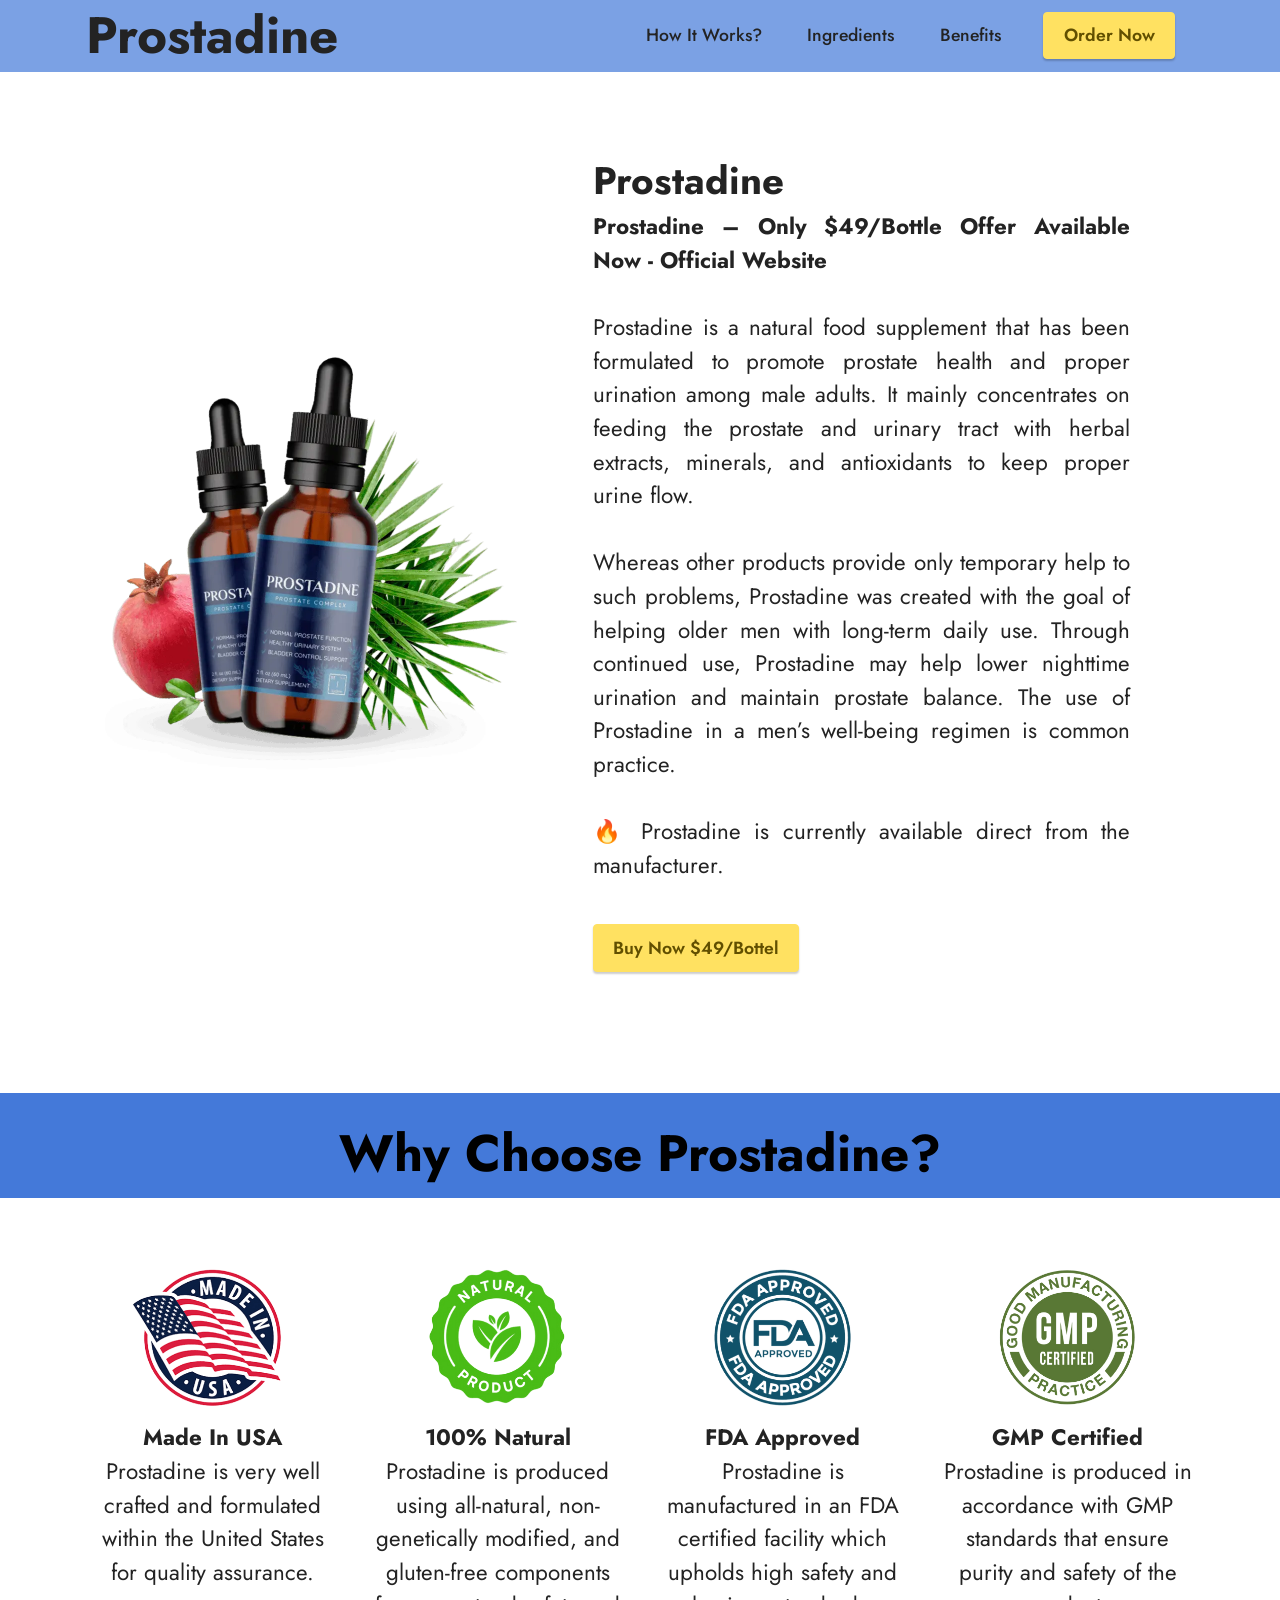
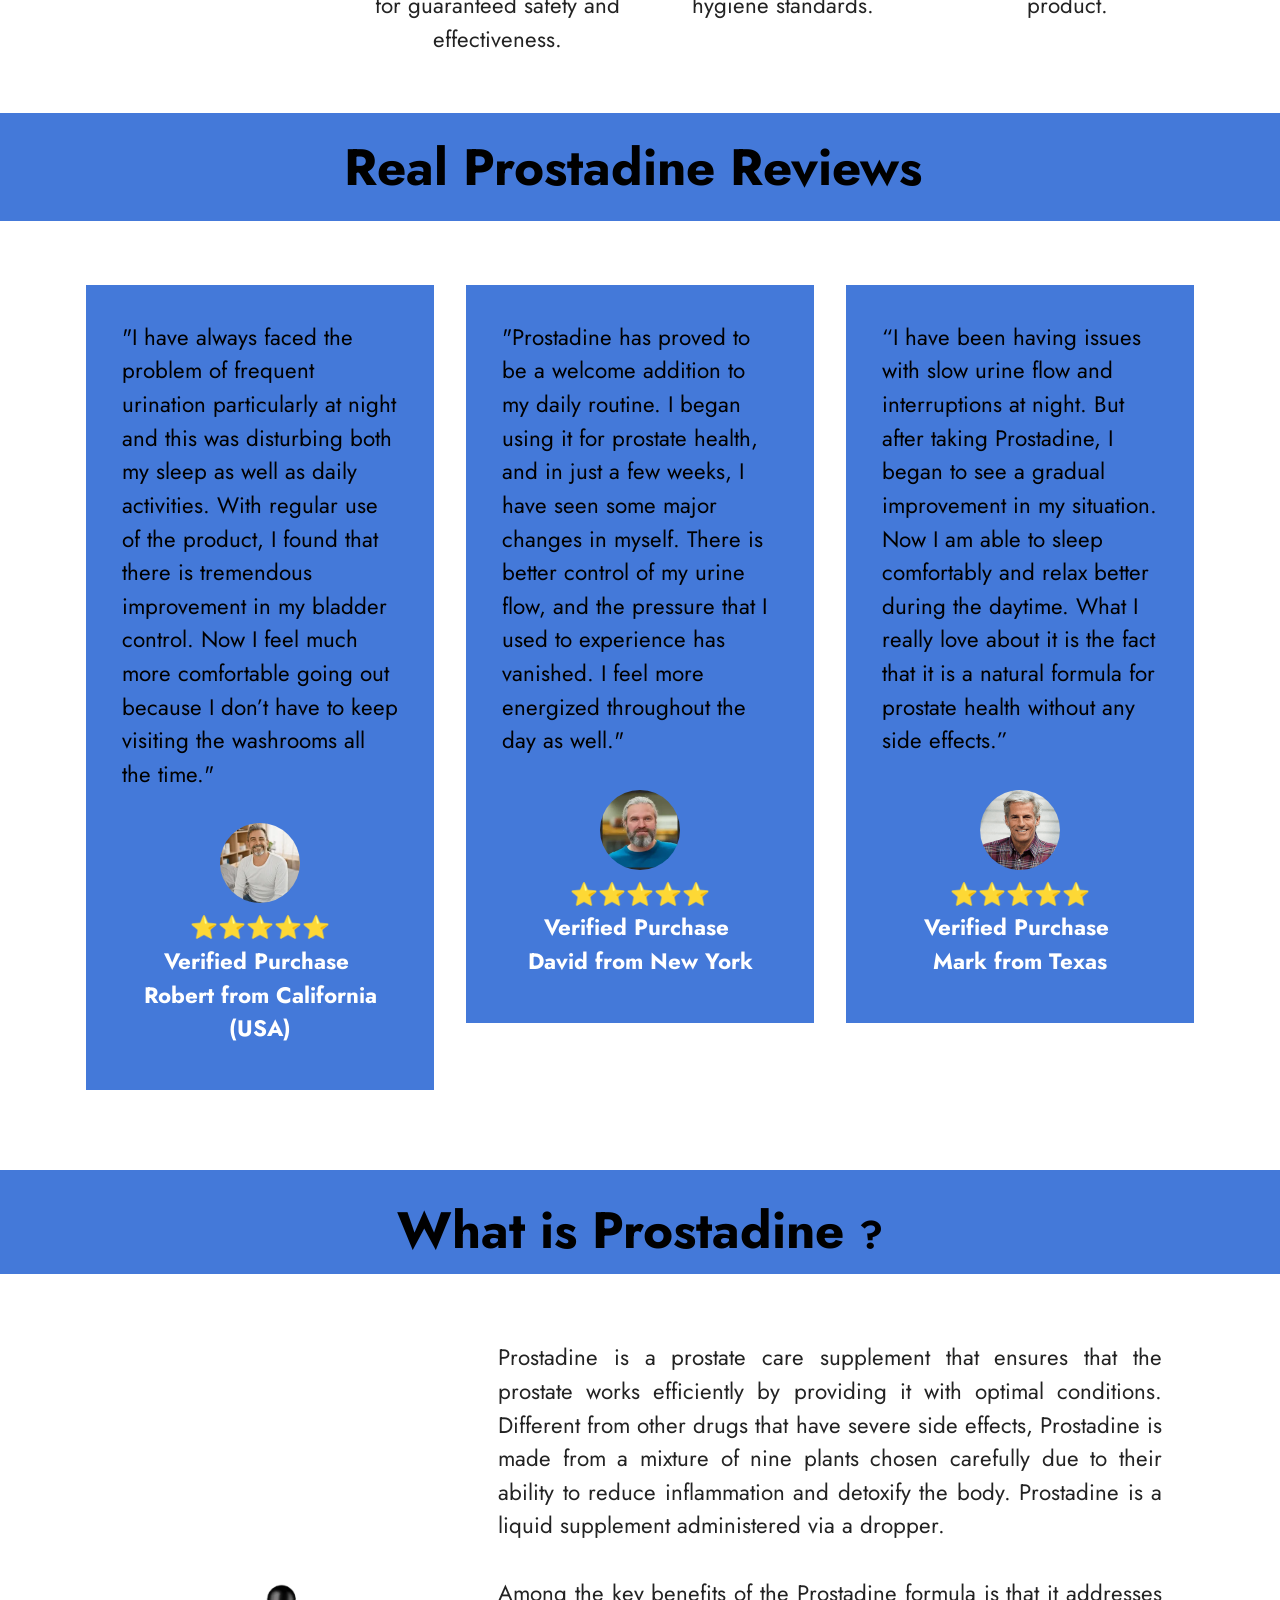
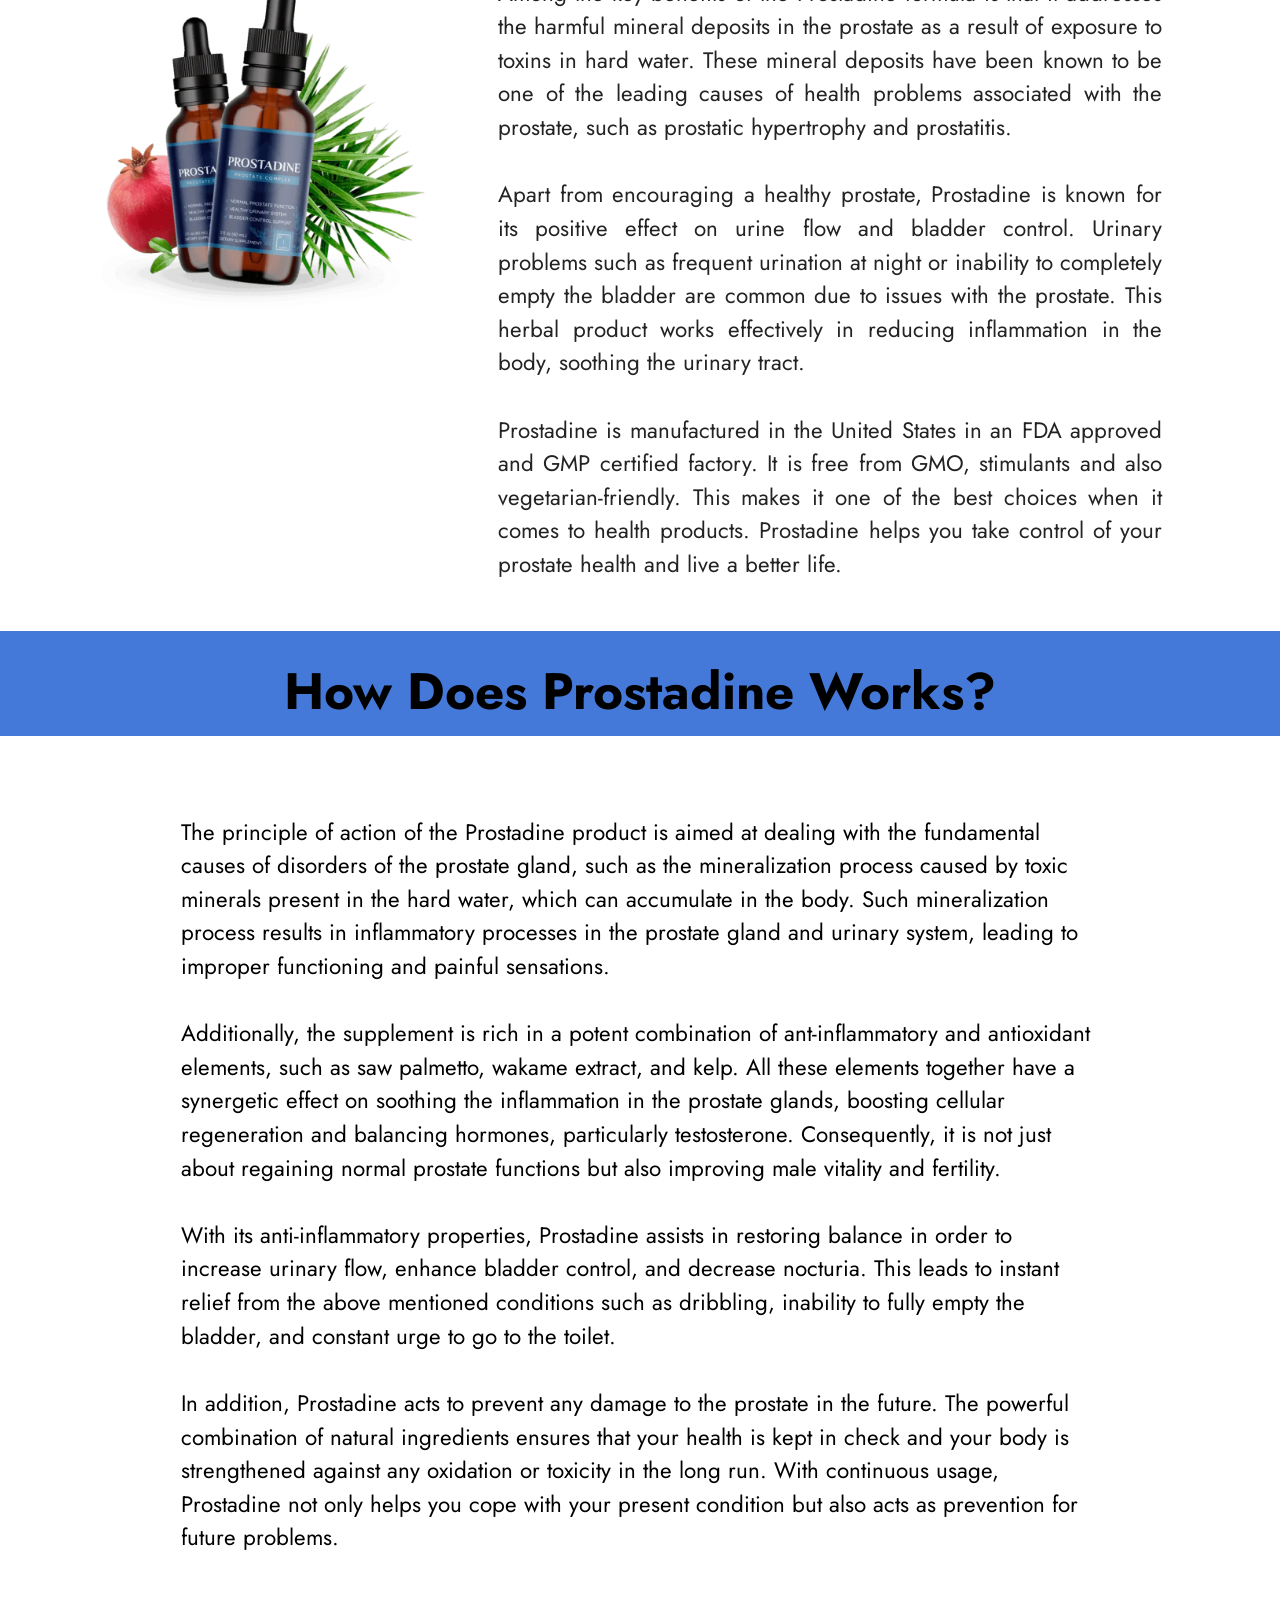
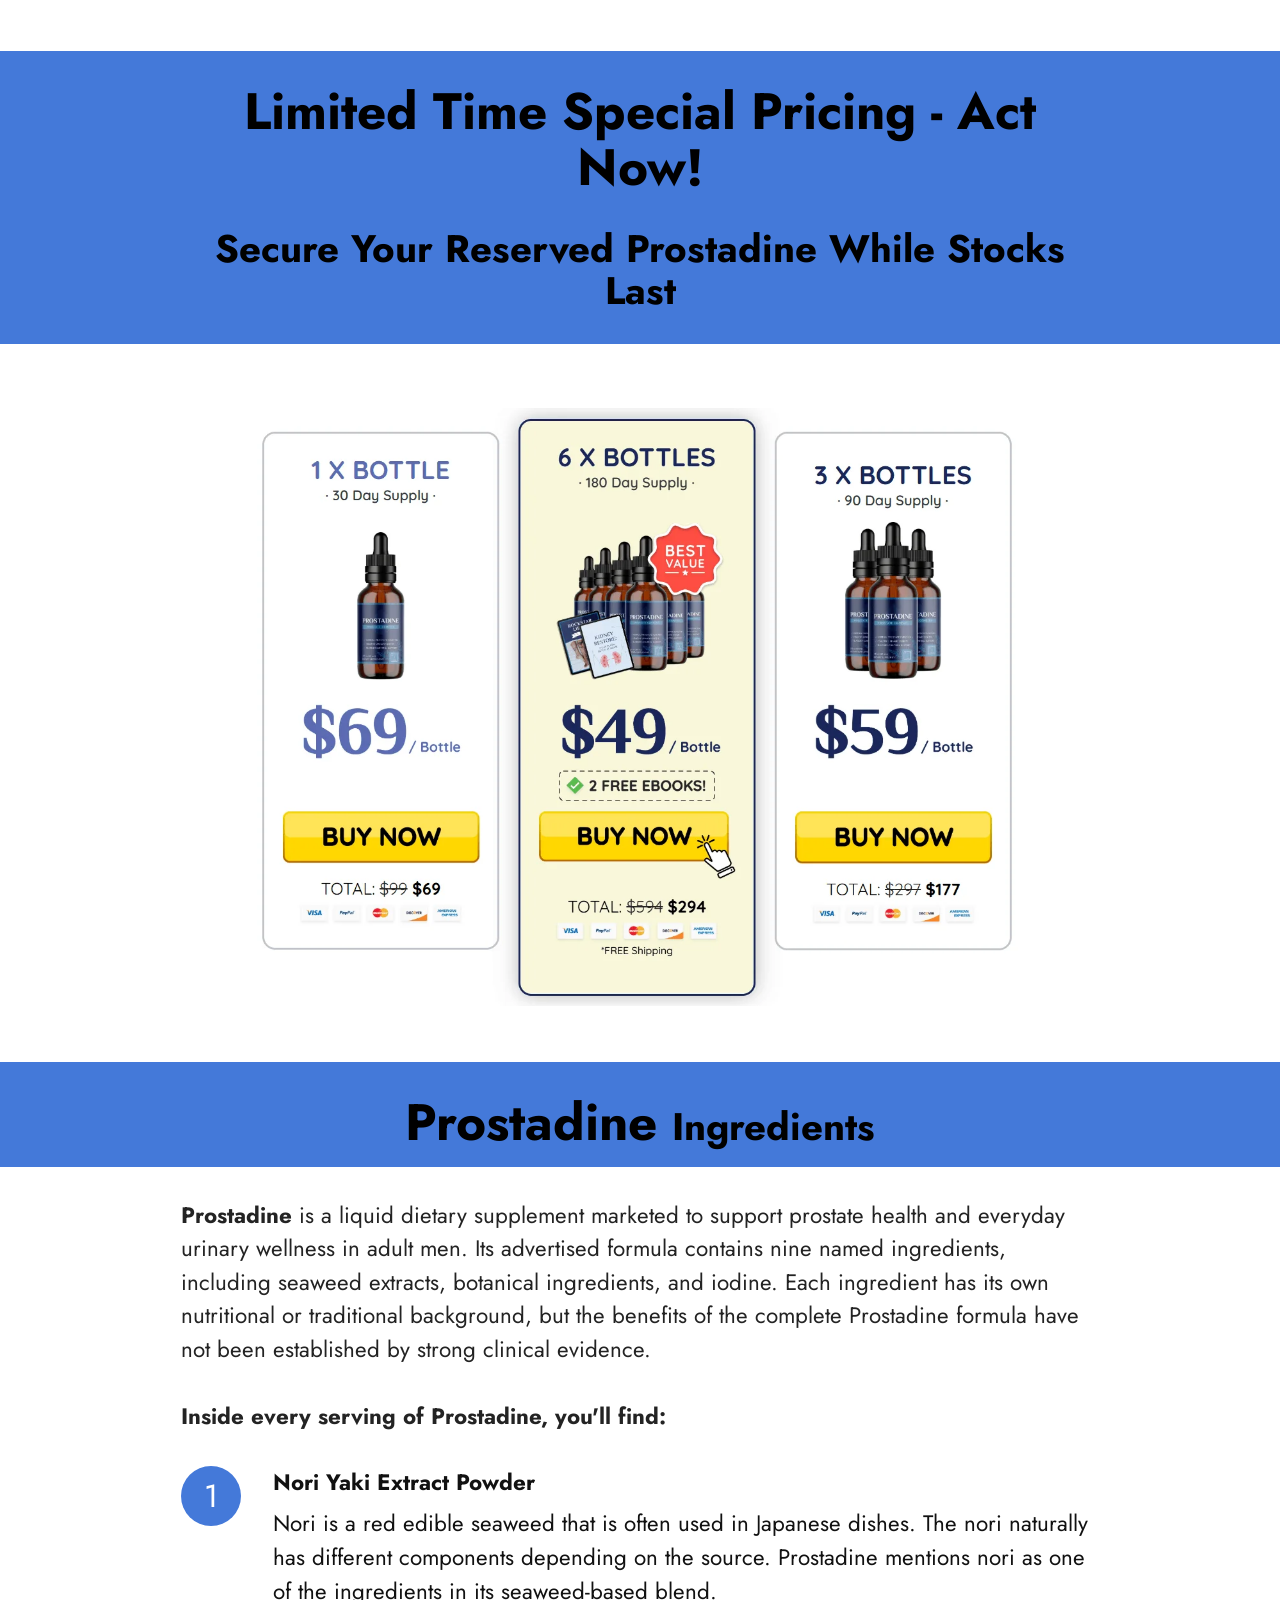
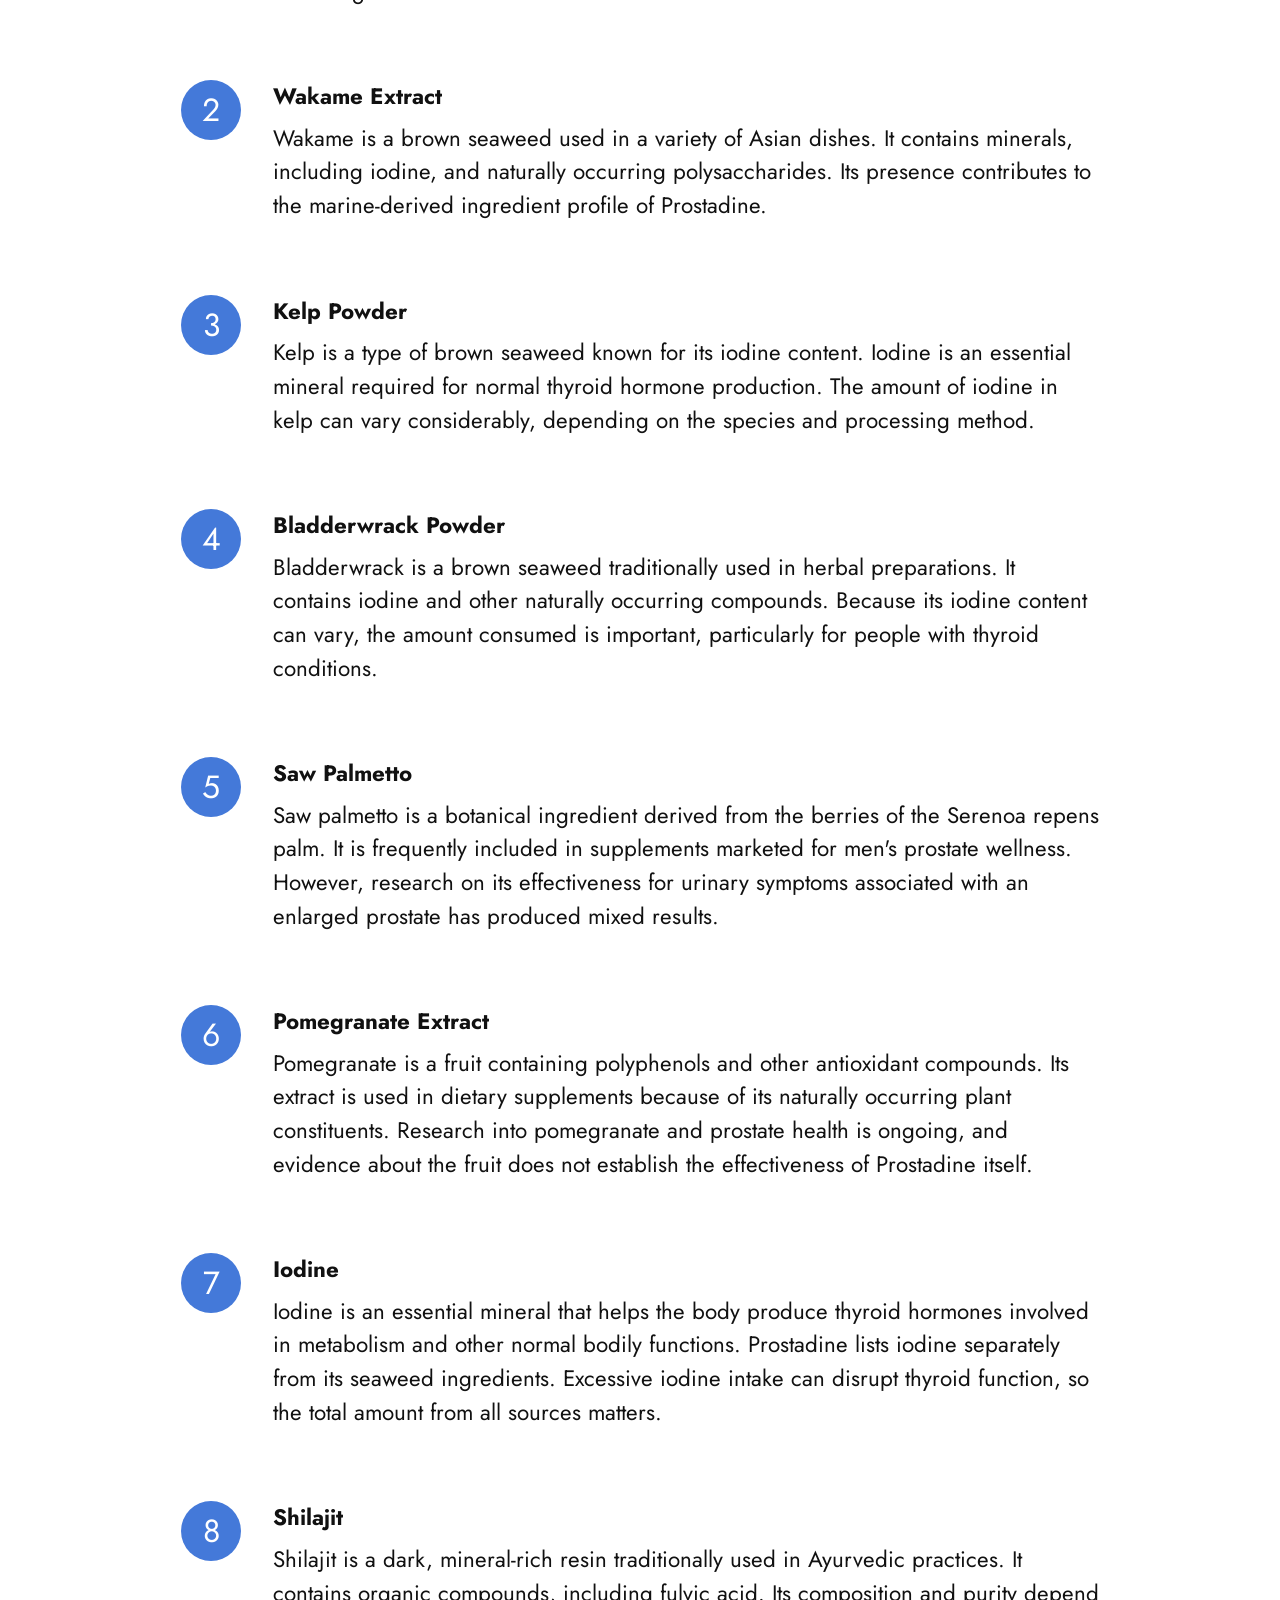
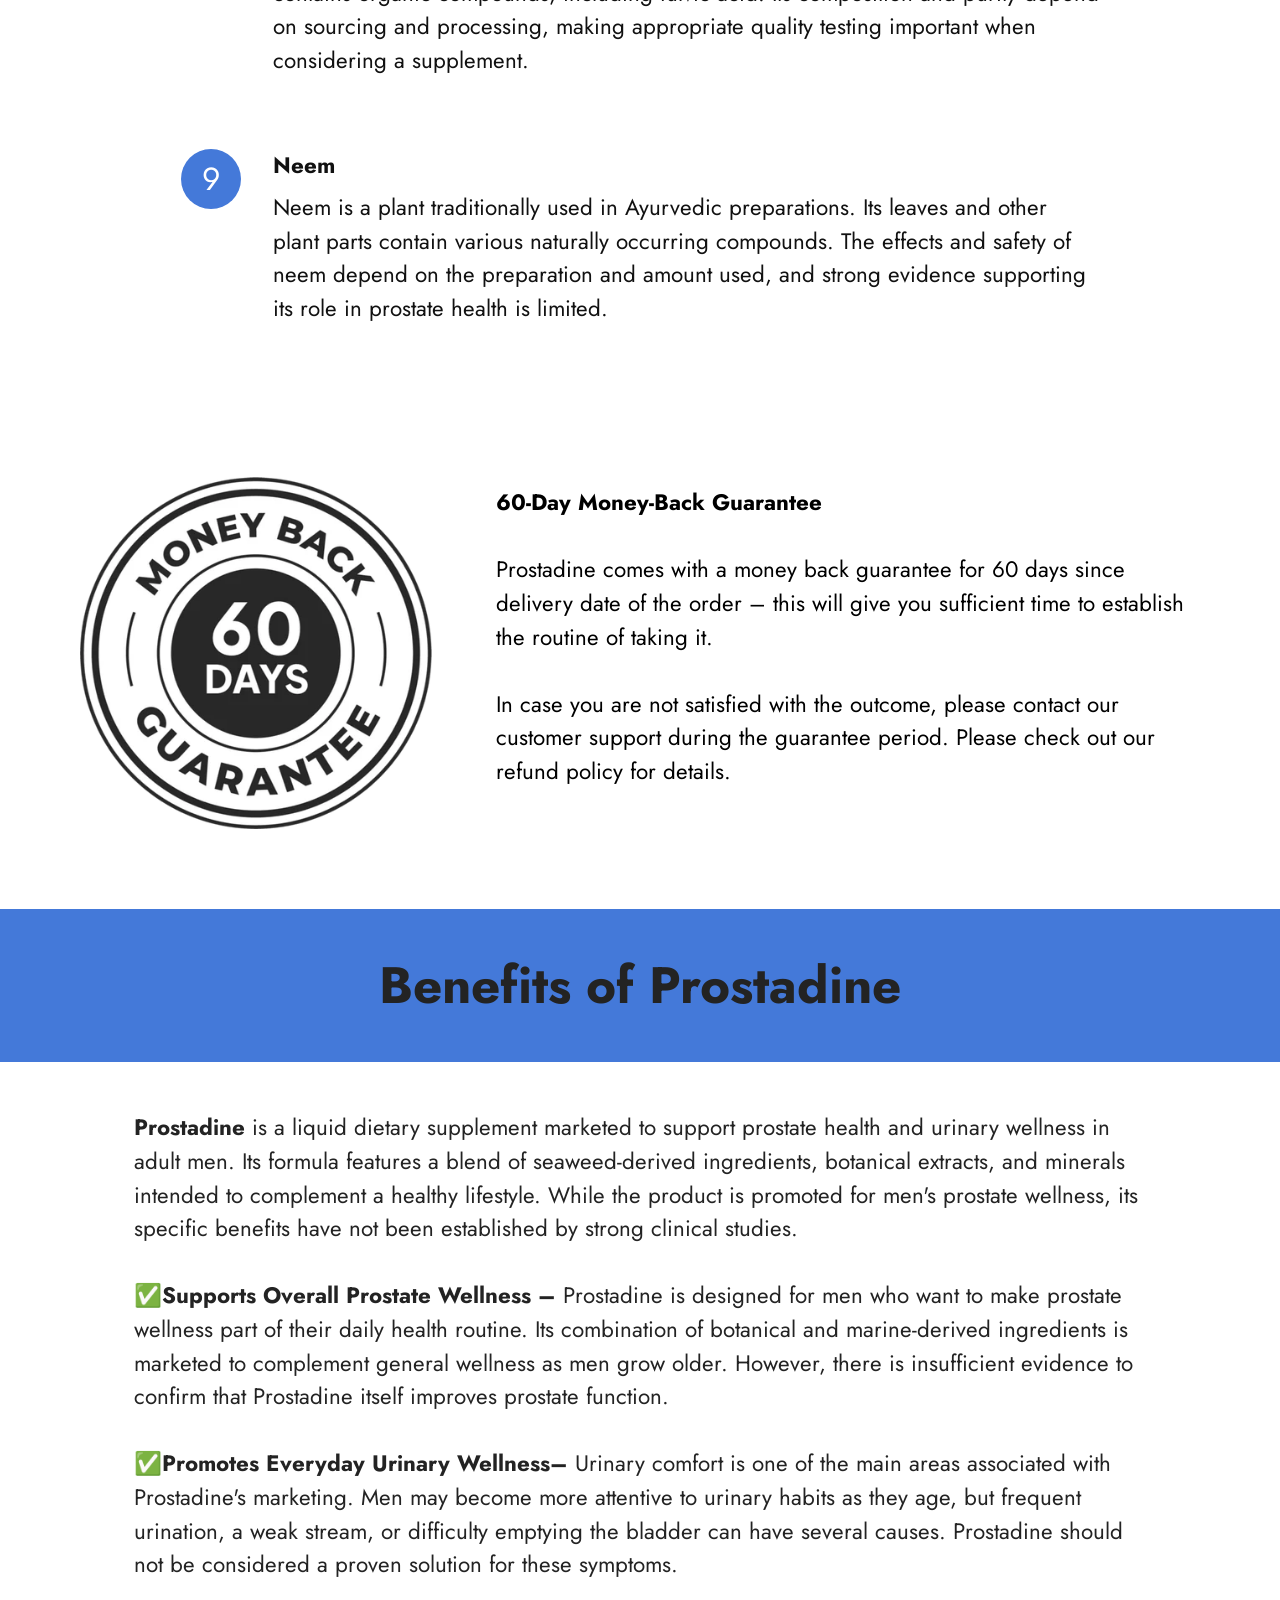
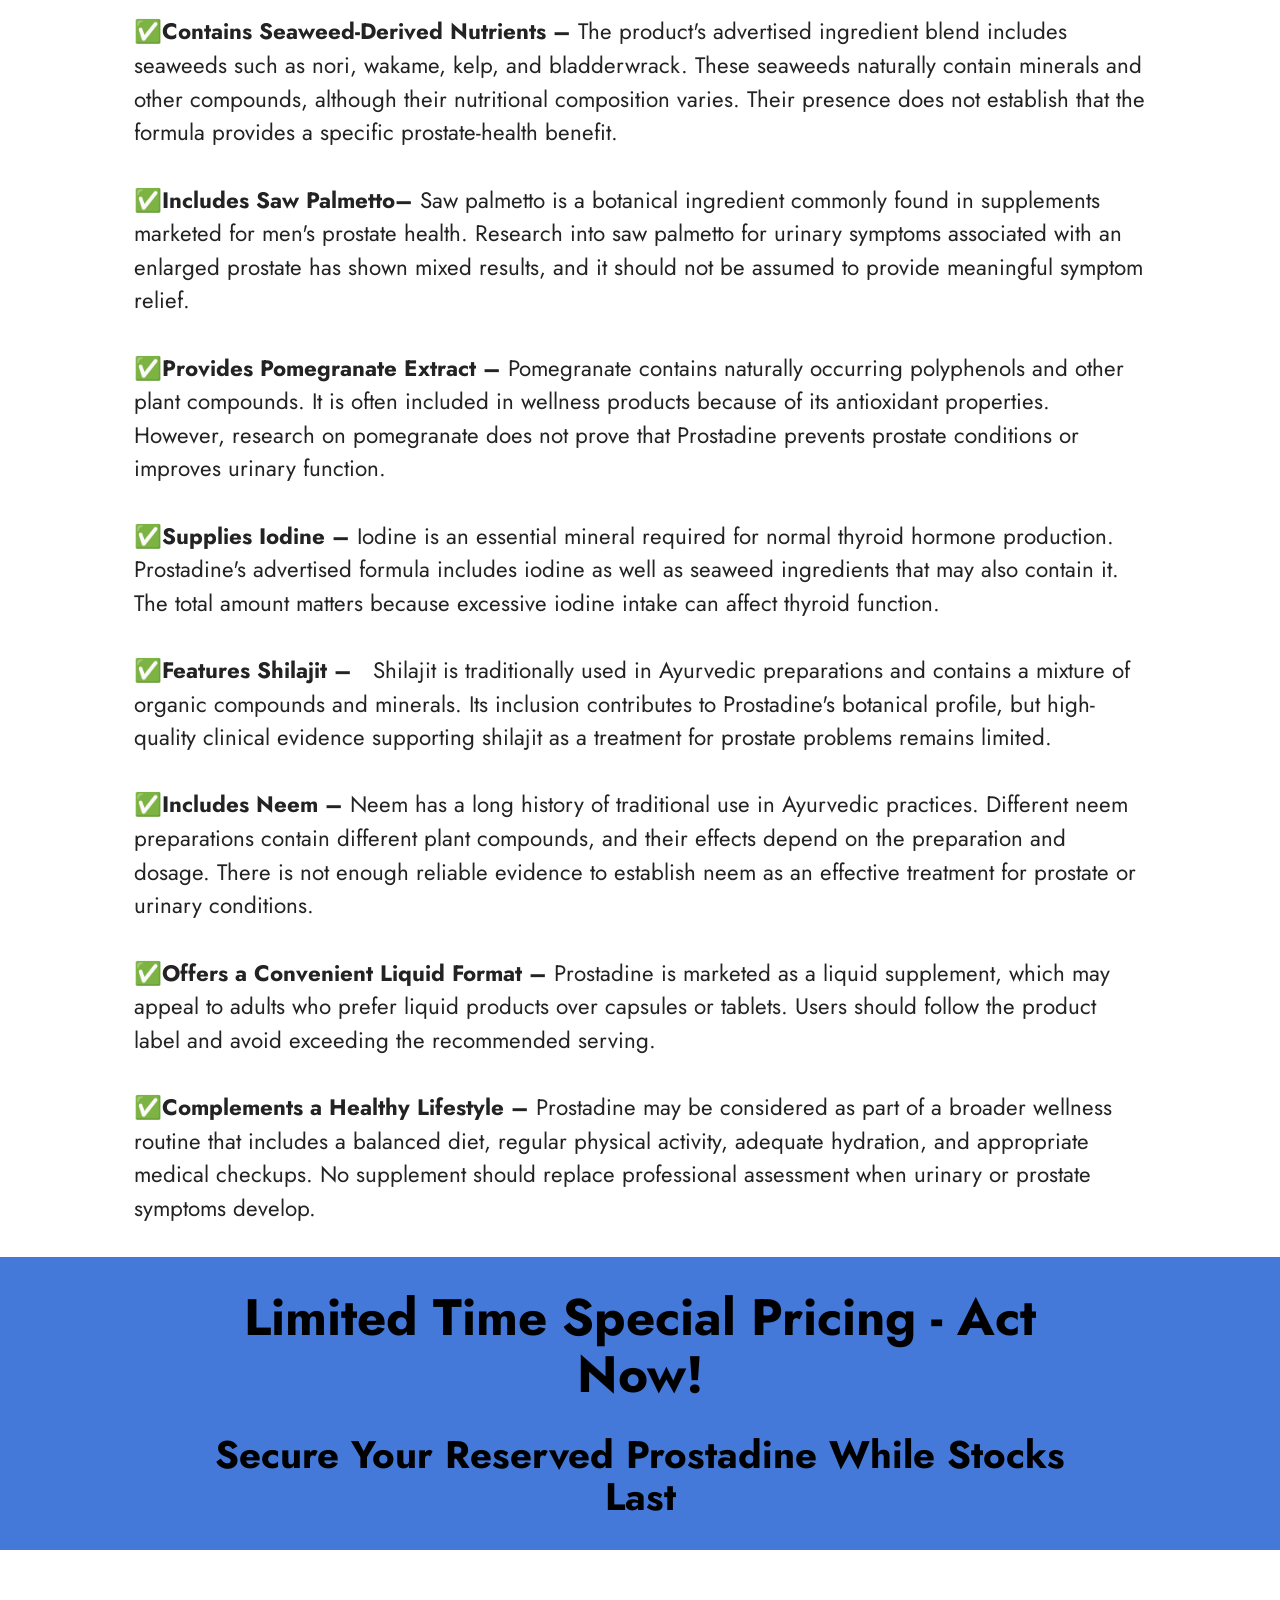
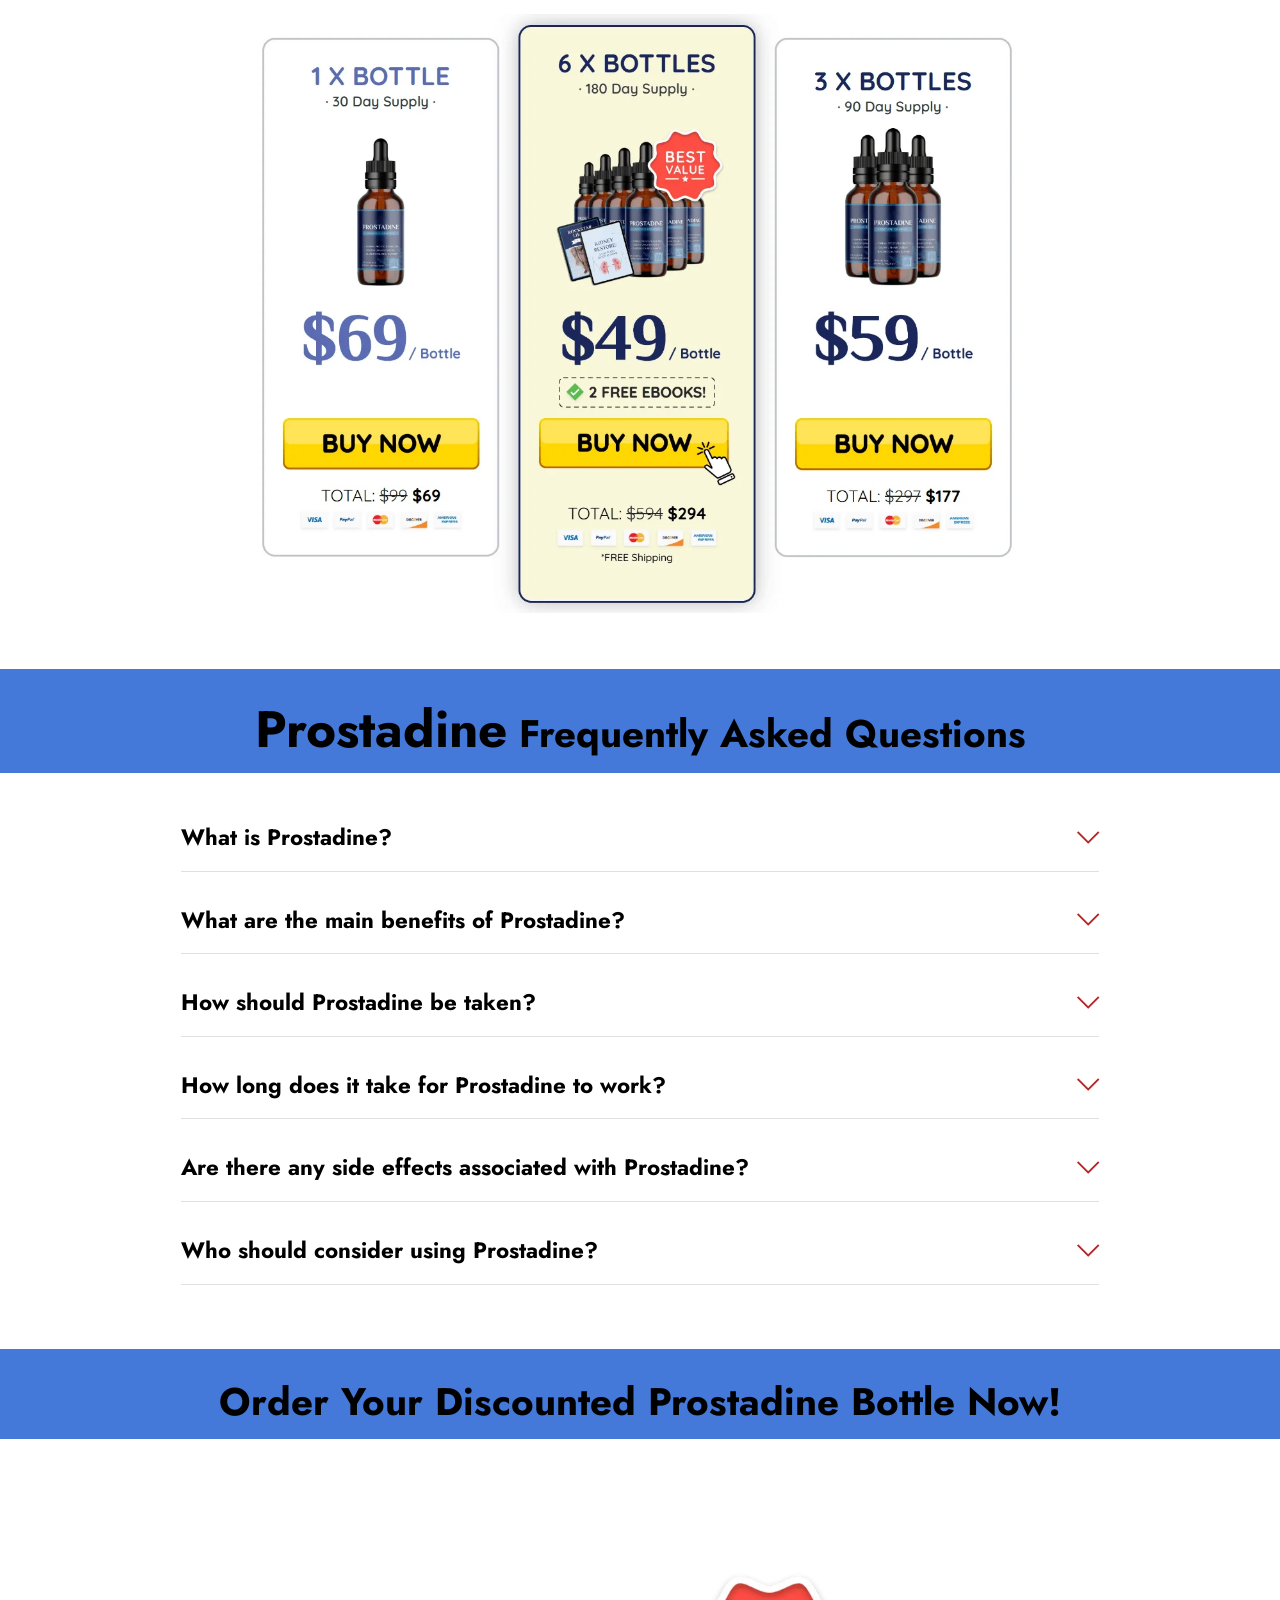
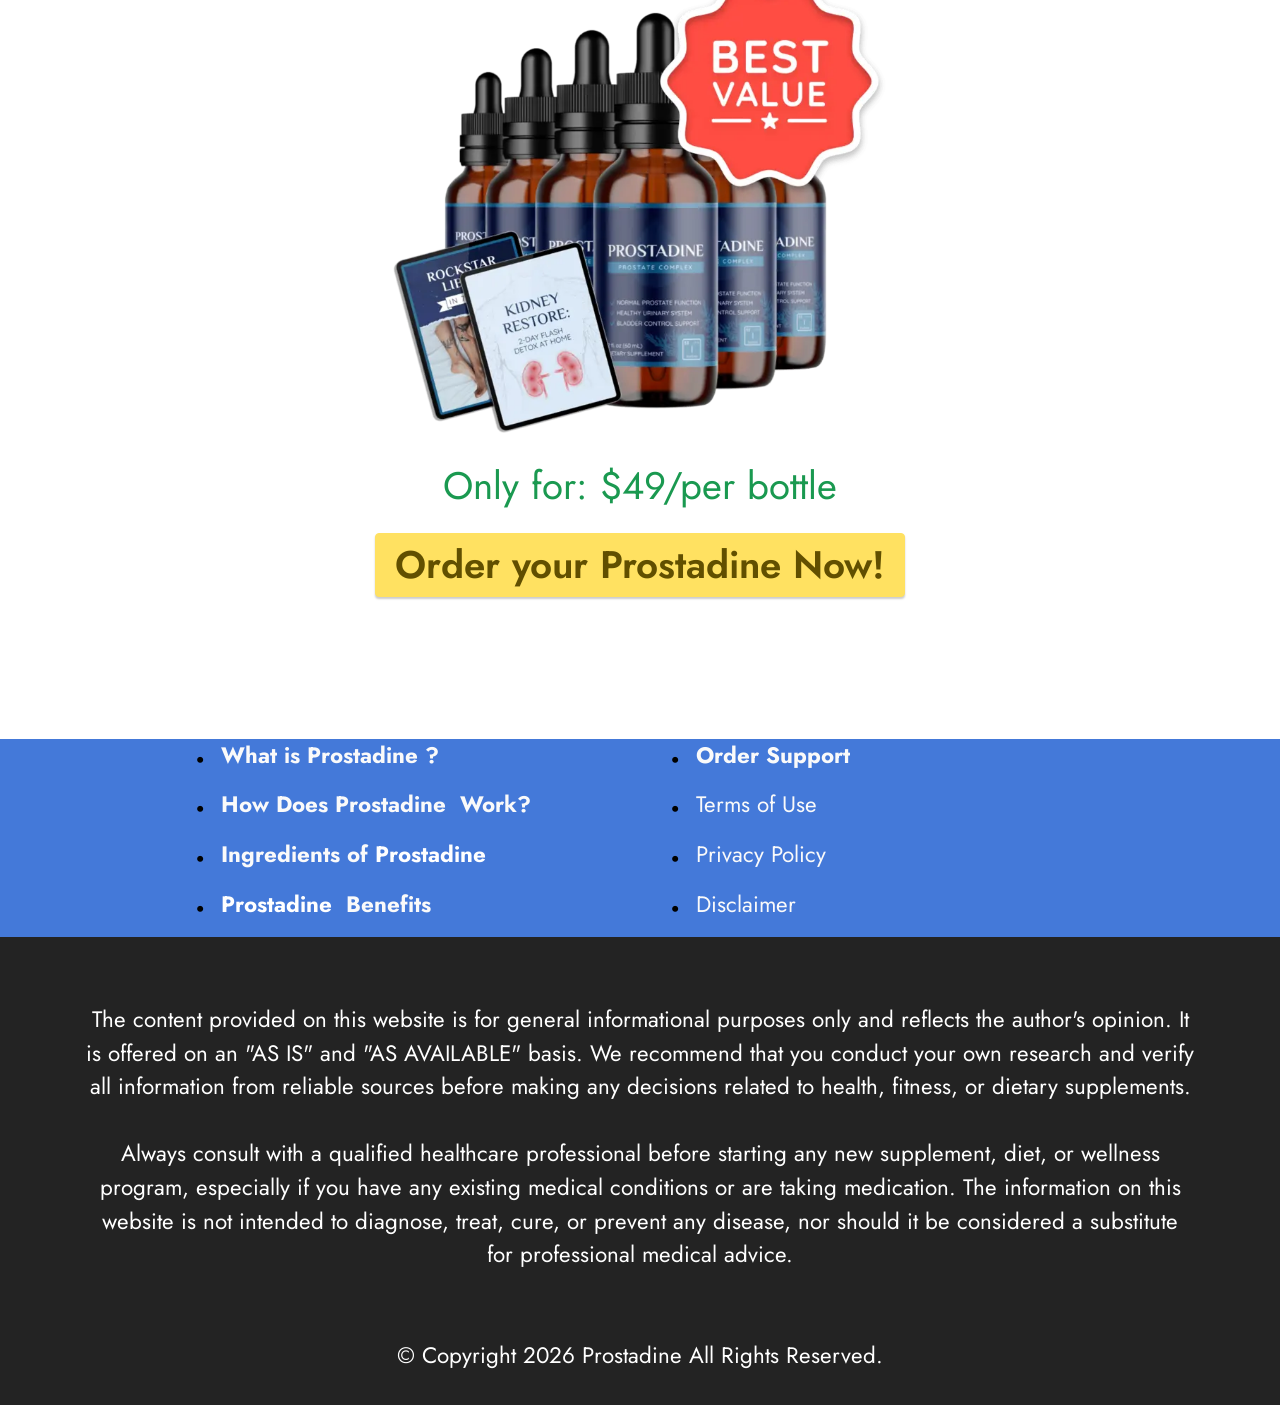
<file: index.html>
<!DOCTYPE html>
<html  lang="en">
<head>
  <!-- Site made with Mobirise Website Builder v6.1.12, https://mobirise.com -->
  <meta charset="UTF-8">
  <meta http-equiv="X-UA-Compatible" content="IE=edge">
  <meta name="generator" content="Mobirise v6.1.12, mobirise.com">
  <meta name="viewport" content="width=device-width, initial-scale=1, minimum-scale=1">
  <link rel="shortcut icon" href="assets/images/prostadine1-886x880-1.webp" type="image/x-icon">
  <meta name="description" content="Discover Prostadine™, a liquid dietary supplement marketed to support prostate health and urinary wellness. Explore its ingredients, potential benefits, usage, and important safety information to make an informed choice for your daily wellness routine.">
  
  
  <title>Prostadine™ Review: Ingredients, Benefits & Prostate Support</title>
  <link rel="stylesheet" href="assets/web/assets/mobirise-icons2/mobirise2.css">
  <link rel="stylesheet" href="assets/web/assets/mobirise-icons/mobirise-icons.css">
  <link rel="stylesheet" href="assets/bootstrap/css/bootstrap.min.css">
  <link rel="stylesheet" href="assets/dropdown/css/style.css">
  <link rel="stylesheet" href="assets/socicon/css/styles.css">
  <link rel="stylesheet" href="assets/theme/css/style.css">
  <link rel="preload" href="https://fonts.googleapis.com/css?family=Jost:100,200,300,400,500,600,700,800,900,100i,200i,300i,400i,500i,600i,700i,800i,900i&display=swap" as="style" onload="this.onload=null;this.rel='stylesheet'">
  <noscript><link rel="stylesheet" href="https://fonts.googleapis.com/css?family=Jost:100,200,300,400,500,600,700,800,900,100i,200i,300i,400i,500i,600i,700i,800i,900i&display=swap"></noscript>
  <link rel="preload" as="style" href="assets/mobirise/css/mbr-additional.css?v=Gx4a05"><link rel="stylesheet" href="assets/mobirise/css/mbr-additional.css?v=Gx4a05" type="text/css">
<meta name="google-site-verification" content="4bTPPsSgGg9mrN9ppGhdz5BRyaK9BWV9diWJw_Lr8Sk" />
	<meta name="msvalidate.01" content="E1C683F4EFB1ADD5ABCEF03F91AA41EB" />
  
  
  
</head>
<body>
  
  <section data-bs-version="5.1" class="menu menu2 cid-tB0YZQqaCG" once="menu" id="menu2-0">
    
    <nav class="navbar navbar-dropdown navbar-expand-lg">
        <div class="container">
            <div class="navbar-brand">
                
                <span class="navbar-caption-wrap"><a class="navbar-caption text-black text-primary display-1" href="https://mwebzuno.com/7872/8202/6/?">Prostadine<br></a></span>
            </div>
            <button class="navbar-toggler" type="button" data-toggle="collapse" data-bs-toggle="collapse" data-target="#navbarSupportedContent" data-bs-target="#navbarSupportedContent" aria-controls="navbarNavAltMarkup" aria-expanded="false" aria-label="Toggle navigation">
                <div class="hamburger">
                    <span></span>
                    <span></span>
                    <span></span>
                    <span></span>
                </div>
            </button>
            <div class="collapse navbar-collapse" id="navbarSupportedContent">
                <ul class="navbar-nav nav-dropdown" data-app-modern-menu="true"><li class="nav-item"><a class="nav-link link text-black display-4" href="index.html#header3-1m">How It Works?</a></li>
                    <li class="nav-item"><a class="nav-link link text-black display-4" href="index.html#features20-x">
                            Ingredients</a></li>
                    <li class="nav-item"><a class="nav-link link text-black display-4" href="index.html#header3-1n">Benefits</a>
                    </li></ul>
                
                <div class="navbar-buttons mbr-section-btn"><a class="btn btn-warning display-4" href="https://mwebzuno.com/7872/8202/6/?">Order Now</a></div>
            </div>
        </div>
    </nav>
</section>

<section data-bs-version="5.1" class="header3 cid-tB10ubWVri" id="header3-1">

    

    
    

    <div class="align-center container">
        <div class="row justify-content-center">
            <div class="col-12 col-lg-9">
                
                
                
                
            </div>
        </div>
    </div>
</section>

<section data-bs-version="5.1" class="features7 cid-vsFuxaL0VE" id="features7-2c">
    <!---->
    

    
    
    <div class="container">
        <div class="card-wrapper">
            <div class="row align-items-center">
                <div class="col-12 col-lg-5">
                    <div class="image-wrapper">
                        <a href="https://mwebzuno.com/7872/8202/6/?"><img src="assets/images/prostadine1-886x880.webp" alt="Prostadine"></a>
                    </div>
                </div>
                <div class="col-12 col-lg">
                    <div class="text-box">
                        <h5 class="mbr-title mbr-fonts-style display-2"><strong>Prostadine</strong></h5>
                        <p class="mbr-text mbr-fonts-style display-7"><strong>Prostadine – Only $49/Bottle Offer Available Now - Official Website
<br><br></strong>Prostadine is a natural food supplement that has been formulated to promote prostate health and proper urination among male adults. It mainly concentrates on feeding the prostate and urinary tract with herbal extracts, minerals, and antioxidants to keep proper urine flow.<br><br>Whereas other products provide only temporary help to such problems, Prostadine was created with the goal of helping older men with long-term daily use. Through continued use, Prostadine may help lower nighttime urination and maintain prostate balance. The use of Prostadine in a men’s well-being regimen is common practice.<br><br>🔥 Prostadine is currently available direct from the manufacturer.<br></p>
                        
                        <div class="mbr-section-btn pt-3"><a href="https://mwebzuno.com/7872/8202/6/?" class="btn btn-warning display-4">Buy Now $49/Bottel</a></div>
                    </div>
                </div>
            </div>
        </div>
    </div>
</section>

<section data-bs-version="5.1" class="header3 cid-vszOKZhpDv" id="header3-27">

    

    
    

    <div class="align-center container">
        <div class="row justify-content-center">
            <div class="col-12 col-lg-12">
                
                <h2 class="mbr-section-subtitle mbr-fonts-style mb-3 display-1"><strong>Why Choose Prostadine?</strong></h2>
                
                
            </div>
        </div>
    </div>
</section>

<section data-bs-version="5.1" class="gallery5 mbr-gallery cid-vszOlzmzra" id="gallery5-26">
    

    
    

    <div class="container">
        
        <div class="row mbr-gallery mt-4">
            <div class="col-12 col-md-6 col-lg-3 item gallery-image active">
                <div class="item-wrapper" data-toggle="modal" data-bs-toggle="modal" data-target="#vySJdgdieh-modal" data-bs-target="#vySJdgdieh-modal">
                    <img class="w-100" src="assets/images/made-in-usa-500x300.png" alt="Made In USA" data-slide-to="0" data-bs-slide-to="0" data-target="#lb-vySJdgdieh" data-bs-target="#lb-vySJdgdieh">
                    <div class="icon-wrapper">
                        <span class="mobi-mbri mobi-mbri-search mbr-iconfont mbr-iconfont-btn"></span>
                    </div>
                </div>
                <h1 class="mbr-item-subtitle mbr-fonts-style align-center mb-2 mt-2 display-7"><div><strong>Made In USA</strong></div><div>Prostadine is very well crafted and formulated within the United States for quality assurance.</div><div>
</div><div>
</div><div>
</div><div>
</div></h1>
            </div>
            <div class="col-12 col-md-6 col-lg-3 item gallery-image">
                <div class="item-wrapper" data-toggle="modal" data-bs-toggle="modal" data-target="#vySJdgdieh-modal" data-bs-target="#vySJdgdieh-modal">
                    <img class="w-100" src="assets/images/natural-product-500x300.png" alt="100% Natural" data-slide-to="1" data-bs-slide-to="1" data-target="#lb-vySJdgdieh" data-bs-target="#lb-vySJdgdieh">
                    <div class="icon-wrapper">
                        <span class="mobi-mbri mobi-mbri-search mbr-iconfont mbr-iconfont-btn"></span>
                    </div>
                </div>
                <h1 class="mbr-item-subtitle mbr-fonts-style align-center mb-2 mt-2 display-7"><div><span style="font-size: 1.4rem;"><strong>100% Natural</strong></span></div><div>Prostadine is produced using all-natural, non-genetically modified, and gluten-free components for guaranteed safety and effectiveness.</div><div>
</div><div>
</div><div>
</div></h1>
            </div>
            
            <div class="col-12 col-md-6 col-lg-3 item gallery-image">
                <div class="item-wrapper" data-toggle="modal" data-bs-toggle="modal" data-target="#vySJdgdieh-modal" data-bs-target="#vySJdgdieh-modal">
                    <img class="w-100" src="assets/images/fda-approved-500x300.png" alt="FDA Approved" data-slide-to="2" data-bs-slide-to="2" data-target="#lb-vySJdgdieh" data-bs-target="#lb-vySJdgdieh">
                    <div class="icon-wrapper">
                        <span class="mobi-mbri mobi-mbri-search mbr-iconfont mbr-iconfont-btn"></span>
                    </div>
                </div>
                <h1 class="mbr-item-subtitle mbr-fonts-style align-center mb-2 mt-2 display-7"><div><strong>FDA Approved</strong></div><div>Prostadine is manufactured in an FDA certified facility which upholds high safety and hygiene standards.</div><div>
</div><div>
</div></h1>
            </div><div class="col-12 col-md-6 col-lg-3 item gallery-image">
                <div class="item-wrapper" data-toggle="modal" data-bs-toggle="modal" data-target="#vySJdgdieh-modal" data-bs-target="#vySJdgdieh-modal">
                    <img class="w-100" src="assets/images/gmp-certified-500x300.png" alt="GMP Certified" data-slide-to="3" data-bs-slide-to="3" data-target="#lb-vySJdgdieh" data-bs-target="#lb-vySJdgdieh">
                    <div class="icon-wrapper">
                        <span class="mobi-mbri mobi-mbri-search mbr-iconfont mbr-iconfont-btn"></span>
                    </div>
                </div>
                <h1 class="mbr-item-subtitle mbr-fonts-style align-center mb-2 mt-2 display-7"><div><strong>GMP Certified</strong></div><div>Prostadine is produced in accordance with GMP standards that ensure purity and safety of the product.</div><div>
</div><div>
</div><div>
</div></h1>
            </div>
        </div>

        <div class="modal mbr-slider" tabindex="-1" role="dialog" aria-hidden="true" id="vySJdgdieh-modal">
            <div class="modal-dialog" role="document">
                <div class="modal-content">
                    <div class="modal-body">
                        <div class="carousel slide" id="lb-vySJdgdieh" data-interval="5000" data-bs-interval="5000">
                            <div class="carousel-inner">
                                <div class="carousel-item active">
                                    <img class="d-block w-100" src="assets/images/made-in-usa-500x300.png" alt="Mobirise Website Builder">
                                </div>
                                <div class="carousel-item">
                                    <img class="d-block w-100" src="assets/images/natural-product-500x300.png" alt="Mobirise Website Builder">
                                </div>
                                
                                <div class="carousel-item">
                                    <img class="d-block w-100" src="assets/images/fda-approved-500x300.png" alt="Mobirise Website Builder">
                                </div><div class="carousel-item">
                                    <img class="d-block w-100" src="assets/images/gmp-certified-500x300.png" alt="Mobirise Website Builder">
                                </div>
                            </div>
                            <ol class="carousel-indicators">
                                <li data-slide-to="0" data-bs-slide-to="0" class="active" data-target="#lb-vySJdgdieh" data-bs-target="#lb-vySJdgdieh"></li>
                                <li data-slide-to="1" data-bs-slide-to="1" data-target="#lb-vySJdgdieh" data-bs-target="#lb-vySJdgdieh"></li>
                                <li data-slide-to="2" data-bs-slide-to="2" data-target="#lb-vySJdgdieh" data-bs-target="#lb-vySJdgdieh"></li>
                                <li data-slide-to="3" data-bs-slide-to="3" data-target="#lb-vySJdgdieh" data-bs-target="#lb-vySJdgdieh"></li>
                            </ol>
                            <a role="button" href="" class="close" data-dismiss="modal" data-bs-dismiss="modal" aria-label="Close">
                            </a>
                            <a class="carousel-control-prev carousel-control" role="button" data-slide="prev" data-bs-slide="prev" href="#lb-vySJdgdieh">
                                <span class="mobi-mbri mobi-mbri-arrow-prev" aria-hidden="true"></span>
                                <span class="sr-only visually-hidden">Previous</span>
                            </a>
                            <a class="carousel-control-next carousel-control" role="button" data-slide="next" data-bs-slide="next" href="#lb-vySJdgdieh">
                                <span class="mobi-mbri mobi-mbri-arrow-next" aria-hidden="true"></span>
                                <span class="sr-only visually-hidden">Next</span>
                            </a>
                        </div>
                    </div>
                </div>
            </div>
        </div>
    </div>
</section>

<section data-bs-version="5.1" class="content6 cid-vsJlN0BLRY" id="content6-2f">
    
    <div class="container">
        <div class="row justify-content-center">
            <div class="col-md-12 col-lg-10">
                <hr class="line">
                <p class="mbr-text align-center mbr-fonts-style my-4 display-1"><strong>Real&nbsp;Prostadine&nbsp;Reviews&nbsp;</strong><br></p>
                <hr class="line">
            </div>
        </div>
    </div>
</section>

<section data-bs-version="5.1" class="people04 cid-vweRgNTzRw" id="people04-2m">
	
	
	<div class="container">
		
		<div class="row mbr-masonry" data-masonry="{&quot;percentPosition&quot;: true }">
			
			<div class="item features-without-image col-12 col-md-6 col-lg-4 active">
				<div class="item-wrapper">
					<div class="card-box align-left">
						<p class="card-text mbr-fonts-style display-7">"I have always faced the problem of frequent urination particularly at night and this was disturbing both my sleep as well as daily activities. With regular use of the product, I found that there is tremendous improvement in my bladder control. Now I feel much more comfortable going out because I don’t have to keep visiting the washrooms all the time."<br>
						</p>
						<div class="img-wrapper mt-4 mb-2">
							<img src="assets/images/testimonial-face1-1.webp" data-slide-to="1" data-bs-slide-to="1" alt="Robert from California (USA)">
						</div>
						<h5 class="card-title mbr-fonts-style display-7"><strong>⭐⭐⭐⭐⭐</strong><br><strong>Verified Purchase&nbsp;</strong><br><div><strong>Robert from California (USA)</strong></div><div><strong>
</strong></div></h5>
					</div>
				</div>
			</div>
			<div class="item features-without-image col-12 col-md-6 col-lg-4">
				<div class="item-wrapper">
					<div class="card-box align-left">
						<p class="card-text mbr-fonts-style display-7">"Prostadine has proved to be a welcome addition to my daily routine. I began using it for prostate health, and in just a few weeks, I have seen some major changes in myself. There is better control of my urine flow, and the pressure that I used to experience has vanished. I feel more energized throughout the day as well."<br>
						</p>
						<div class="img-wrapper mt-4 mb-2">
							<img src="assets/images/testimonial-face2.webp" data-slide-to="2" data-bs-slide-to="2" alt="David from New York">
						</div>
						<h5 class="card-title mbr-fonts-style display-7">
							<strong>⭐⭐⭐⭐⭐</strong><br><strong>Verified Purchase&nbsp;</strong><div><strong>David from New York</strong></div><div><strong>
</strong></div></h5>
					</div>
				</div>
			</div>
			
			<div class="item features-without-image col-12 col-md-6 col-lg-4">
				<div class="item-wrapper">
					<div class="card-box align-left">
						<p class="card-text mbr-fonts-style display-7">“I have been having issues with slow urine flow and interruptions at night. But after taking Prostadine, I began to see a gradual improvement in my situation. Now I am able to sleep comfortably and relax better during the daytime. What I really love about it is the fact that it is a natural formula for prostate health without any side effects.”<br>
						</p>
						<div class="img-wrapper mt-4 mb-2">
							<img src="assets/images/testimonial-face3-160x164.png" data-slide-to="4" data-bs-slide-to="4" alt="Mark from Texas">
						</div>
						<h5 class="card-title mbr-fonts-style display-7"><strong>⭐⭐⭐⭐⭐</strong><br><strong>Verified Purchase&nbsp;</strong><br><strong>Mark from Texas</strong></h5>
					</div>
				</div>
			</div>
			
		</div>
	</div>
</section>

<section data-bs-version="5.1" class="header3 cid-tB83YwBUMj" id="header3-1l">

    

    
    

    <div class="align-center container">
        <div class="row justify-content-center">
            <div class="col-12 col-lg-12">
                
                <h2 class="mbr-section-subtitle mbr-fonts-style mb-3 display-1"><strong>What is Prostadine&nbsp;</strong><strong style="font-size: 2.4rem;">?</strong></h2>
                
                
            </div>
        </div>
    </div>
</section>

<section data-bs-version="5.1" class="header11 cid-tB1vWdJbT6" id="header11-a">

    

    
    

    <div class="container">
        <div class="row justify-content-center">
            <div class="col-12 col-md-4 image-wrapper">
                <a href="https://mwebzuno.com/7872/8202/6/?"><img class="w-100" src="assets/images/prostadine1-886x880.webp" alt="Get Prostadine"></a>
            </div>
            <div class="col-12 col-md">
                <div class="text-wrapper text-center">
                    
                    <p class="mbr-text mbr-fonts-style display-7"><br><br>Prostadine is a prostate care supplement that ensures that the prostate works efficiently by providing it with optimal conditions. Different from other drugs that have severe side effects, Prostadine is made from a mixture of nine plants chosen carefully due to their ability to reduce inflammation and detoxify the body. Prostadine is a liquid supplement administered via a dropper.<br><br>Among the key benefits of the Prostadine formula is that it addresses the harmful mineral deposits in the prostate as a result of exposure to toxins in hard water. These mineral deposits have been known to be one of the leading causes of health problems associated with the prostate, such as prostatic hypertrophy and prostatitis.<br><br>Apart from encouraging a healthy prostate, Prostadine is known for its positive effect on urine flow and bladder control. Urinary problems such as frequent urination at night or inability to completely empty the bladder are common due to issues with the prostate. This herbal product works effectively in reducing inflammation in the body, soothing the urinary tract.<br><br>Prostadine is manufactured in the United States in an FDA approved and GMP certified factory. It is free from GMO, stimulants and also vegetarian-friendly. This makes it one of the best choices when it comes to health products. Prostadine helps you take control of your prostate health and live a better life.<br><br></p>
                    
                </div>
            </div>
        </div>
    </div>
</section>

<section data-bs-version="5.1" class="header3 cid-tB85bPoWQz" id="header3-1m">

    

    
    

    <div class="align-center container">
        <div class="row justify-content-center">
            <div class="col-12 col-lg-12">
                
                <h2 class="mbr-section-subtitle mbr-fonts-style mb-3 display-1"><strong>How Does Prostadine Works?</strong></h2>
                
                
            </div>
        </div>
    </div>
</section>

<section data-bs-version="5.1" class="article12 cid-vyMVMAedC5" id="article12-2w">    
    
    <div class="container">
        <div class="row justify-content-center">
            <div class="col-md-12 col-lg-10">
                
                
                <p class="mbr-text mbr-fonts-style display-7">The principle of action of the Prostadine product is aimed at dealing with the fundamental causes of disorders of the prostate gland, such as the mineralization process caused by toxic minerals present in the hard water, which can accumulate in the body. Such mineralization process results in inflammatory processes in the prostate gland and urinary system, leading to improper functioning and painful sensations.<br><br>Additionally, the supplement is rich in a potent combination of ant-inflammatory and antioxidant elements, such as saw palmetto, wakame extract, and kelp. All these elements together have a synergetic effect on soothing the inflammation in the prostate glands, boosting cellular regeneration and balancing hormones, particularly testosterone. Consequently, it is not just about regaining normal prostate functions but also improving male vitality and fertility.<br><br>With its anti-inflammatory properties, Prostadine assists in restoring balance in order to increase urinary flow, enhance bladder control, and decrease nocturia. This leads to instant relief from the above mentioned conditions such as dribbling, inability to fully empty the bladder, and constant urge to go to the toilet.<br><br>In addition, Prostadine acts to prevent any damage to the prostate in the future. The powerful combination of natural ingredients ensures that your health is kept in check and your body is strengthened against any oxidation or toxicity in the long run. With continuous usage, Prostadine not only helps you cope with your present condition but also acts as prevention for future problems.<br>
                </p>
            </div>
        </div>
    </div>
</section>

<section data-bs-version="5.1" class="content4 cid-tB1yuhcVVi" id="content4-g">
    

    
    
    <div class="container">
        <div class="row justify-content-center">
            <div class="title col-md-12 col-lg-10">
                <h3 class="mbr-section-title mbr-fonts-style align-center mb-4 display-1"><strong>Limited Time Special Pricing - Act Now!</strong></h3>
                <h4 class="mbr-section-subtitle align-center mbr-fonts-style mb-4 display-2"><strong>Secure Your Reserved Prostadine While Stocks Last</strong></h4>
                
            </div>
        </div>
    </div>
</section>

<section data-bs-version="5.1" class="header10 cid-vyOoNjdMXv" id="header10-36">

    

    

    <div class="align-center container">
        <div class="row justify-content-center">
            <div class="col-md-12 col-lg-9">
                
                
                
                <div class="image-wrap mt-4">
                    <a href="https://mwebzuno.com/7872/8202/6/?"><img src="assets/images/prostadine-pricing-tabel-1285x934.webp" alt="Prostadine - Order Page" title="Ikaria Lean Belly Juice"></a><br>
                </div>
            </div>
        </div>
    </div>
</section>

<section data-bs-version="5.1" class="header3 cid-tB85MvgqdZ" id="header3-1o">

    

    
    

    <div class="align-center container">
        <div class="row justify-content-center">
            <div class="col-12 col-lg-12">
                
                <h2 class="mbr-section-subtitle mbr-fonts-style mb-3 display-1"><strong><span style="font-size: 51.2px;"><b>Prostadine&nbsp;</b></span><span style="font-size: 2.4rem;"><b>Ingredients</b></span></strong></h2>
                
                
            </div>
        </div>
    </div>
</section>

<section data-bs-version="5.1" class="content5 cid-tB1AZH7rno" id="content5-n">
    
    <div class="container">
        <div class="row justify-content-center">
            <div class="col-md-12 col-lg-10">
                
                
                <p class="mbr-text mbr-fonts-style display-7"><strong>Prostadine </strong>is a liquid dietary supplement marketed to support prostate health and everyday urinary wellness in adult men. Its advertised formula contains nine named ingredients, including seaweed extracts, botanical ingredients, and iodine. Each ingredient has its own nutritional or traditional background, but the benefits of the complete Prostadine formula have not been established by strong clinical evidence.<br><br><strong>Inside every serving of Prostadine, you'll find:</strong><br></p>
            </div>
        </div>
    </div>
</section>

<section data-bs-version="5.1" class="features19 cid-vyOtKOZu0x" id="features20-3a">

    

    
    
    <div class="container">
        <div class="row justify-content-center">
            
            <div class="col-12 col-md-10">
                <div class="item mbr-flex">
                    <div class="icon-box">
                        <span class="step-number mbr-fonts-style display-5">1</span>
                    </div>
                    <div class="text-box">
                        <h4 class="icon-title card-title mbr-black mbr-fonts-style display-7"><strong>Nori Yaki Extract Powder</strong></h4>
                        <h5 class="icon-text mbr-black mbr-fonts-style display-7">Nori is a red edible seaweed that is often used in Japanese dishes. The nori naturally has different components depending on the source. Prostadine mentions nori as one of the ingredients in its seaweed-based blend.</h5>
                    </div>
                </div>
                <div class="item mbr-flex">
                    <div class="icon-box">
                        <span class="step-number mbr-fonts-style display-5">2</span>
                    </div>
                    <div class="text-box">
                        <h4 class="icon-title card-title mbr-black mbr-fonts-style display-7"><strong>Wakame Extract</strong></h4>
                        <h5 class="icon-text mbr-black mbr-fonts-style display-7">Wakame is a brown seaweed used in a variety of Asian dishes. It contains minerals, including iodine, and naturally occurring polysaccharides. Its presence contributes to the marine-derived ingredient profile of Prostadine.</h5>
                    </div>
                </div>
                <div class="item mbr-flex">
                    <div class="icon-box">
                        <span class="step-number mbr-fonts-style display-5">3</span>
                    </div>
                    <div class="text-box">
                        <h4 class="icon-title card-title mbr-black mbr-fonts-style display-7"><strong>Kelp Powder</strong></h4>
                        <h5 class="icon-text mbr-black mbr-fonts-style display-7">Kelp is a type of brown seaweed known for its iodine content. Iodine is an essential mineral required for normal thyroid hormone production. The amount of iodine in kelp can vary considerably, depending on the species and processing method.</h5>
                    </div>
                </div>
                <div class="item mbr-flex">
                    <div class="icon-box">
                        <span class="step-number mbr-fonts-style display-5">4</span>
                    </div>
                    <div class="text-box">
                        <h4 class="icon-title card-title mbr-black mbr-fonts-style display-7"><strong>Bladderwrack Powder</strong></h4>
                        <h5 class="icon-text mbr-black mbr-fonts-style display-7">Bladderwrack is a brown seaweed traditionally used in herbal preparations. It contains iodine and other naturally occurring compounds. Because its iodine content can vary, the amount consumed is important, particularly for people with thyroid conditions.</h5>
                    </div>
                </div>
                <div class="item mbr-flex">
                    <div class="icon-box">
                        <span class="step-number mbr-fonts-style display-5">5</span>
                    </div>
                    <div class="text-box">
                        <h4 class="icon-title card-title mbr-black mbr-fonts-style display-7"><strong>Saw Palmetto</strong></h4>
                        <h5 class="icon-text mbr-black mbr-fonts-style display-7"><div>Saw palmetto is a botanical ingredient derived from the berries of the Serenoa repens palm. It is frequently included in supplements marketed for men's prostate wellness. However, research on its effectiveness for urinary symptoms associated with an enlarged prostate has produced mixed results.</div></h5>
                    </div>
                </div>
                <div class="item mbr-flex">
                    <div class="icon-box">
                        <span class="step-number mbr-fonts-style display-5">6</span>
                    </div>
                    <div class="text-box">
                        <h4 class="icon-title card-title mbr-black mbr-fonts-style display-7"><strong>Pomegranate Extract</strong></h4>
                        <h5 class="icon-text mbr-black mbr-fonts-style display-7">Pomegranate is a fruit containing polyphenols and other antioxidant compounds. Its extract is used in dietary supplements because of its naturally occurring plant constituents. Research into pomegranate and prostate health is ongoing, and evidence about the fruit does not establish the effectiveness of Prostadine itself.</h5>
                    </div>
                </div>
                <div class="item mbr-flex">
                    <div class="icon-box">
                        <span class="step-number mbr-fonts-style display-5">7</span>
                    </div>
                    <div class="text-box">
                        <h4 class="icon-title card-title mbr-black mbr-fonts-style display-7"><strong>Iodine</strong></h4>
                        <h5 class="icon-text mbr-black mbr-fonts-style display-7">Iodine is an essential mineral that helps the body produce thyroid hormones involved in metabolism and other normal bodily functions. Prostadine lists iodine separately from its seaweed ingredients. Excessive iodine intake can disrupt thyroid function, so the total amount from all sources matters.</h5>
                    </div>
                </div>
                <div class="item mbr-flex">
                    <div class="icon-box">
                        <span class="step-number mbr-fonts-style display-5">8</span>
                    </div>
                    <div class="text-box">
                        <h4 class="icon-title card-title mbr-black mbr-fonts-style display-7"><strong>Shilajit</strong></h4>
                        <h5 class="icon-text mbr-black mbr-fonts-style display-7">Shilajit is a dark, mineral-rich resin traditionally used in Ayurvedic practices. It contains organic compounds, including fulvic acid. Its composition and purity depend on sourcing and processing, making appropriate quality testing important when considering a supplement.</h5>
                    </div>
                </div>
                <div class="item mbr-flex last">
                    <div class="icon-box">
                        <span class="step-number mbr-fonts-style display-5">9</span>
                    </div>
                    <div class="text-box">
                        <h4 class="icon-title card-title mbr-black mbr-fonts-style display-7"><strong>Neem</strong></h4>
                        <h5 class="icon-text mbr-black mbr-fonts-style display-7">Neem is a plant traditionally used in Ayurvedic preparations. Its leaves and other plant parts contain various naturally occurring compounds. The effects and safety of neem depend on the preparation and amount used, and strong evidence supporting its role in prostate health is limited.</h5>
                    </div>
                </div>
                
            </div>
        </div>
    </div>
</section>

<section data-bs-version="5.1" class="features16 cid-tB70oq8oqH" id="features17-z">
    

    
    
    <div class="container-fluid">
        <div class="content-wrapper">
            <div class="row align-items-center">
                <div class="col-12 col-lg-4">
                    <div class="image-wrapper">
                        <a href="https://mwebzuno.com/7872/8202/6/?"><img src="assets/images/guarantee-badge.webp" alt="180-Days Money-Back Guarantee"></a>
                    </div>
                </div>
                <div class="col-12 col-lg">
                    <div class="text-wrapper">
                        
                        <p class="mbr-text mbr-fonts-style mb-4 display-7"><strong>60-Day Money-Back Guarantee<br><br></strong>Prostadine comes with a money back guarantee for 60 days since delivery date of the order – this will give you sufficient time to establish the routine of taking it.<br><br>In case you are not satisfied with the outcome, please contact our customer support during the guarantee period. Please check out our refund policy for details.<br></p>
                        
                    </div>
                </div>
            </div>
        </div>
    </div>
</section>

<section data-bs-version="5.1" class="header3 cid-tB85KfdIqc" id="header3-1n">

    

    
    

    <div class="align-center container">
        <div class="row justify-content-center">
            <div class="col-12 col-lg-12">
                
                <h2 class="mbr-section-subtitle mbr-fonts-style mb-3 display-1"><strong>Benefits of Prostadine</strong></h2>
                
                
            </div>
        </div>
    </div>
</section>

<section data-bs-version="5.1" class="content4 cid-vsCrrF8To7" id="content4-2a">
    

    
    
    <div class="container">
        <div class="row justify-content-center">
            <div class="title col-md-12 col-lg-11">
                
                <h2 class="mbr-section-subtitle align-center mbr-fonts-style mb-4 display-5"><div><strong><br></strong></div><div><strong>Prostadine </strong>is a liquid dietary supplement marketed to support prostate health and urinary wellness in adult men. Its formula features a blend of seaweed-derived ingredients, botanical extracts, and minerals intended to complement a healthy lifestyle. While the product is promoted for men's prostate wellness, its specific benefits have not been established by strong clinical studies.</div><div><br></div><div><div><strong>✅Supports Overall Prostate Wellness –</strong>&nbsp;Prostadine is designed for men who want to make prostate wellness part of their daily health routine. Its combination of botanical and marine-derived ingredients is marketed to complement general wellness as men grow older. However, there is insufficient evidence to confirm that Prostadine itself improves prostate function.</div></div><div><div><br></div></div><div><div>✅<strong>Promotes Everyday Urinary Wellness– </strong>Urinary comfort is one of the main areas associated with Prostadine's marketing. Men may become more attentive to urinary habits as they age, but frequent urination, a weak stream, or difficulty emptying the bladder can have several causes. Prostadine should not be considered a proven solution for these symptoms.</div></div><div><div><br></div></div><div><div><strong>✅Contains Seaweed-Derived Nutrients –</strong>&nbsp;The product's advertised ingredient blend includes seaweeds such as nori, wakame, kelp, and bladderwrack. These seaweeds naturally contain minerals and other compounds, although their nutritional composition varies. Their presence does not establish that the formula provides a specific prostate-health benefit.</div></div><div><div><strong><br></strong></div></div><div><div><strong>✅Includes Saw Palmetto– </strong>Saw palmetto is a botanical ingredient commonly found in supplements marketed for men's prostate health. Research into saw palmetto for urinary symptoms associated with an enlarged prostate has shown mixed results, and it should not be assumed to provide meaningful symptom relief.</div></div><div><div><br></div></div><div><div><span style="font-size: 1.4rem;"><strong>✅Provides Pomegranate Extract – </strong>Pomegranate contains naturally occurring polyphenols and other plant compounds. It is often included in wellness products because of its antioxidant properties. However, research on pomegranate does not prove that Prostadine prevents prostate conditions or improves urinary function.</span></div></div><div><div><span style="font-size: 1.4rem;"><br></span></div></div><div><div><span style="font-size: 1.4rem;"><strong>✅Supplies Iodine –</strong>&nbsp;Iodine is an essential mineral required for normal thyroid hormone production. Prostadine's advertised formula includes iodine as well as seaweed ingredients that may also contain it. The total amount matters because excessive iodine intake can affect thyroid function.</span></div></div><div><div><span style="font-size: 1.4rem;"><br></span></div></div><div><div><span style="font-size: 1.4rem;"><strong>✅Features Shilajit –&nbsp; &nbsp;</strong>Shilajit is traditionally used in Ayurvedic preparations and contains a mixture of organic compounds and minerals. Its inclusion contributes to Prostadine's botanical profile, but high-quality clinical evidence supporting shilajit as a treatment for prostate problems remains limited.</span></div></div><br><div><div><span style="font-size: 1.4rem;"><strong>✅Includes Neem –</strong> Neem has a long history of traditional use in Ayurvedic practices. Different neem preparations contain different plant compounds, and their effects depend on the preparation and dosage. There is not enough reliable evidence to establish neem as an effective treatment for prostate or urinary conditions.</span></div></div><br><div><div><span style="font-size: 1.4rem;"><strong>✅Offers a Convenient Liquid Format –</strong> Prostadine is marketed as a liquid supplement, which may appeal to adults who prefer liquid products over capsules or tablets. Users should follow the product label and avoid exceeding the recommended serving.</span></div></div><div><div><br></div></div><div><div><strong>✅Complements a Healthy Lifestyle –</strong> Prostadine may be considered as part of a broader wellness routine that includes a balanced diet, regular physical activity, adequate hydration, and appropriate medical checkups. No supplement should replace professional assessment when urinary or prostate symptoms develop.</div></div></h2>
                
            </div>
        </div>
    </div>
</section>

<section data-bs-version="5.1" class="content4 cid-vw4Z0iI0Lr" id="content4-2g">
    

    
    
    <div class="container">
        <div class="row justify-content-center">
            <div class="title col-md-12 col-lg-10">
                <h3 class="mbr-section-title mbr-fonts-style align-center mb-4 display-1"><strong>Limited Time Special Pricing - Act Now!</strong></h3>
                <h4 class="mbr-section-subtitle align-center mbr-fonts-style mb-4 display-2"><strong>Secure Your Reserved Prostadine While Stocks Last</strong></h4>
                
            </div>
        </div>
    </div>
</section>

<section data-bs-version="5.1" class="header10 cid-vyOvX1Yepq" id="header10-3b">

    

    

    <div class="align-center container">
        <div class="row justify-content-center">
            <div class="col-md-12 col-lg-9">
                
                
                
                <div class="image-wrap mt-4">
                    <a href="https://mwebzuno.com/7872/8202/6/?"><img src="assets/images/prostadine-pricing-tabel-1285x934.webp" alt="Prostadine- Order Page" title="Ikaria Lean Belly Juice"></a><br>
                </div>
            </div>
        </div>
    </div>
</section>

<section data-bs-version="5.1" class="header3 cid-tB88MG5MRU" id="header3-1p">

    

    
    

    <div class="align-center container">
        <div class="row justify-content-center">
            <div class="col-12 col-lg-12">
                
                <h2 class="mbr-section-subtitle mbr-fonts-style mb-3 display-1"><strong style="font-size: 51.2px;">Prostadine</strong><strong style="font-size: 2.4rem;"> Frequently Asked Questions</strong></h2>
                
                
            </div>
        </div>
    </div>
</section>

<section data-bs-version="5.1" class="content17 cid-vsCvjWYpuU" id="content17-2b">

    

    
    
    
    <div class="container">
        
            <div class="row justify-content-center">
                <div class="col-12 col-md-10">
                    
                    
                    <div id="bootstrap-toggle" class="toggle-panel accordionStyles tab-content">
                        <div class="card mb-3">
                            <div class="card-header" role="tab" id="headingOne">
                                <a role="button" class="collapsed panel-title text-black" data-toggle="collapse" data-bs-toggle="collapse" data-core="" href="#collapse1_22" aria-expanded="false" aria-controls="collapse1">
                                    <h6 class="panel-title-edit mbr-fonts-style mb-0 display-7"><strong>What is Prostadine?</strong></h6>
                                    <span class="sign mbr-iconfont mbri-arrow-down"></span>
                                </a>
                            </div>
                            <div id="collapse1_22" class="panel-collapse noScroll collapse" role="tabpanel" aria-labelledby="headingOne">
                                <div class="panel-body">
                                    <p class="mbr-fonts-style panel-text display-7">Prostadine is a liquid dietary supplement marketed to support prostate health and urinary wellness in adult men. Its advertised formula includes seaweed-derived ingredients, botanical extracts, and other compounds. It is intended to complement a healthy lifestyle, but strong clinical evidence establishing the benefits of the complete formula is limited.</p>
                                </div>
                            </div>
                        </div>
                        <div class="card mb-3">
                            <div class="card-header" role="tab" id="headingTwo">
                                <a role="button" class="collapsed panel-title text-black" data-toggle="collapse" data-bs-toggle="collapse" data-core="" href="#collapse2_22" aria-expanded="false" aria-controls="collapse2">
                                    <h6 class="panel-title-edit mbr-fonts-style mb-0 display-7"><strong>What are the main benefits of Prostadine?</strong></h6>
                                    <span class="sign mbr-iconfont mbri-arrow-down"></span>
                                </a>

                            </div>
                            <div id="collapse2_22" class="panel-collapse noScroll collapse" role="tabpanel" aria-labelledby="headingTwo">
                                <div class="panel-body">
                                    <p class="mbr-fonts-style panel-text display-7">Prostadine is promoted for general prostate wellness and everyday urinary support. Its ingredients include saw palmetto, pomegranate extract, kelp, wakame, bladderwrack, and other components. However, the product has not been conclusively proven to improve urinary flow, reduce nighttime urination, or treat an enlarged prostate.</p>
                                </div>
                            </div>
                        </div>
                        <div class="card mb-3">
                            <div class="card-header" role="tab" id="headingThree">
                                <a role="button" class="collapsed panel-title text-black" data-toggle="collapse" data-bs-toggle="collapse" data-core="" href="#collapse3_22" aria-expanded="false" aria-controls="collapse3">
                                    <h6 class="panel-title-edit mbr-fonts-style mb-0 display-7"><strong>How should Prostadine be taken?</strong></h6>
                                    <span class="sign mbr-iconfont mbri-arrow-down"></span>
                                </a>
                            </div>
                            <div id="collapse3_22" class="panel-collapse noScroll collapse" role="tabpanel" aria-labelledby="headingThree">
                                <div class="panel-body">
                                    <p class="mbr-fonts-style panel-text display-7">Prostadine is marketed as a liquid supplement. Follow the dosage and serving instructions printed on the current product label. Do not exceed the recommended amount, and consult a healthcare professional before use if you take medication or have an existing medical condition.</p>
                                </div>
                            </div>
                        </div>
                        <div class="card mb-3">
                            <div class="card-header" role="tab" id="headingThree">
                                <a role="button" class="collapsed panel-title text-black" data-toggle="collapse" data-bs-toggle="collapse" data-core="" href="#collapse4_22" aria-expanded="false" aria-controls="collapse4">
                                    <h6 class="panel-title-edit mbr-fonts-style mb-0 display-7"><strong>How long does it take for Prostadine to work?</strong></h6>
                                    <span class="sign mbr-iconfont mbri-arrow-down"></span>
                                </a>
                            </div>
                            <div id="collapse4_22" class="panel-collapse noScroll collapse" role="tabpanel" aria-labelledby="headingThree">
                                <div class="panel-body">
                                    <p class="mbr-fonts-style panel-text display-7">
                                       The time required to experience any effects has not been reliably established through high-quality clinical studies of Prostadine itself. Individual experiences may vary, and results are not guaranteed. If urinary symptoms persist or worsen, seek medical advice instead of waiting for a supplement to work.</p>
                                </div>
                            </div>
                        </div>
                        <div class="card mb-3">
                            <div class="card-header" role="tab" id="headingThree">
                                <a role="button" class="collapsed panel-title text-black" data-toggle="collapse" data-bs-toggle="collapse" data-core="" href="#collapse5_22" aria-expanded="false" aria-controls="collapse5">
                                   <h6 class="panel-title-edit mbr-fonts-style mb-0 display-7"><strong>Are there any side effects associated with Prostadine?</strong></h6>
                                        <span class="mbr-iconfont mobi-mbri-arrow-down mobi-mbri"></span>
                                </a>
                            </div>
                            <div id="collapse5_22" class="panel-collapse noScroll collapse" role="tabpanel" aria-labelledby="headingThree">
                                <div class="panel-body">
                                    <p class="mbr-fonts-style panel-text display-7">
                                       Potential side effects depend on the ingredients, their amounts, and individual sensitivity. Prostadine's seaweed ingredients may contribute iodine, and excessive iodine intake can affect thyroid function. Botanical ingredients may also cause adverse effects or interact with medications. Review the product label and consult a healthcare professional before starting it.</p>
                                </div>
                            </div>
                        </div>
                        <div class="card mb-3">
                            <div class="card-header" role="tab" id="headingThree">
                                <a role="button" class="collapsed panel-title text-black" data-toggle="collapse" data-bs-toggle="collapse" data-core="" href="#collapse6_22" aria-expanded="false" aria-controls="collapse6">
                                    <h6 class="panel-title-edit mbr-fonts-style mb-0 display-7"><strong>Who should consider using Prostadine?</strong></h6>
                                    <span class="mbr-iconfont mobi-mbri-arrow-down mobi-mbri"></span>
                                </a>
                            </div>
                            <div id="collapse6_22" class="panel-collapse noScroll collapse" role="tabpanel" aria-labelledby="headingThree">
                                <div class="panel-body">
                                    <p class="mbr-fonts-style panel-text display-7">
                                       Prostadine may interest adult men seeking a supplement marketed for prostate wellness. However, it is not a substitute for medical care or a proven treatment for prostate enlargement, infection, or cancer. Men with thyroid conditions, those taking prescription medicines, and anyone experiencing persistent urinary symptoms should consult a healthcare professional before using it.</p>
                                </div>
                            </div>
                        </div>
                    </div>
                </div>
            </div>
        </div>
</section>

<section data-bs-version="5.1" class="header3 cid-vwaCeNJWKJ" id="header3-2k">

    

    
    

    <div class="align-center container">
        <div class="row justify-content-center">
            <div class="col-12 col-lg-12">
                
                <h2 class="mbr-section-subtitle mbr-fonts-style mb-3 display-2"><strong>Order Your Discounted Prostadine Bottle Now!</strong></h2>
                
                
            </div>
        </div>
    </div>
</section>

<section data-bs-version="5.1" class="header9 cid-vwaC9cSieU mbr-fullscreen" id="header9-2j">

    

    
    

    <div class="text-center container">
        <div class="row justify-content-center">
            <div class="col-md-12 col-lg-9">
                <div class="image-wrap mb-4">
                    <a href="https://mwebzuno.com/7872/8202/6/?"><img src="assets/images/prostadine-prod-6-bottle.webp" alt="Prostadine  support prostate health"></a>
                </div>
                
                <p class="mbr-text mbr-fonts-style display-2">Only for: $49/per bottle</p>
                <div class="mbr-section-btn mt-3"><a class="btn btn-warning display-2" href="https://mwebzuno.com/7872/8202/6/?">Order your Prostadine  Now!</a></div>
            </div>
        </div>
    </div>
</section>

<section data-bs-version="5.1" class="content13 cid-tB7Yu884tX" id="content13-1f">
    

    
    
    <div class="container">
        <div class="row justify-content-center">
            
        </div>
        <div class="row justify-content-center">
            <div class="col-md-12 col-lg-10">
                <div class="row justify-content-center">
                    <div class="col-12 col-lg-6">
                        <ul class="list mbr-fonts-style display-7">
                            <li><a href="https://maxwebleads.com/13593/1514/2/?" class="text-white text-primary"><strong>What is Prostadine ?&nbsp;</strong></a></li><li><strong><a href="https://maxwebleads.com/13593/1514/2/?" class="text-white text-primary"><b>How Does Prostadine&nbsp; Work?</b></a><br></strong></li><li><a href="https://maxwebleads.com/13593/1514/2/?" class="text-white text-primary"><strong>Ingredients of&nbsp;</strong></a><strong>Prostadine&nbsp;</strong></li><a href="https://maxwebleads.com/13593/1514/2/?" class="text-primary">
                            </a><li><strong>Prostadine&nbsp;<a href="https://maxwebleads.com/13593/1514/2/?" class="text-white">&nbsp;<b>Benefits</b></a></strong></li>
                        </ul>
                    </div>
                    <div class="col-12 col-lg-6">
                        <ul class="list mbr-fonts-style display-7">
                            <li><a href="https://maxwebleads.com/13384/1158/2/?" class="text-white text-primary"><strong>Order Support</strong></a></li>
                            <li><strong><a href="https://neotoniccs.com/terms-and-conditions.html" class="text-white text-primary">Terms of Use</a></strong></li><li><strong><a href="https://neotoniccs.com/privacy-policy.html" class="text-white text-primary">Privacy Policy</a></strong></li><li><a href="https://neotoniccs.com/disclaimer.html" class="text-white text-primary">Disclaimer</a></li>
                        </ul>
                    </div>
                </div>
            </div>
        </div>
    </div>
</section>

<section data-bs-version="5.1" class="content4 cid-tB7Zpny08V" id="content4-1g">
    

    
    
    <div class="container">
        <div class="row justify-content-center">
            <div class="title col-md-12 col-lg-12">
                
                <h4 class="mbr-section-subtitle align-center mbr-fonts-style mb-4 display-7"><div>
</div><div>
</div><div><br></div><div>The content provided on this website is for general informational purposes only and reflects the author's opinion. It is offered on an "AS IS" and "AS AVAILABLE" basis. We recommend that you conduct your own research and verify all information from reliable sources before making any decisions related to health, fitness, or dietary supplements.
</div><div>
</div><div><br></div><div>Always consult with a qualified healthcare professional before starting any new supplement, diet, or wellness program, especially if you have any existing medical conditions or are taking medication. The information on this website is not intended to diagnose, treat, cure, or prevent any disease, nor should it be considered a substitute for professional medical advice.</div><br><div><br><div><div>© Copyright 2026 Prostadine All Rights Reserved.</div></div><div>
</div><div>
</div></div></h4>
                
            </div>
        </div>
    </div>
</section><script src="assets/bootstrap/js/bootstrap.bundle.min.js"></script>  <script src="assets/smoothscroll/smooth-scroll.js"></script>  <script src="assets/ytplayer/index.js"></script>  <script src="assets/dropdown/js/navbar-dropdown.js"></script>  <script src="assets/masonry/masonry.pkgd.min.js"></script>  <script src="assets/imagesloaded/imagesloaded.pkgd.min.js"></script>  <script src="assets/mbr-switch-arrow/mbr-switch-arrow.js"></script>  <script src="assets/theme/js/script.js"></script>  
  
  
</body>
</html>
</file>
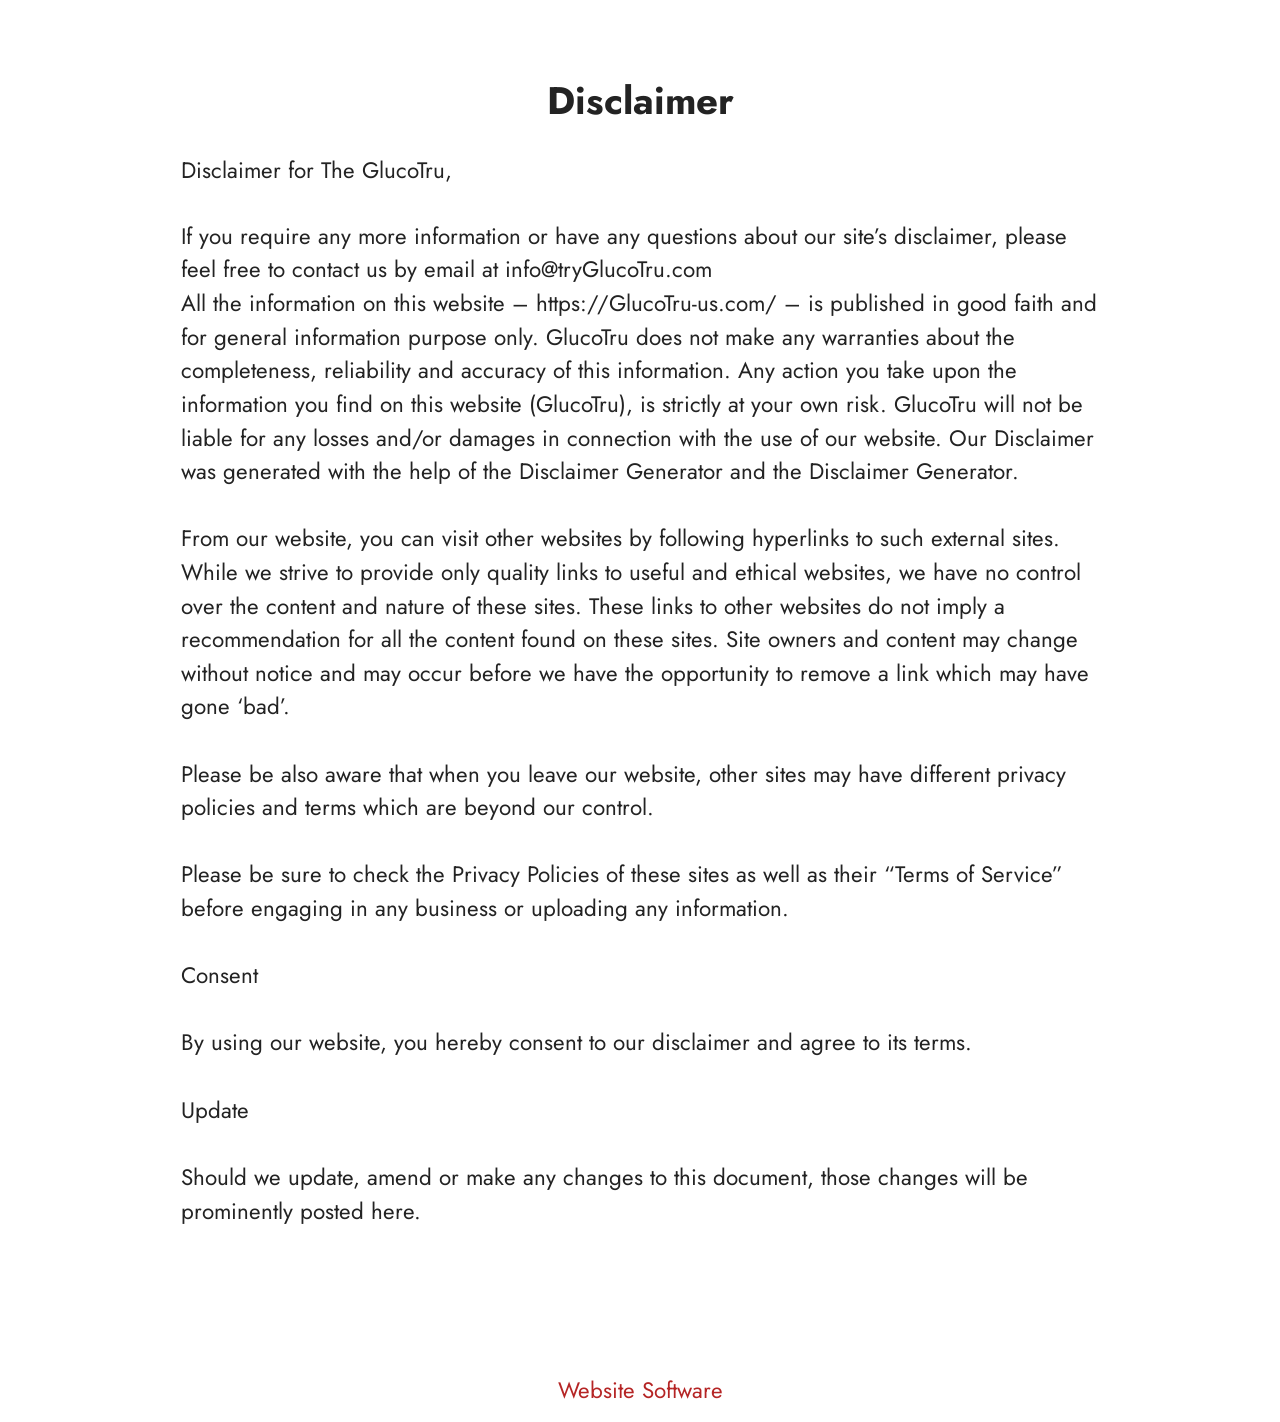
<file: Disclaimer.html>
<!DOCTYPE html>
<html  lang="en">
<head>
  <!-- Site made with Mobirise Website Builder v6.1.12, https://mobirise.com -->
  <meta charset="UTF-8">
  <meta http-equiv="X-UA-Compatible" content="IE=edge">
  <meta name="generator" content="Mobirise v6.1.12, mobirise.com">
  <meta name="twitter:card" content="summary_large_image"/>
  <meta name="twitter:image:src" content="https://www.mind-silence.com/Disclaimer.html">
  <meta property="og:image" content="https://www.mind-silence.com/Disclaimer.html">
  <meta name="twitter:title" content="Disclaimer">
  <meta name="viewport" content="width=device-width, initial-scale=1, minimum-scale=1">
  <link rel="shortcut icon" href="assets/images/prostadine1-886x880-1.webp" type="image/x-icon">
  <meta name="description" content="Disclaimer For MindSilence">
  
  
  <title>Disclaimer</title>
  <link rel="stylesheet" href="assets/bootstrap/css/bootstrap.min.css">
  <link rel="stylesheet" href="assets/theme/css/style.css">
  <link rel="preload" href="https://fonts.googleapis.com/css?family=Jost:100,200,300,400,500,600,700,800,900,100i,200i,300i,400i,500i,600i,700i,800i,900i&display=swap" as="style" onload="this.onload=null;this.rel='stylesheet'">
  <noscript><link rel="stylesheet" href="https://fonts.googleapis.com/css?family=Jost:100,200,300,400,500,600,700,800,900,100i,200i,300i,400i,500i,600i,700i,800i,900i&display=swap"></noscript>
  <link rel="preload" as="style" href="assets/mobirise/css/mbr-additional.css?v=ENSOXv"><link rel="stylesheet" href="assets/mobirise/css/mbr-additional.css?v=ENSOXv" type="text/css">

  
  
  
</head>
<body>
  
  <section data-bs-version="5.1" class="content5 cid-tBuMj9hDkk" id="content5-1y">
    
    <div class="container">
        <div class="row justify-content-center">
            <div class="col-md-12 col-lg-10">
                <h3 class="mbr-section-title mbr-fonts-style mb-4 display-2">
                    <strong>Disclaimer</strong>
                </h3>
                <h4 class="mbr-section-subtitle mbr-fonts-style mb-4 display-5">Disclaimer for The GlucoTru,</h4>
                <p class="mbr-text mbr-fonts-style display-7">If you require any more information or have any questions about our site’s disclaimer, please feel free to contact us by email at info@tryGlucoTru.com
<br>All the information on this website – https://GlucoTru-us.com/ – is published in good faith and for general information purpose only. GlucoTru does not make any warranties about the completeness, reliability and accuracy of this information. Any action you take upon the information you find on this website (GlucoTru), is strictly at your own risk. GlucoTru will not be liable for any losses and/or damages in connection with the use of our website. Our Disclaimer was generated with the help of the Disclaimer Generator and the Disclaimer Generator.
<br>
<br>From our website, you can visit other websites by following hyperlinks to such external sites. While we strive to provide only quality links to useful and ethical websites, we have no control over the content and nature of these sites. These links to other websites do not imply a recommendation for all the content found on these sites. Site owners and content may change without notice and may occur before we have the opportunity to remove a link which may have gone ‘bad’.
<br>
<br>Please be also aware that when you leave our website, other sites may have different privacy policies and terms which are beyond our control.
<br>
<br>Please be sure to check the Privacy Policies of these sites as well as their “Terms of Service” before engaging in any business or uploading any information.
<br>
<br>Consent
<br>
<br>By using our website, you hereby consent to our disclaimer and agree to its terms.
<br>
<br>Update
<br>
<br>Should we update, amend or make any changes to this document, those changes will be prominently posted here.<br><br></p>
            </div>
        </div>
    </div>
</section><section class="display-7" style="padding: 0;align-items: center;justify-content: center;flex-wrap: wrap;    align-content: center;display: flex;position: relative;height: 4rem;"><a href="https://mobiri.se/4429519" style="flex: 1 1;height: 4rem;position: absolute;width: 100%;z-index: 1;"><img alt="" style="height: 4rem;" src="[data-uri]"></a><p style="margin: 0;text-align: center;" class="display-7">&#8204;</p><a style="z-index:1" href="https://mobirise.com"> Website Software</a></section><script src="assets/bootstrap/js/bootstrap.bundle.min.js"></script>  <script src="assets/smoothscroll/smooth-scroll.js"></script>  <script src="assets/ytplayer/index.js"></script>  <script src="assets/theme/js/script.js"></script>  
  
  
</body>
</html>
</file>
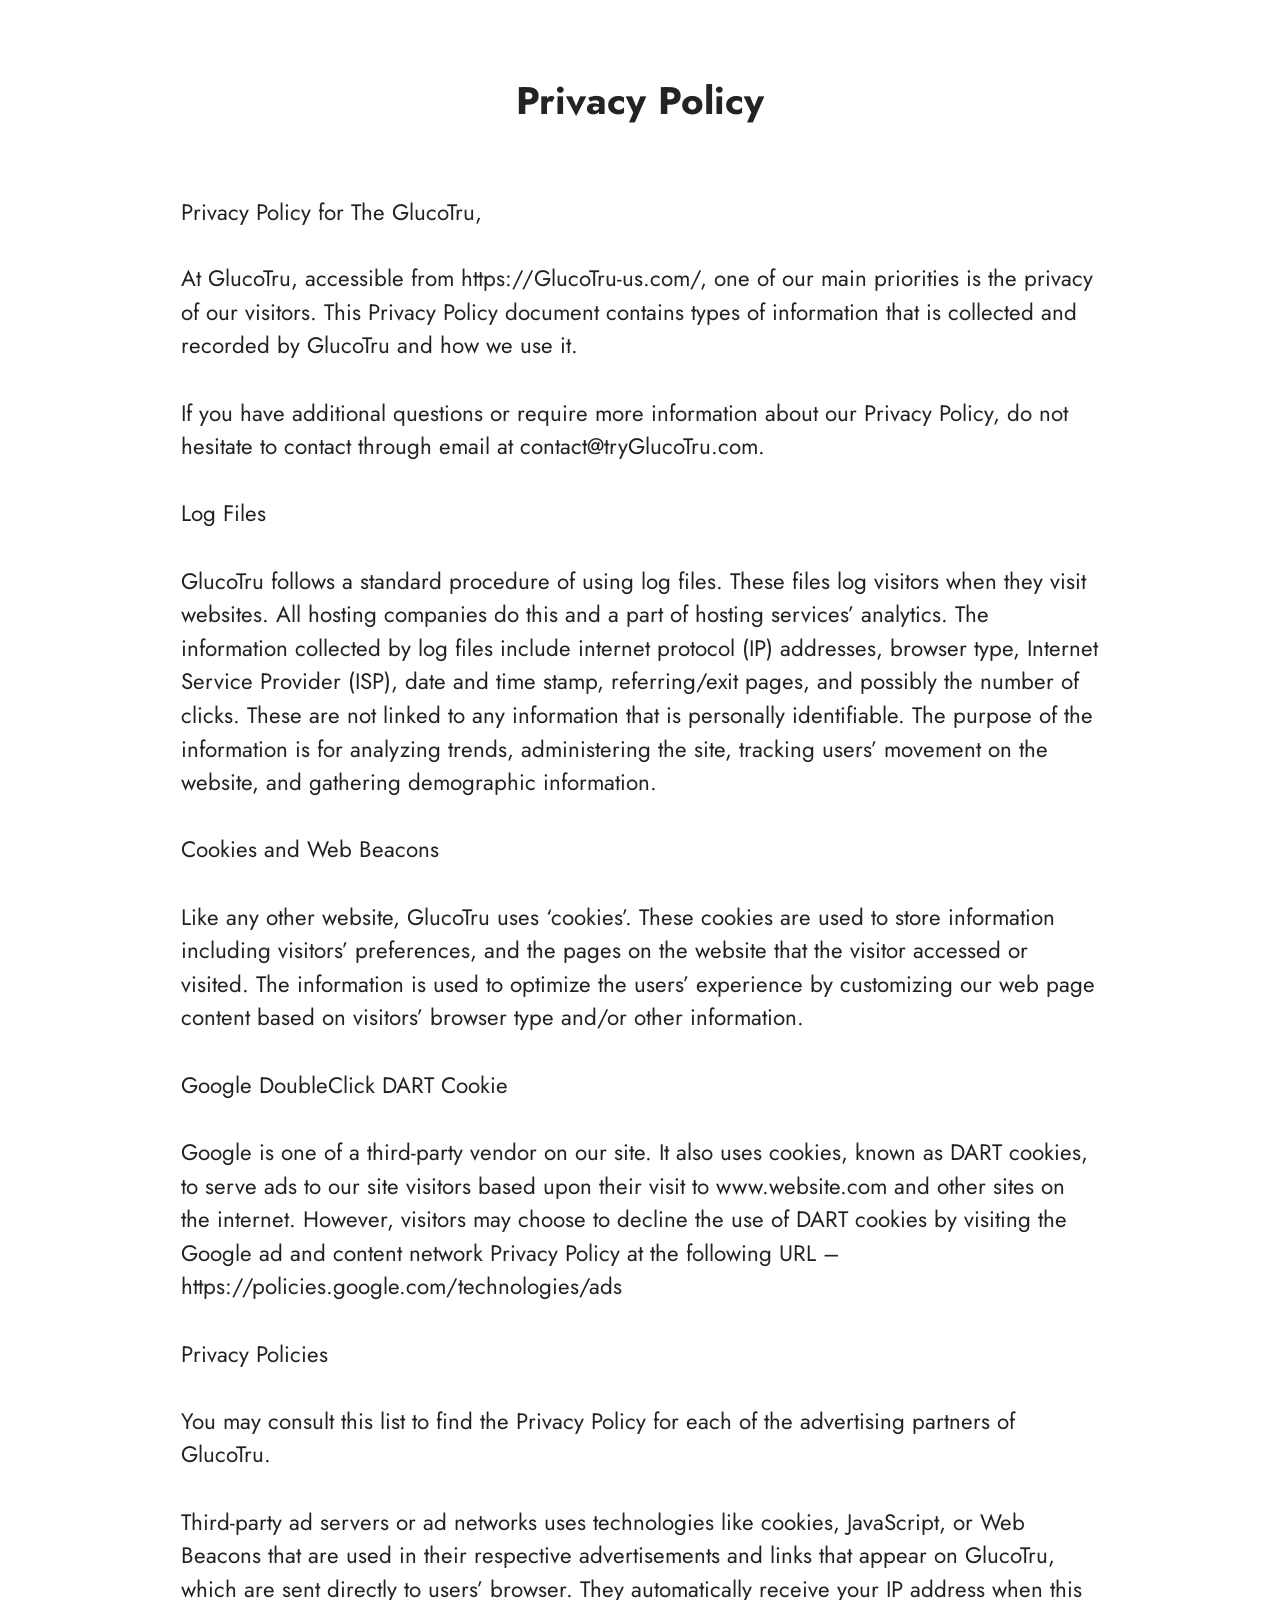
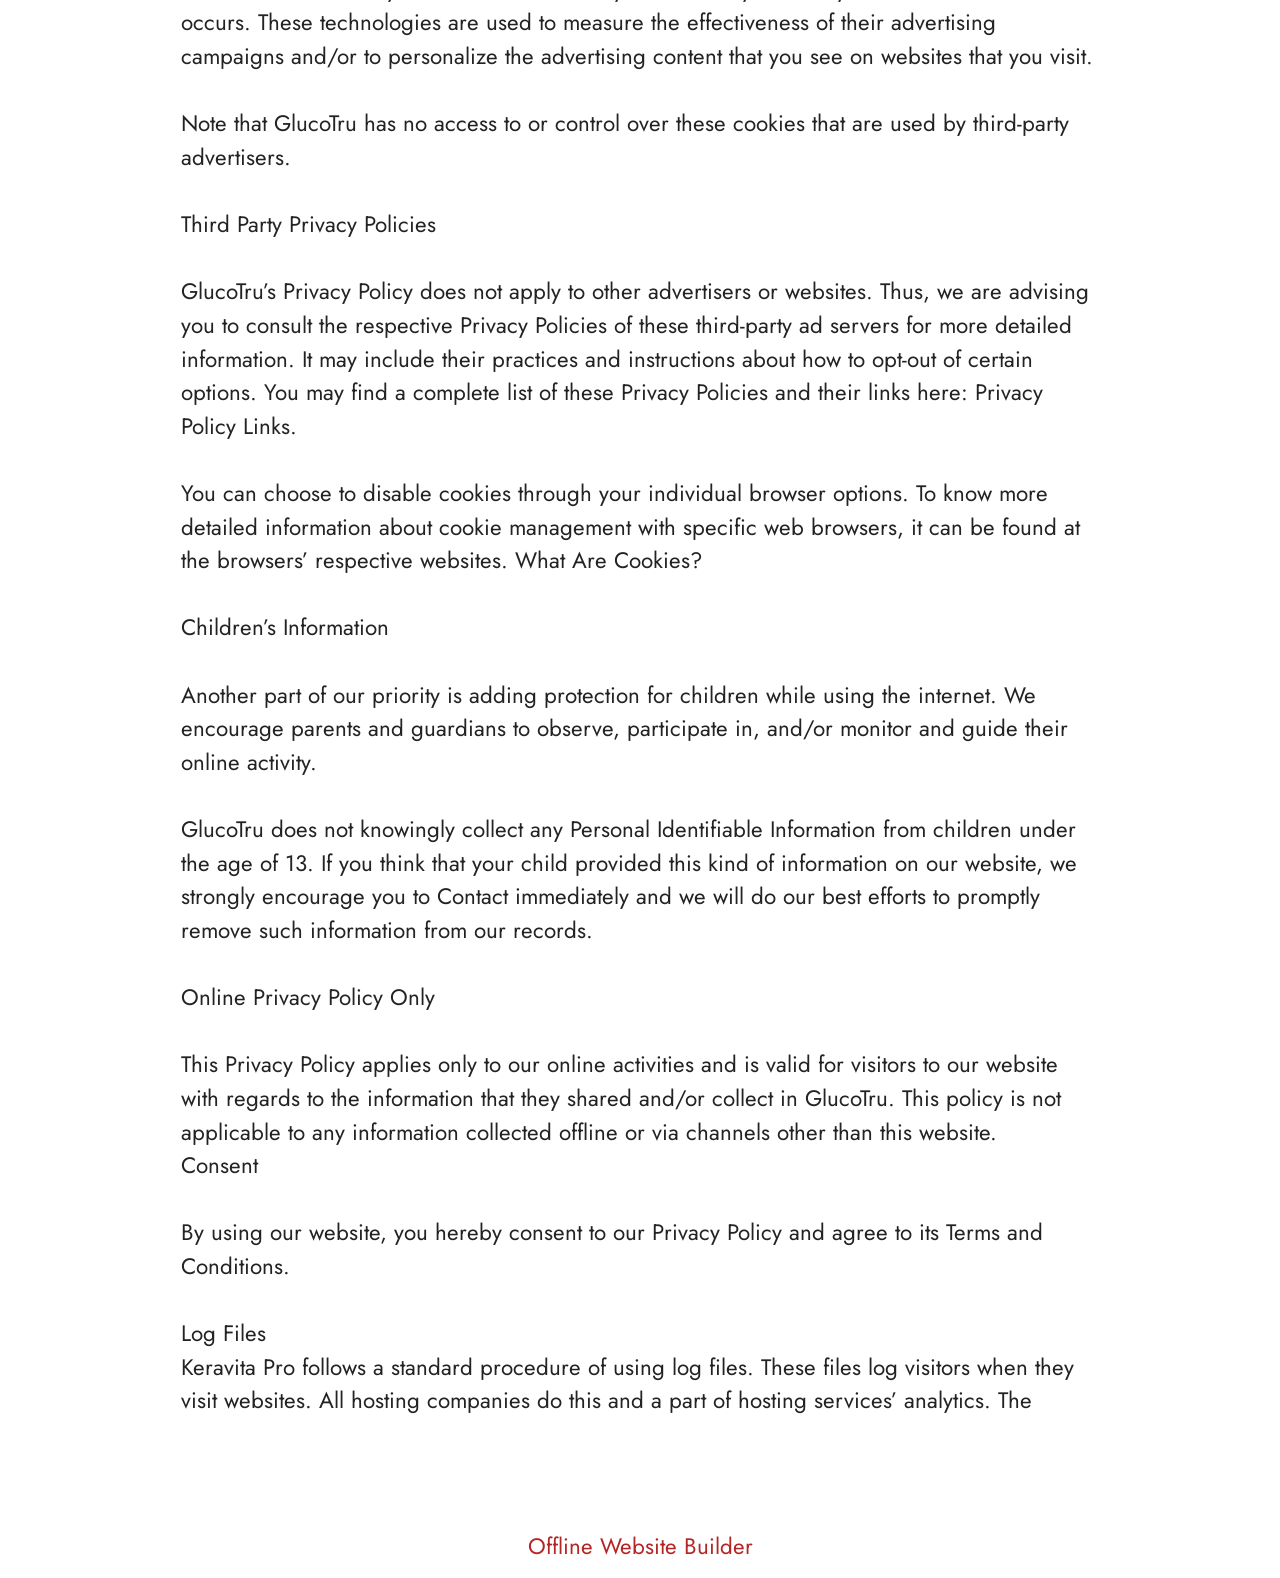
<file: privacy-policy.html>
<!DOCTYPE html>
<html  lang="en">
<head>
  <!-- Site made with Mobirise Website Builder v6.1.12, https://mobirise.com -->
  <meta charset="UTF-8">
  <meta http-equiv="X-UA-Compatible" content="IE=edge">
  <meta name="generator" content="Mobirise v6.1.12, mobirise.com">
  <meta name="twitter:card" content="summary_large_image"/>
  <meta name="twitter:image:src" content="https://getmindsilence.com/byg/privacy.php">
  <meta property="og:image" content="https://getmindsilence.com/byg/privacy.php">
  <meta name="twitter:title" content="Privacy Policy">
  <meta name="viewport" content="width=device-width, initial-scale=1, minimum-scale=1">
  <link rel="shortcut icon" href="assets/images/prostadine1-886x880-1.webp" type="image/x-icon">
  <meta name="description" content="Privacy Policy For MindSilence">
  
  
  <title>Privacy Policy</title>
  <link rel="stylesheet" href="assets/bootstrap/css/bootstrap.min.css">
  <link rel="stylesheet" href="assets/theme/css/style.css">
  <link rel="preload" href="https://fonts.googleapis.com/css?family=Jost:100,200,300,400,500,600,700,800,900,100i,200i,300i,400i,500i,600i,700i,800i,900i&display=swap" as="style" onload="this.onload=null;this.rel='stylesheet'">
  <noscript><link rel="stylesheet" href="https://fonts.googleapis.com/css?family=Jost:100,200,300,400,500,600,700,800,900,100i,200i,300i,400i,500i,600i,700i,800i,900i&display=swap"></noscript>
  <link rel="preload" as="style" href="assets/mobirise/css/mbr-additional.css?v=NK4MIv"><link rel="stylesheet" href="assets/mobirise/css/mbr-additional.css?v=NK4MIv" type="text/css">

  
  
  
</head>
<body>
  
  <section data-bs-version="5.1" class="content5 cid-tBuMPzdHFY" id="content5-1z">
    
    <div class="container">
        <div class="row justify-content-center">
            <div class="col-md-12 col-lg-10">
                <h3 class="mbr-section-title mbr-fonts-style mb-4 display-2"><strong>Privacy Policy
</strong><div><strong><br></strong></div></h3>
                <h4 class="mbr-section-subtitle mbr-fonts-style mb-4 display-5">Privacy Policy for The GlucoTru,</h4>
                <p class="mbr-text mbr-fonts-style display-7">At GlucoTru, accessible from https://GlucoTru-us.com/, one of our main priorities is the privacy of our visitors. This Privacy Policy document contains types of information that is collected and recorded by GlucoTru and how we use it.
<br>
<br>If you have additional questions or require more information about our Privacy Policy, do not hesitate to contact through email at contact@tryGlucoTru.com.
<br>
<br>Log Files
<br>
<br>GlucoTru follows a standard procedure of using log files. These files log visitors when they visit websites. All hosting companies do this and a part of hosting services’ analytics. The information collected by log files include internet protocol (IP) addresses, browser type, Internet Service Provider (ISP), date and time stamp, referring/exit pages, and possibly the number of clicks. These are not linked to any information that is personally identifiable. The purpose of the information is for analyzing trends, administering the site, tracking users’ movement on the website, and gathering demographic information.
<br>
<br>Cookies and Web Beacons
<br>
<br>Like any other website, GlucoTru uses ‘cookies’. These cookies are used to store information including visitors’ preferences, and the pages on the website that the visitor accessed or visited. The information is used to optimize the users’ experience by customizing our web page content based on visitors’ browser type and/or other information.
<br>
<br>Google DoubleClick DART Cookie
<br>
<br>Google is one of a third-party vendor on our site. It also uses cookies, known as DART cookies, to serve ads to our site visitors based upon their visit to www.website.com and other sites on the internet. However, visitors may choose to decline the use of DART cookies by visiting the Google ad and content network Privacy Policy at the following URL – https://policies.google.com/technologies/ads
<br>
<br>Privacy Policies
<br>
<br>You may consult this list to find the Privacy Policy for each of the advertising partners of GlucoTru.
<br>
<br>Third-party ad servers or ad networks uses technologies like cookies, JavaScript, or Web Beacons that are used in their respective advertisements and links that appear on GlucoTru, which are sent directly to users’ browser. They automatically receive your IP address when this occurs. These technologies are used to measure the effectiveness of their advertising campaigns and/or to personalize the advertising content that you see on websites that you visit.
<br>
<br>Note that GlucoTru has no access to or control over these cookies that are used by third-party advertisers.
<br>
<br>Third Party Privacy Policies
<br>
<br>GlucoTru’s Privacy Policy does not apply to other advertisers or websites. Thus, we are advising you to consult the respective Privacy Policies of these third-party ad servers for more detailed information. It may include their practices and instructions about how to opt-out of certain options. You may find a complete list of these Privacy Policies and their links here: Privacy Policy Links.
<br>
<br>You can choose to disable cookies through your individual browser options. To know more detailed information about cookie management with specific web browsers, it can be found at the browsers’ respective websites. What Are Cookies?
<br>
<br>Children’s Information
<br>
<br>Another part of our priority is adding protection for children while using the internet. We encourage parents and guardians to observe, participate in, and/or monitor and guide their online activity.
<br>
<br>GlucoTru does not knowingly collect any Personal Identifiable Information from children under the age of 13. If you think that your child provided this kind of information on our website, we strongly encourage you to Contact immediately and we will do our best efforts to promptly remove such information from our records.
<br>
<br>Online Privacy Policy Only
<br>
<br>This Privacy Policy applies only to our online activities and is valid for visitors to our website with regards to the information that they shared and/or collect in GlucoTru. This policy is not applicable to any information collected offline or via channels other than this website.
<br>Consent
<br>
<br>By using our website, you hereby consent to our Privacy Policy and agree to its Terms and Conditions.<br>
<br>Log Files
<br>Keravita Pro follows a standard procedure of using log files. These files log visitors when they visit websites. All hosting companies do this and a part of hosting services’ analytics. The&nbsp;</p>
            </div>
        </div>
    </div>
</section><section class="display-7" style="padding: 0;align-items: center;justify-content: center;flex-wrap: wrap;    align-content: center;display: flex;position: relative;height: 4rem;"><a href="https://mobiri.se/4429519" style="flex: 1 1;height: 4rem;position: absolute;width: 100%;z-index: 1;"><img alt="" style="height: 4rem;" src="[data-uri]"></a><p style="margin: 0;text-align: center;" class="display-7">&#8204;</p><a style="z-index:1" href="https://mobirise.com/offline-website-builder.html">Offline Website Builder</a></section><script src="assets/bootstrap/js/bootstrap.bundle.min.js"></script>  <script src="assets/smoothscroll/smooth-scroll.js"></script>  <script src="assets/ytplayer/index.js"></script>  <script src="assets/theme/js/script.js"></script>  
  
  
</body>
</html>
</file>
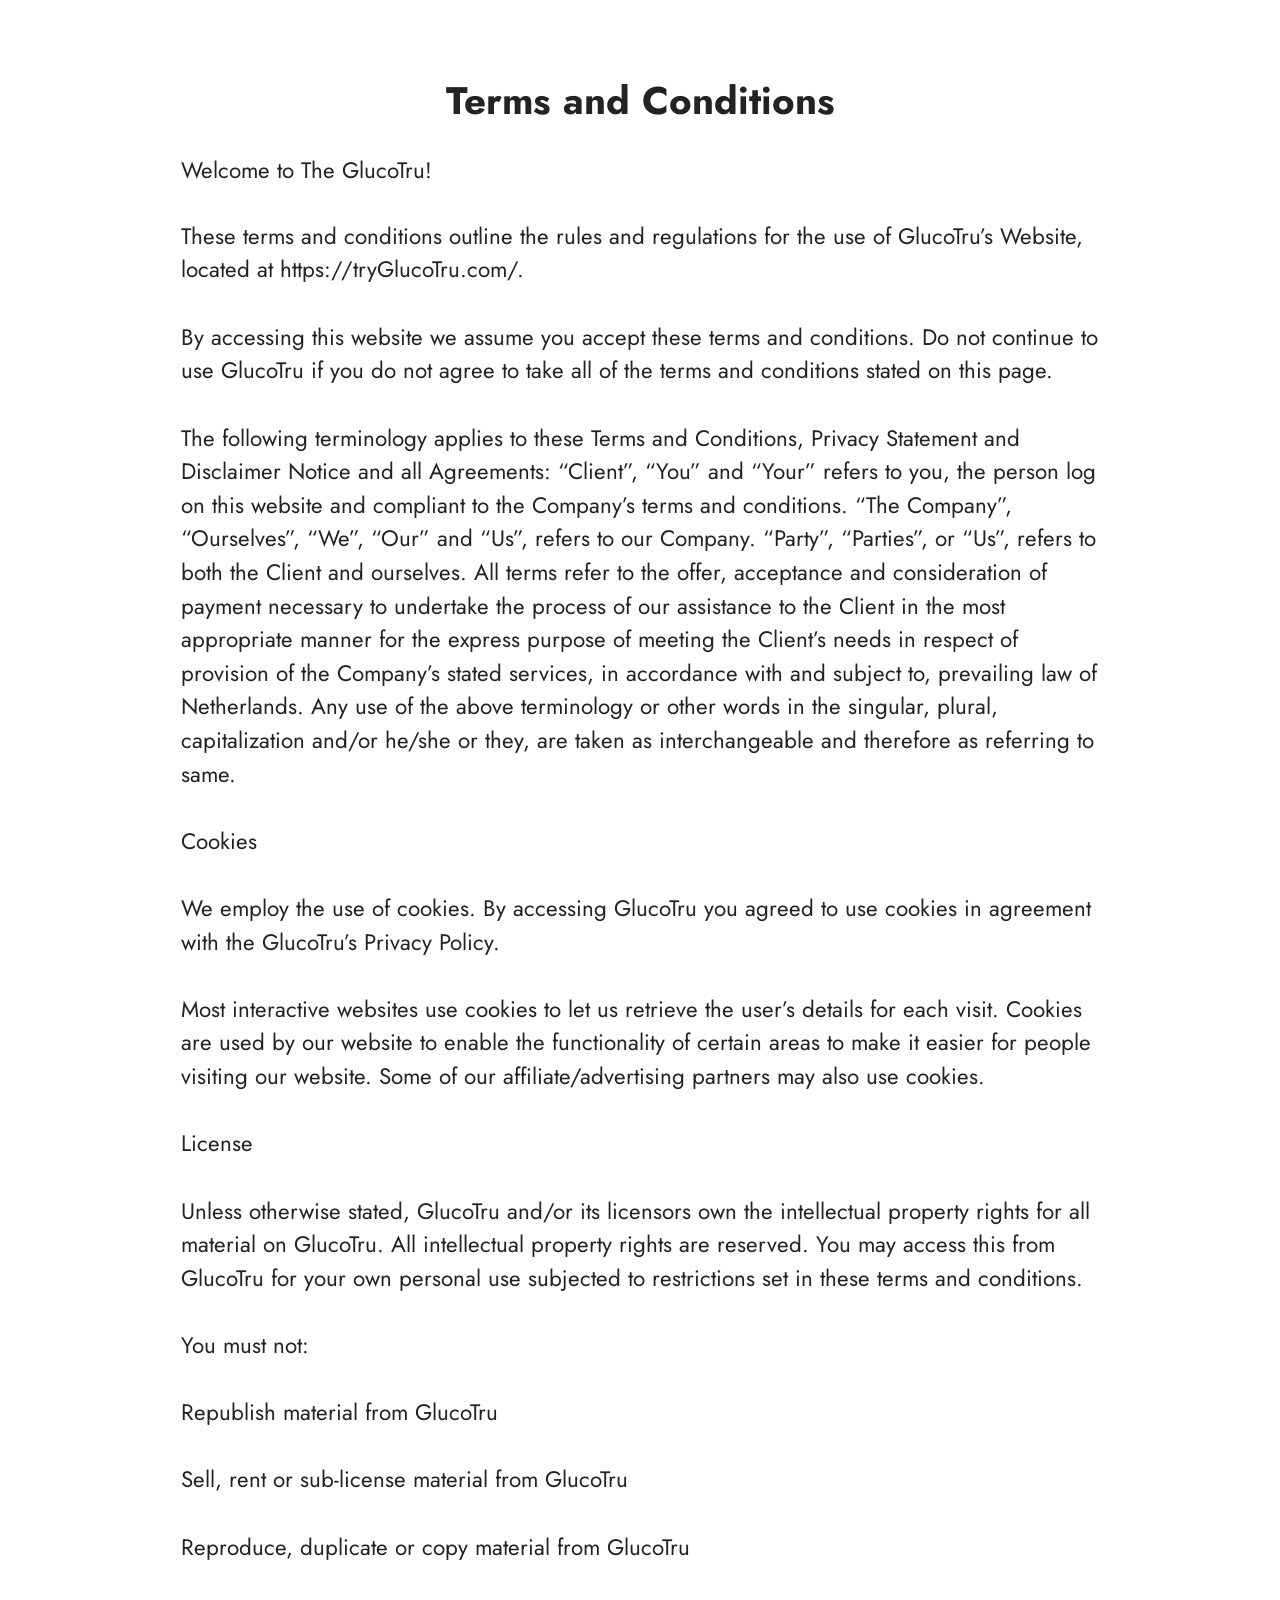
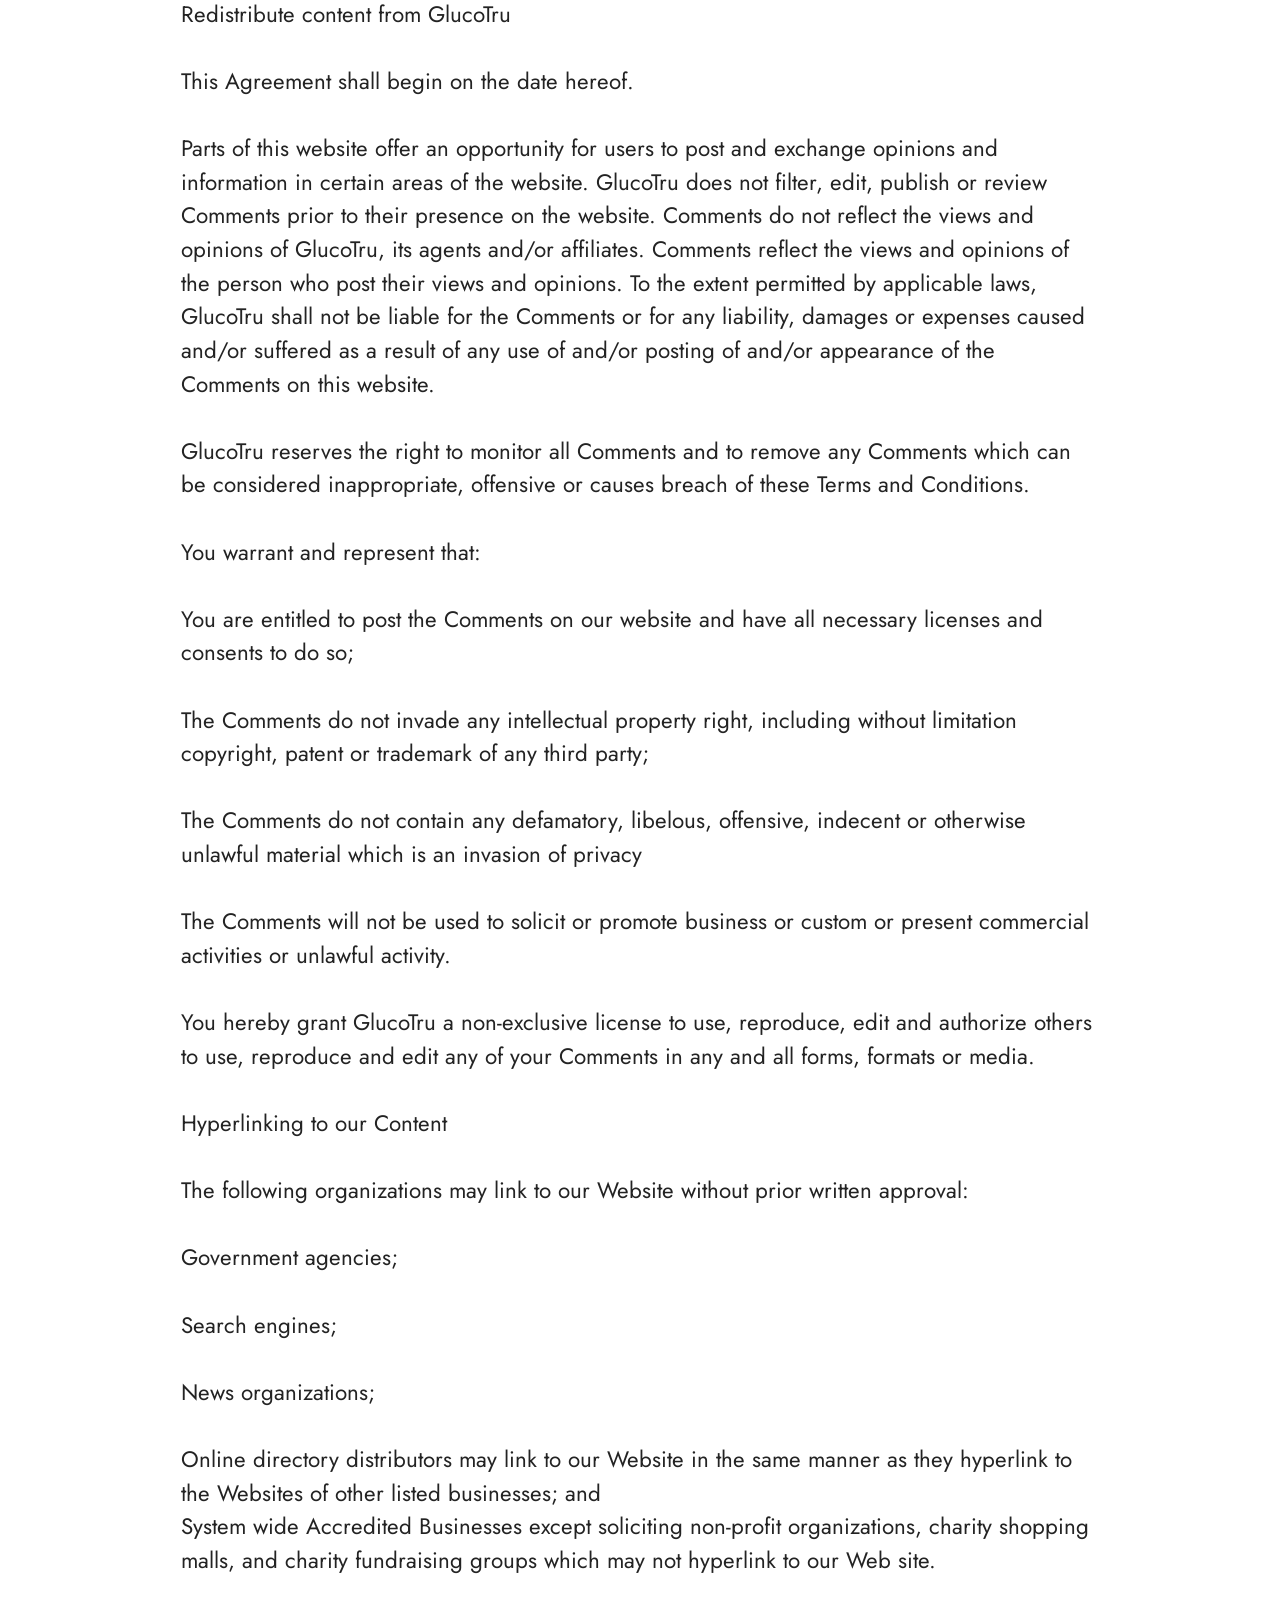
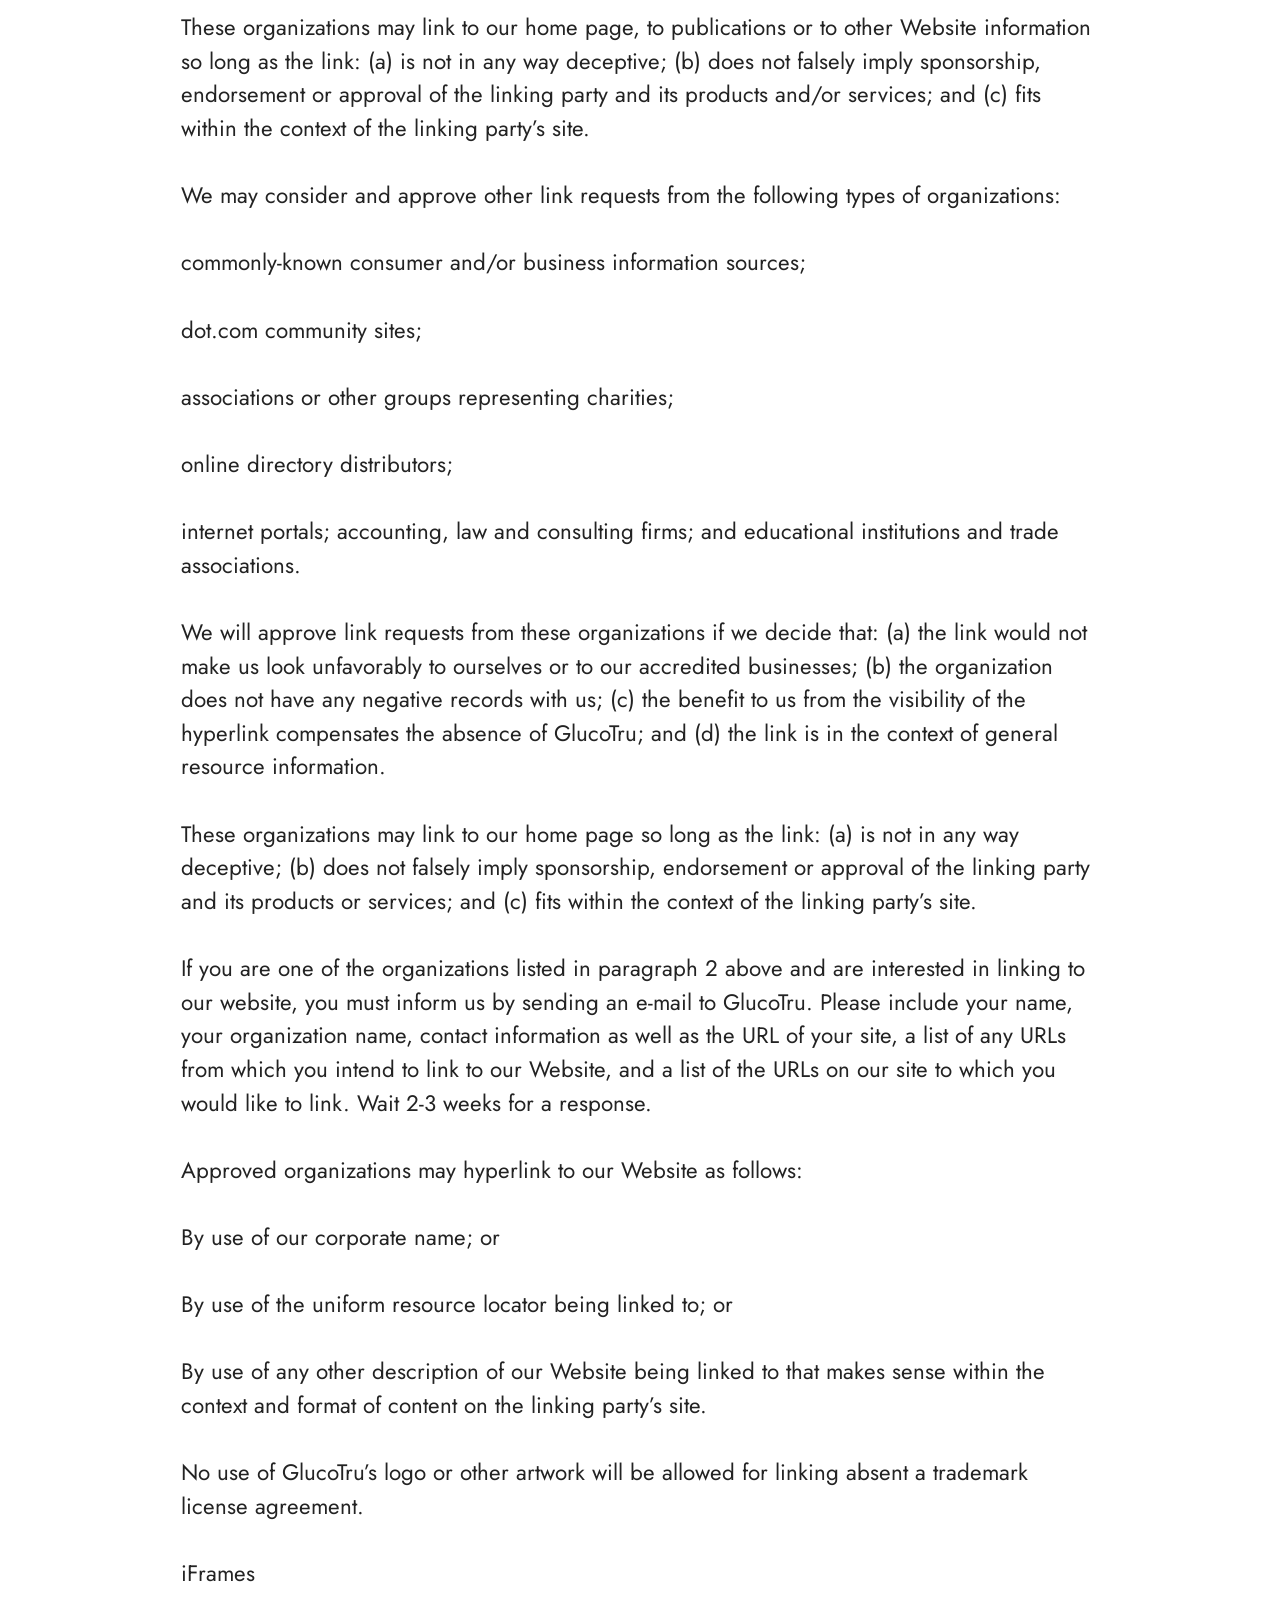
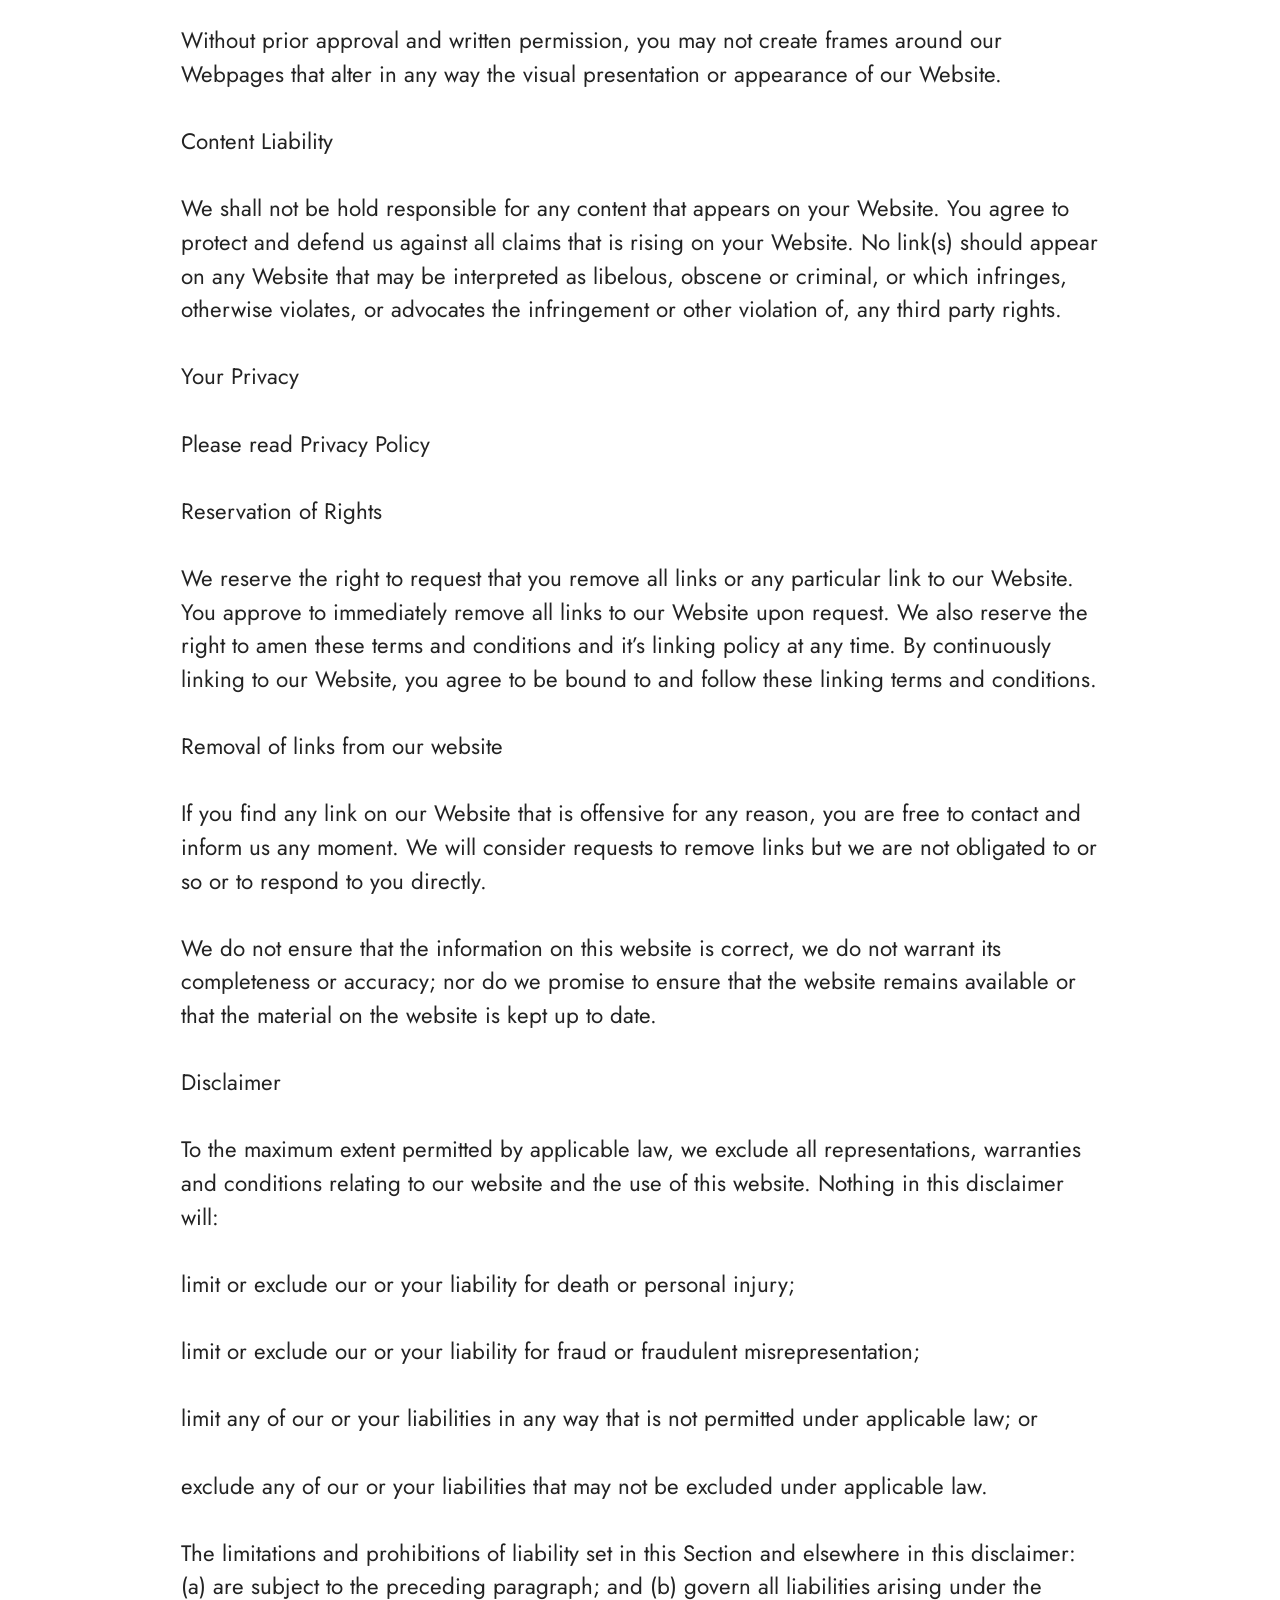
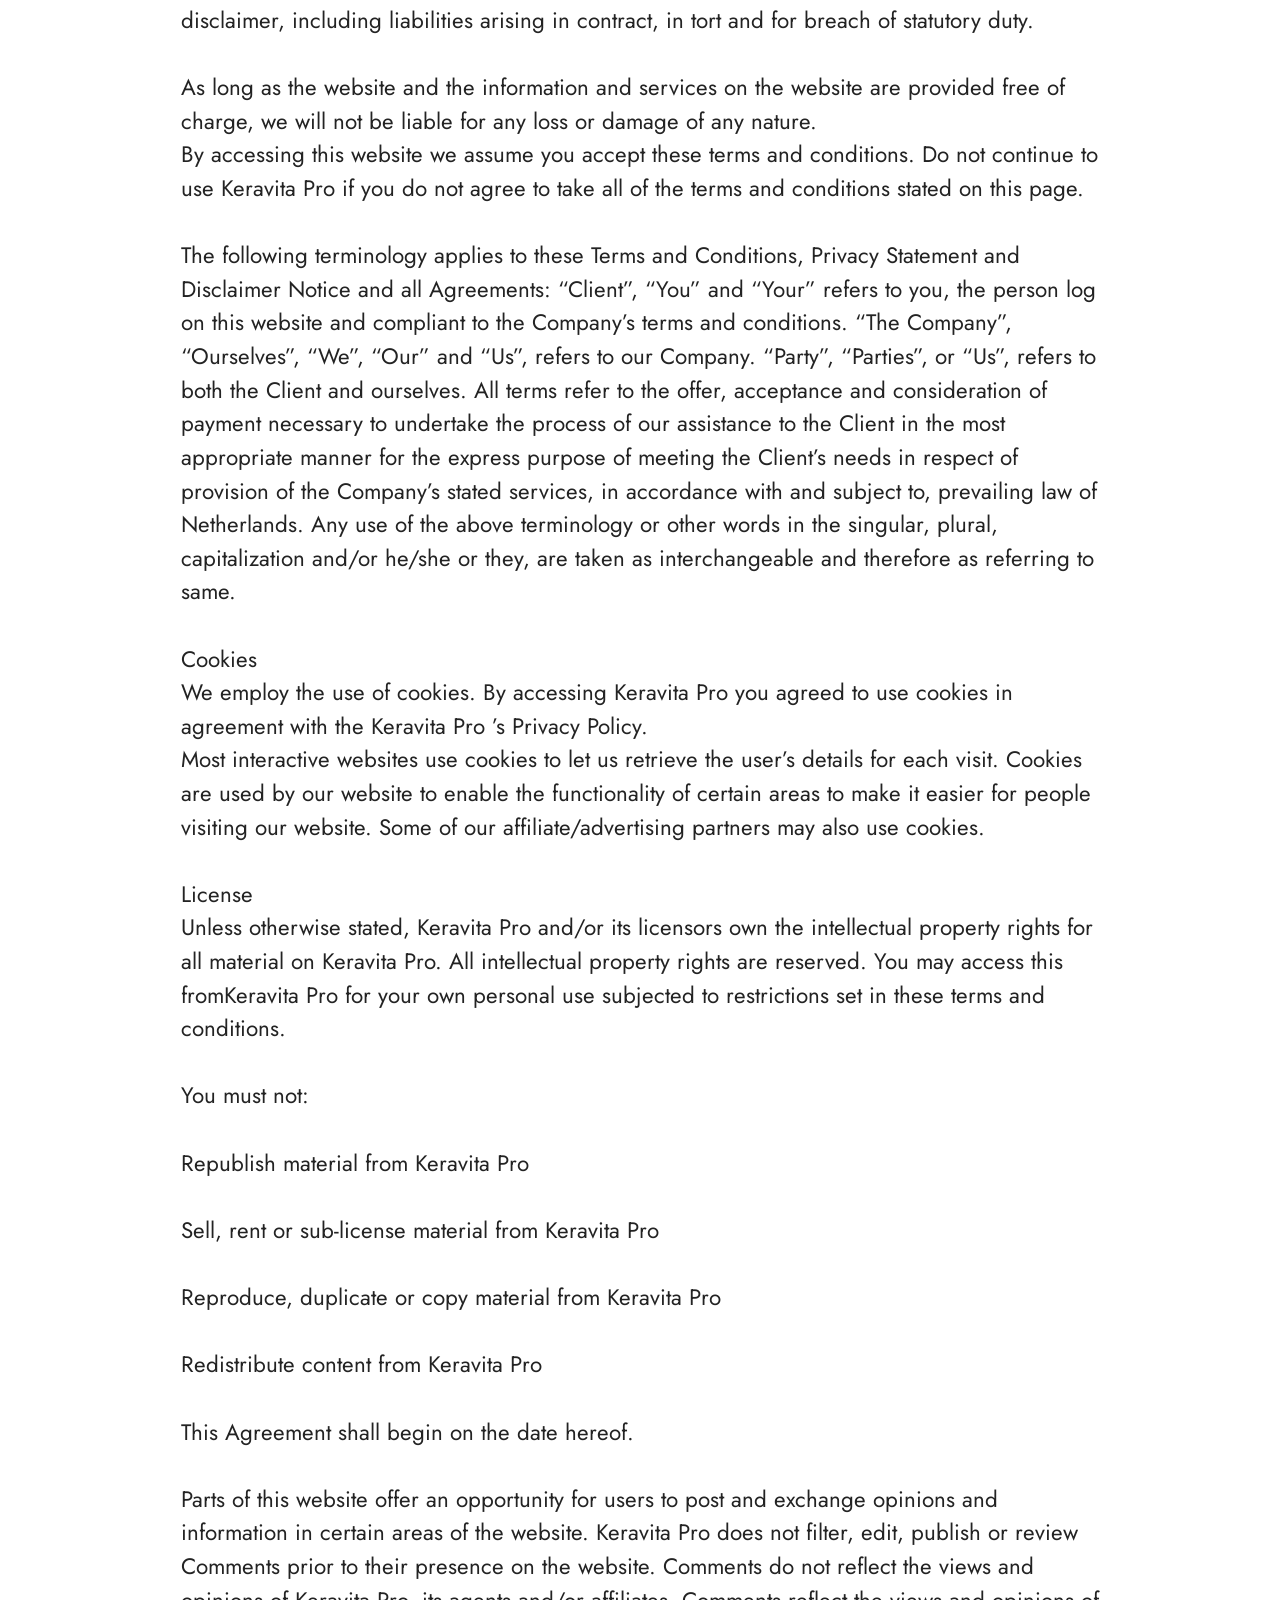
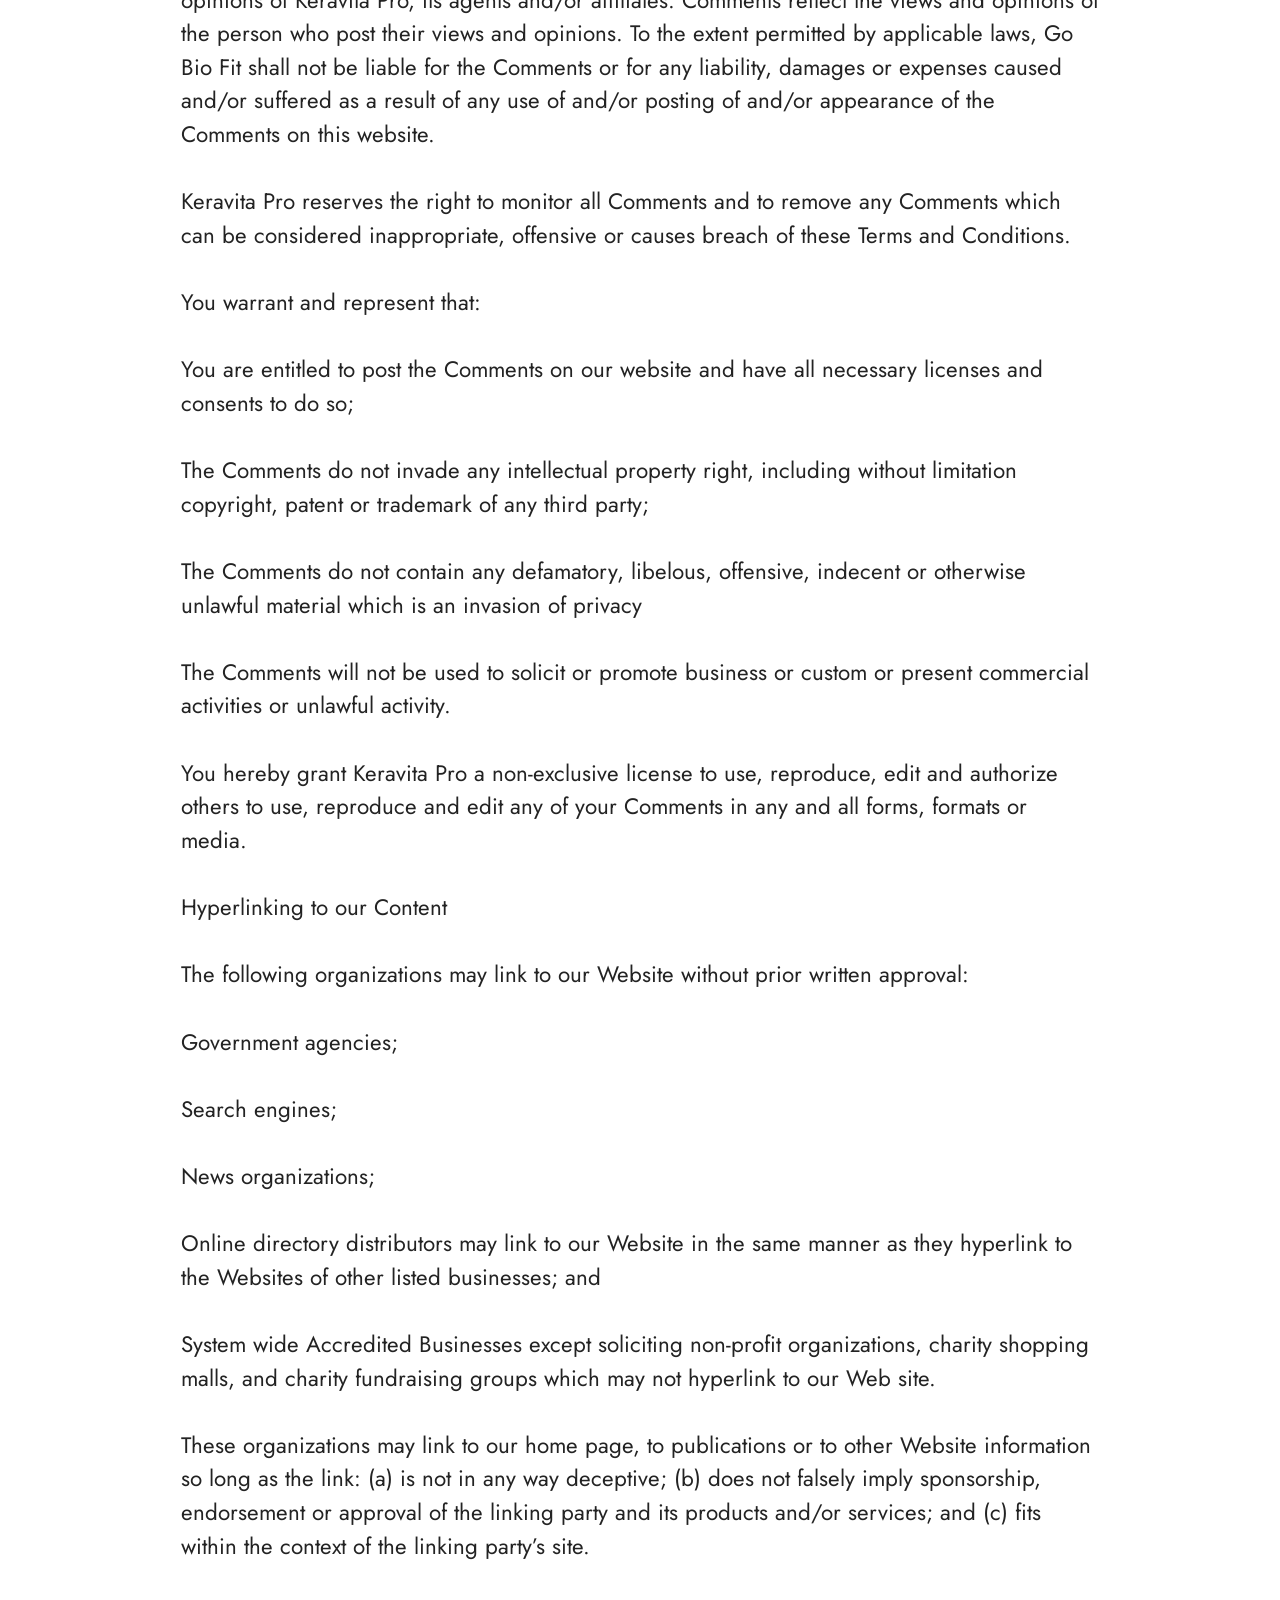
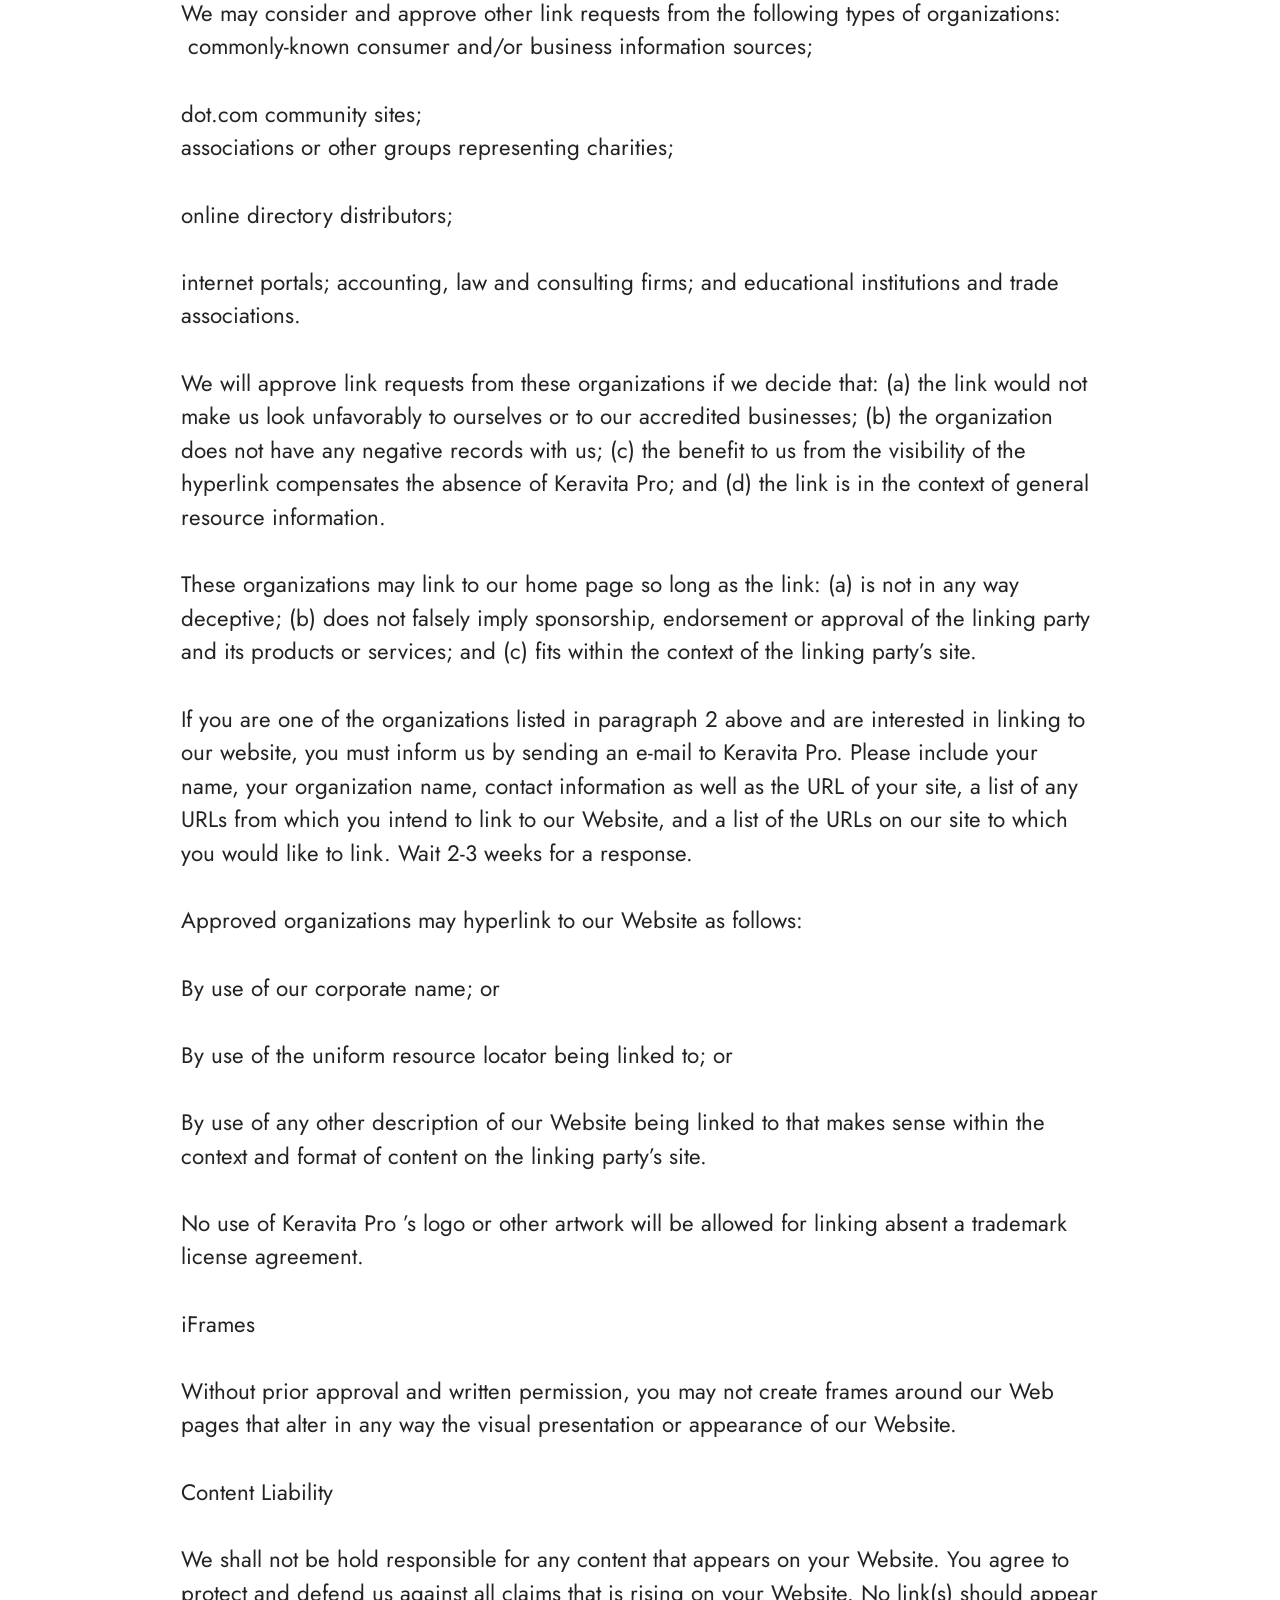
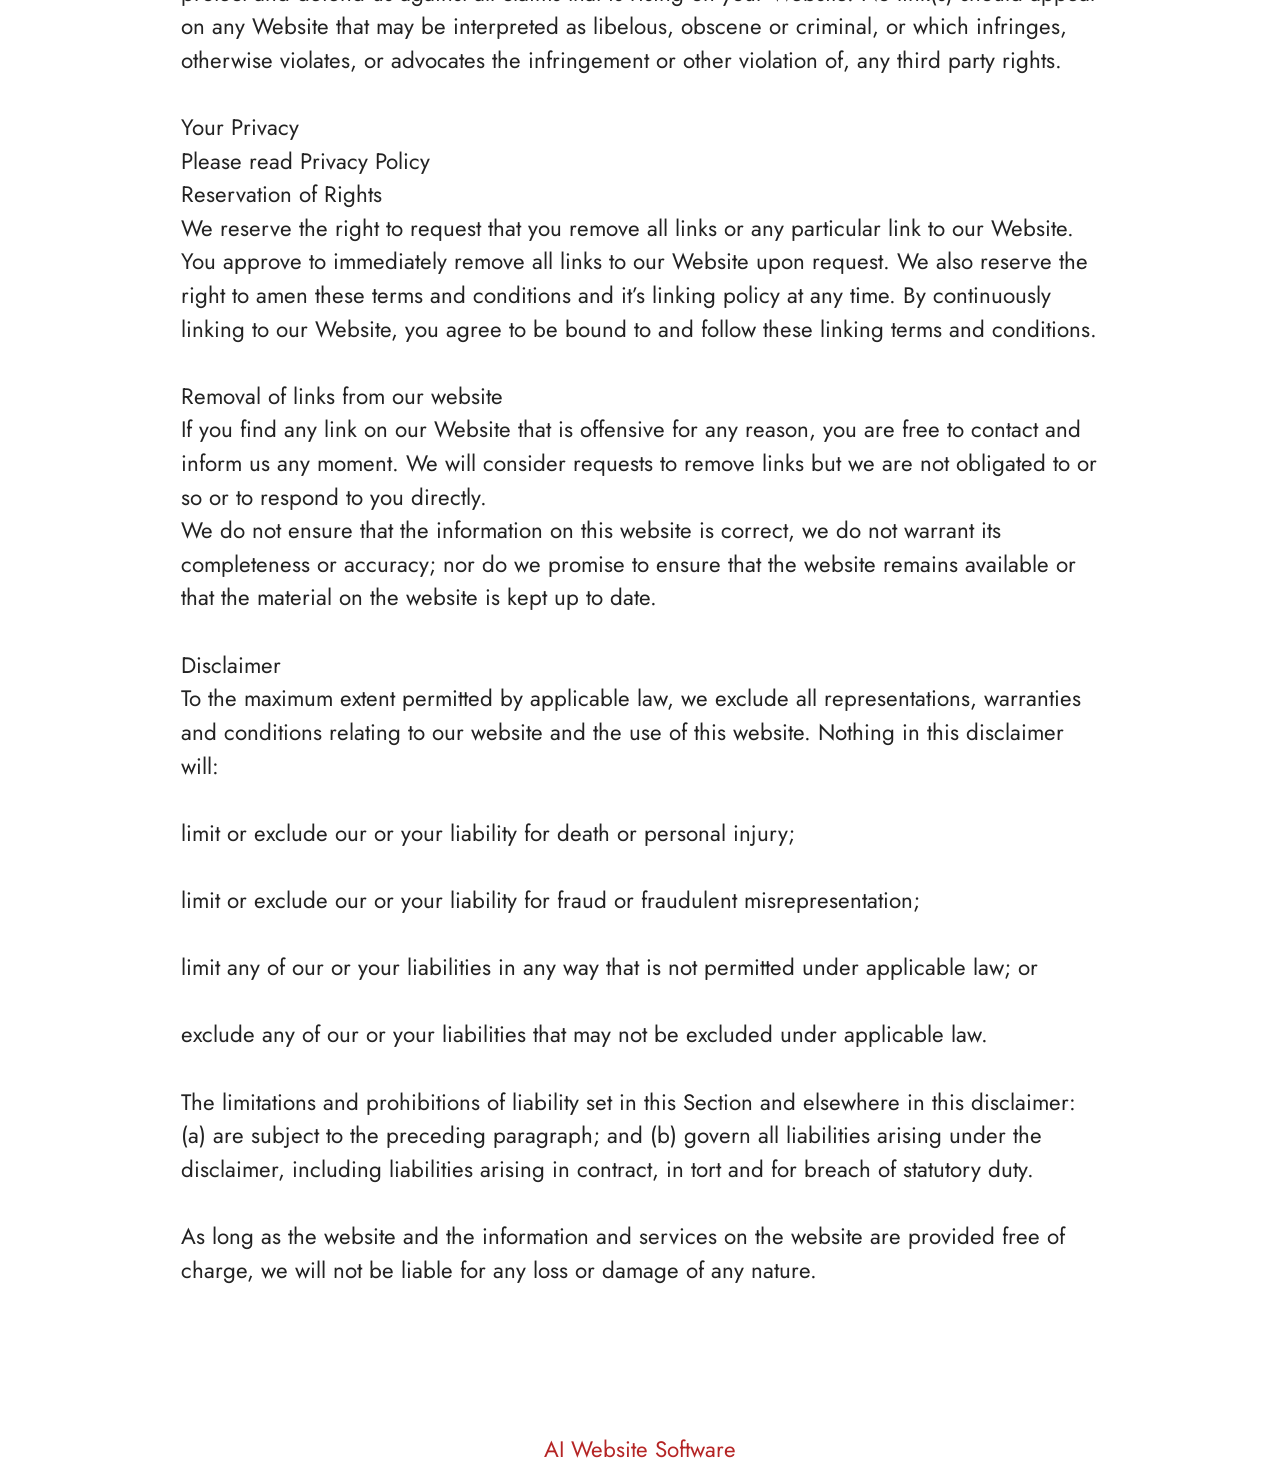
<file: Terms.html>
<!DOCTYPE html>
<html  lang="en">
<head>
  <!-- Site made with Mobirise Website Builder v6.1.12, https://mobirise.com -->
  <meta charset="UTF-8">
  <meta http-equiv="X-UA-Compatible" content="IE=edge">
  <meta name="generator" content="Mobirise v6.1.12, mobirise.com">
  <meta name="twitter:card" content="summary_large_image"/>
  <meta name="twitter:image:src" content="https://getmindsilence.com/byg/terms.php">
  <meta property="og:image" content="https://getmindsilence.com/byg/terms.php">
  <meta name="twitter:title" content="Terms">
  <meta name="viewport" content="width=device-width, initial-scale=1, minimum-scale=1">
  <link rel="shortcut icon" href="assets/images/prostadine1-886x880-1.webp" type="image/x-icon">
  <meta name="description" content="Terms For MindSilence">
  
  
  <title>Terms</title>
  <link rel="stylesheet" href="assets/bootstrap/css/bootstrap.min.css">
  <link rel="stylesheet" href="assets/theme/css/style.css">
  <link rel="preload" href="https://fonts.googleapis.com/css?family=Jost:100,200,300,400,500,600,700,800,900,100i,200i,300i,400i,500i,600i,700i,800i,900i&display=swap" as="style" onload="this.onload=null;this.rel='stylesheet'">
  <noscript><link rel="stylesheet" href="https://fonts.googleapis.com/css?family=Jost:100,200,300,400,500,600,700,800,900,100i,200i,300i,400i,500i,600i,700i,800i,900i&display=swap"></noscript>
  <link rel="preload" as="style" href="assets/mobirise/css/mbr-additional.css?v=99qCMk"><link rel="stylesheet" href="assets/mobirise/css/mbr-additional.css?v=99qCMk" type="text/css">

  
  
  
</head>
<body>
  
  <section data-bs-version="5.1" class="content5 cid-tBuOj1XZ1f" id="content5-20">
    
    <div class="container">
        <div class="row justify-content-center">
            <div class="col-md-12 col-lg-10">
                <h3 class="mbr-section-title mbr-fonts-style mb-4 display-2"><strong>Terms and Conditions</strong></h3>
                <h4 class="mbr-section-subtitle mbr-fonts-style mb-4 display-5">Welcome to The GlucoTru!</h4>
                <p class="mbr-text mbr-fonts-style display-7">These terms and conditions outline the rules and regulations for the use of GlucoTru’s Website, located at https://tryGlucoTru.com/.
<br>
<br>By accessing this website we assume you accept these terms and conditions. Do not continue to use GlucoTru if you do not agree to take all of the terms and conditions stated on this page.
<br>
<br>The following terminology applies to these Terms and Conditions, Privacy Statement and Disclaimer Notice and all Agreements: “Client”, “You” and “Your” refers to you, the person log on this website and compliant to the Company’s terms and conditions. “The Company”, “Ourselves”, “We”, “Our” and “Us”, refers to our Company. “Party”, “Parties”, or “Us”, refers to both the Client and ourselves. All terms refer to the offer, acceptance and consideration of payment necessary to undertake the process of our assistance to the Client in the most appropriate manner for the express purpose of meeting the Client’s needs in respect of provision of the Company’s stated services, in accordance with and subject to, prevailing law of Netherlands. Any use of the above terminology or other words in the singular, plural, capitalization and/or he/she or they, are taken as interchangeable and therefore as referring to same.
<br>
<br>Cookies
<br>
<br>We employ the use of cookies. By accessing GlucoTru you agreed to use cookies in agreement with the GlucoTru’s Privacy Policy.
<br>
<br>Most interactive websites use cookies to let us retrieve the user’s details for each visit. Cookies are used by our website to enable the functionality of certain areas to make it easier for people visiting our website. Some of our affiliate/advertising partners may also use cookies.
<br>
<br>License
<br>
<br>Unless otherwise stated, GlucoTru and/or its licensors own the intellectual property rights for all material on GlucoTru. All intellectual property rights are reserved. You may access this from GlucoTru for your own personal use subjected to restrictions set in these terms and conditions.
<br>
<br>You must not:
<br>
<br>Republish material from GlucoTru
<br>
<br>Sell, rent or sub-license material from GlucoTru
<br>
<br>Reproduce, duplicate or copy material from GlucoTru
<br>
<br>Redistribute content from GlucoTru
<br>
<br>This Agreement shall begin on the date hereof.
<br>
<br>Parts of this website offer an opportunity for users to post and exchange opinions and information in certain areas of the website. GlucoTru does not filter, edit, publish or review Comments prior to their presence on the website. Comments do not reflect the views and opinions of GlucoTru, its agents and/or affiliates. Comments reflect the views and opinions of the person who post their views and opinions. To the extent permitted by applicable laws, GlucoTru shall not be liable for the Comments or for any liability, damages or expenses caused and/or suffered as a result of any use of and/or posting of and/or appearance of the Comments on this website.
<br>
<br>GlucoTru reserves the right to monitor all Comments and to remove any Comments which can be considered inappropriate, offensive or causes breach of these Terms and Conditions.
<br>
<br>You warrant and represent that:
<br>
<br>You are entitled to post the Comments on our website and have all necessary licenses and consents to do so;
<br>
<br>The Comments do not invade any intellectual property right, including without limitation copyright, patent or trademark of any third party;
<br>
<br>The Comments do not contain any defamatory, libelous, offensive, indecent or otherwise unlawful material which is an invasion of privacy
<br>
<br>The Comments will not be used to solicit or promote business or custom or present commercial activities or unlawful activity.
<br>
<br>You hereby grant GlucoTru a non-exclusive license to use, reproduce, edit and authorize others to use, reproduce and edit any of your Comments in any and all forms, formats or media.
<br>
<br>Hyperlinking to our Content
<br>
<br>The following organizations may link to our Website without prior written approval:
<br>
<br>Government agencies;
<br>
<br>Search engines;
<br>
<br>News organizations;
<br>
<br>Online directory distributors may link to our Website in the same manner as they hyperlink to the Websites of other listed businesses; and
<br>System wide Accredited Businesses except soliciting non-profit organizations, charity shopping malls, and charity fundraising groups which may not hyperlink to our Web site.
<br>
<br>These organizations may link to our home page, to publications or to other Website information so long as the link: (a) is not in any way deceptive; (b) does not falsely imply sponsorship, endorsement or approval of the linking party and its products and/or services; and (c) fits within the context of the linking party’s site.
<br>
<br>We may consider and approve other link requests from the following types of organizations:
<br>
<br>commonly-known consumer and/or business information sources;
<br>
<br>dot.com community sites;
<br>
<br>associations or other groups representing charities;
<br>
<br>online directory distributors;
<br>
<br>internet portals; accounting, law and consulting firms; and educational institutions and trade associations.
<br>
<br>We will approve link requests from these organizations if we decide that: (a) the link would not make us look unfavorably to ourselves or to our accredited businesses; (b) the organization does not have any negative records with us; (c) the benefit to us from the visibility of the hyperlink compensates the absence of GlucoTru; and (d) the link is in the context of general resource information.
<br>
<br>These organizations may link to our home page so long as the link: (a) is not in any way deceptive; (b) does not falsely imply sponsorship, endorsement or approval of the linking party and its products or services; and (c) fits within the context of the linking party’s site.
<br>
<br>If you are one of the organizations listed in paragraph 2 above and are interested in linking to our website, you must inform us by sending an e-mail to GlucoTru. Please include your name, your organization name, contact information as well as the URL of your site, a list of any URLs from which you intend to link to our Website, and a list of the URLs on our site to which you would like to link. Wait 2-3 weeks for a response.
<br>
<br>Approved organizations may hyperlink to our Website as follows:
<br>
<br>By use of our corporate name; or
<br>
<br>By use of the uniform resource locator being linked to; or
<br>
<br>By use of any other description of our Website being linked to that makes sense within the context and format of content on the linking party’s site.
<br>
<br>No use of GlucoTru’s logo or other artwork will be allowed for linking absent a trademark license agreement.
<br>
<br>iFrames
<br>
<br>Without prior approval and written permission, you may not create frames around our Webpages that alter in any way the visual presentation or appearance of our Website.
<br>
<br>Content Liability
<br>
<br>We shall not be hold responsible for any content that appears on your Website. You agree to protect and defend us against all claims that is rising on your Website. No link(s) should appear on any Website that may be interpreted as libelous, obscene or criminal, or which infringes, otherwise violates, or advocates the infringement or other violation of, any third party rights.
<br>
<br>Your Privacy
<br>
<br>Please read Privacy Policy
<br>
<br>Reservation of Rights
<br>
<br>We reserve the right to request that you remove all links or any particular link to our Website. You approve to immediately remove all links to our Website upon request. We also reserve the right to amen these terms and conditions and it’s linking policy at any time. By continuously linking to our Website, you agree to be bound to and follow these linking terms and conditions.
<br>
<br>Removal of links from our website
<br>
<br>If you find any link on our Website that is offensive for any reason, you are free to contact and inform us any moment. We will consider requests to remove links but we are not obligated to or so or to respond to you directly.
<br>
<br>We do not ensure that the information on this website is correct, we do not warrant its completeness or accuracy; nor do we promise to ensure that the website remains available or that the material on the website is kept up to date.
<br>
<br>Disclaimer
<br>
<br>To the maximum extent permitted by applicable law, we exclude all representations, warranties and conditions relating to our website and the use of this website. Nothing in this disclaimer will:
<br>
<br>limit or exclude our or your liability for death or personal injury;
<br>
<br>limit or exclude our or your liability for fraud or fraudulent misrepresentation;
<br>
<br>limit any of our or your liabilities in any way that is not permitted under applicable law; or
<br>
<br>exclude any of our or your liabilities that may not be excluded under applicable law.
<br>
<br>The limitations and prohibitions of liability set in this Section and elsewhere in this disclaimer: (a) are subject to the preceding paragraph; and (b) govern all liabilities arising under the disclaimer, including liabilities arising in contract, in tort and for breach of statutory duty.
<br>
<br>As long as the website and the information and services on the website are provided free of charge, we will not be liable for any loss or damage of any nature.<br>By accessing this website we assume you accept these terms and conditions. Do not continue to use Keravita Pro if you do not agree to take all of the terms and conditions stated on this page.
<br><br>The following terminology applies to these Terms and Conditions, Privacy Statement and Disclaimer Notice and all Agreements: “Client”, “You” and “Your” refers to you, the person log on this website and compliant to the Company’s terms and conditions. “The Company”, “Ourselves”, “We”, “Our” and “Us”, refers to our Company. “Party”, “Parties”, or “Us”, refers to both the Client and ourselves. All terms refer to the offer, acceptance and consideration of payment necessary to undertake the process of our assistance to the Client in the most appropriate manner for the express purpose of meeting the Client’s needs in respect of provision of the Company’s stated services, in accordance with and subject to, prevailing law of Netherlands. Any use of the above terminology or other words in the singular, plural, capitalization and/or he/she or they, are taken as interchangeable and therefore as referring to same.
<br><br>Cookies<br>We employ the use of cookies. By accessing Keravita Pro you agreed to use cookies in agreement with the Keravita Pro ’s Privacy Policy.<br>Most interactive websites use cookies to let us retrieve the user’s details for each visit. Cookies are used by our website to enable the functionality of certain areas to make it easier for people visiting our website. Some of our affiliate/advertising partners may also use cookies.
<br><br>License
<br>Unless otherwise stated, Keravita Pro and/or its licensors own the intellectual property rights for all material on Keravita Pro. All intellectual property rights are reserved. You may access this fromKeravita Pro for your own personal use subjected to restrictions set in these terms and conditions.
<br><br>You must not:
<br><br>Republish material from Keravita Pro
<br>
<br>Sell, rent or sub-license material from Keravita Pro
<br><br>Reproduce, duplicate or copy material from Keravita Pro
<br><br>Redistribute content from Keravita Pro
<br><br>This Agreement shall begin on the date hereof.
<br><br>Parts of this website offer an opportunity for users to post and exchange opinions and information in certain areas of the website. Keravita Pro does not filter, edit, publish or review Comments prior to their presence on the website. Comments do not reflect the views and opinions of Keravita Pro, its agents and/or affiliates. Comments reflect the views and opinions of the person who post their views and opinions. To the extent permitted by applicable laws, Go Bio Fit shall not be liable for the Comments or for any liability, damages or expenses caused and/or suffered as a result of any use of and/or posting of and/or appearance of the Comments on this website.
<br>
<br>Keravita Pro reserves the right to monitor all Comments and to remove any Comments which can be considered inappropriate, offensive or causes breach of these Terms and Conditions.
<br><br>You warrant and represent that:
<br>
<br>You are entitled to post the Comments on our website and have all necessary licenses and consents to do so;<br><br>The Comments do not invade any intellectual property right, including without limitation copyright, patent or trademark of any third party;
<br><br>The Comments do not contain any defamatory, libelous, offensive, indecent or otherwise unlawful material which is an invasion of privacy
<br><br>The Comments will not be used to solicit or promote business or custom or present commercial activities or unlawful activity.
<br><br>You hereby grant Keravita Pro a non-exclusive license to use, reproduce, edit and authorize others to use, reproduce and edit any of your Comments in any and all forms, formats or media.
<br><br>Hyperlinking to our Content
<br><br>The following organizations may link to our Website without prior written approval:
<br><br>Government agencies;
<br>
<br>Search engines;
<br><br>News organizations;
<br><br>Online directory distributors may link to our Website in the same manner as they hyperlink to the Websites of other listed businesses; and
<br><br>System wide Accredited Businesses except soliciting non-profit organizations, charity shopping malls, and charity fundraising groups which may not hyperlink to our Web site.
<br><br>These organizations may link to our home page, to publications or to other Website information so long as the link: (a) is not in any way deceptive; (b) does not falsely imply sponsorship, endorsement or approval of the linking party and its products and/or services; and (c) fits within the context of the linking party’s site.
<br><br>We may consider and approve other link requests from the following types of organizations:
<br>&nbsp;commonly-known consumer and/or business information sources;
<br><br>dot.com community sites;
<br>associations or other groups representing charities;<br><br>online directory distributors;
<br><br>internet portals; accounting, law and consulting firms; and educational institutions and trade associations.
<br>
<br>We will approve link requests from these organizations if we decide that: (a) the link would not make us look unfavorably to ourselves or to our accredited businesses; (b) the organization does not have any negative records with us; (c) the benefit to us from the visibility of the hyperlink compensates the absence of Keravita Pro; and (d) the link is in the context of general resource information.
<br><br>These organizations may link to our home page so long as the link: (a) is not in any way deceptive; (b) does not falsely imply sponsorship, endorsement or approval of the linking party and its products or services; and (c) fits within the context of the linking party’s site.
<br>
<br>If you are one of the organizations listed in paragraph 2 above and are interested in linking to our website, you must inform us by sending an e-mail to Keravita Pro. Please include your name, your organization name, contact information as well as the URL of your site, a list of any URLs from which you intend to link to our Website, and a list of the URLs on our site to which you would like to link. Wait 2-3 weeks for a response.
<br><br>Approved organizations may hyperlink to our Website as follows:
<br><br>By use of our corporate name; or
<br><br>By use of the uniform resource locator being linked to; or
<br><br>By use of any other description of our Website being linked to that makes sense within the context and format of content on the linking party’s site.
<br><br>No use of Keravita Pro ’s logo or other artwork will be allowed for linking absent a trademark license agreement.
<br><br>iFrames
<br><br>Without prior approval and written permission, you may not create frames around our Web pages that alter in any way the visual presentation or appearance of our Website.
<br><br>Content Liability
<br><br>We shall not be hold responsible for any content that appears on your Website. You agree to protect and defend us against all claims that is rising on your Website. No link(s) should appear on any Website that may be interpreted as libelous, obscene or criminal, or which infringes, otherwise violates, or advocates the infringement or other violation of, any third party rights.
<br>
<br>Your Privacy
<br>Please read Privacy Policy<br>Reservation of Rights<br>We reserve the right to request that you remove all links or any particular link to our Website. You approve to immediately remove all links to our Website upon request. We also reserve the right to amen these terms and conditions and it’s linking policy at any time. By continuously linking to our Website, you agree to be bound to and follow these linking terms and conditions.
<br><br>Removal of links from our website<br>If you find any link on our Website that is offensive for any reason, you are free to contact and inform us any moment. We will consider requests to remove links but we are not obligated to or so or to respond to you directly.
<br>We do not ensure that the information on this website is correct, we do not warrant its completeness or accuracy; nor do we promise to ensure that the website remains available or that the material on the website is kept up to date.
<br><br>Disclaimer<br>To the maximum extent permitted by applicable law, we exclude all representations, warranties and conditions relating to our website and the use of this website. Nothing in this disclaimer will:
<br>
<br>limit or exclude our or your liability for death or personal injury;
<br><br>limit or exclude our or your liability for fraud or fraudulent misrepresentation;
<br><br>limit any of our or your liabilities in any way that is not permitted under applicable law; or
<br>
<br>exclude any of our or your liabilities that may not be excluded under applicable law.
<br><br>The limitations and prohibitions of liability set in this Section and elsewhere in this disclaimer: (a) are subject to the preceding paragraph; and (b) govern all liabilities arising under the disclaimer, including liabilities arising in contract, in tort and for breach of statutory duty.
<br>
<br>As long as the website and the information and services on the website are provided free of charge, we will not be liable for any loss or damage of any nature.<br><br></p>
            </div>
        </div>
    </div>
</section><section class="display-7" style="padding: 0;align-items: center;justify-content: center;flex-wrap: wrap;    align-content: center;display: flex;position: relative;height: 4rem;"><a href="https://mobiri.se/4429519" style="flex: 1 1;height: 4rem;position: absolute;width: 100%;z-index: 1;"><img alt="" style="height: 4rem;" src="[data-uri]"></a><p style="margin: 0;text-align: center;" class="display-7">&#8204;</p><a style="z-index:1" href="https://mobirise.com/builder/ai-website-builder.html">AI Website Software</a></section><script src="assets/bootstrap/js/bootstrap.bundle.min.js"></script>  <script src="assets/smoothscroll/smooth-scroll.js"></script>  <script src="assets/ytplayer/index.js"></script>  <script src="assets/theme/js/script.js"></script>  
  
  
</body>
</html>
</file>
<file: assets/web/assets/mobirise-icons2/mobirise2.css>
@font-face {
  font-family: 'Moririse2';
  font-display: swap;
  src:  url('mobirise2.eot?f2bix4');
  src:  url('mobirise2.eot?f2bix4#iefix') format('embedded-opentype'),
    url('mobirise2.woff2?f2bix4') format('woff2'),
    url('mobirise2.woff?f2bix4') format('woff'),
    url('mobirise2.ttf?f2bix4') format('truetype'),
    url('mobirise2.svg?f2bix4#mobirise2') format('svg');
  font-weight: normal;
  font-style: normal;
}

[class^="mobi-"], [class*=" mobi-"] {
  /* use !important to prevent issues with browser extensions that change fonts */
  font-family: 'Moririse2' !important;
  speak: none;
  font-style: normal;
  font-weight: normal;
  font-variant: normal;
  text-transform: none;
  line-height: 1;

  /* Better Font Rendering =========== */
  -webkit-font-smoothing: antialiased;
  -moz-osx-font-smoothing: grayscale;
}

.mobi-mbri-add-submenu:before {
  content: "\e900";
}
.mobi-mbri-alert:before {
  content: "\e901";
}
.mobi-mbri-align-center:before {
  content: "\e902";
}
.mobi-mbri-align-justify:before {
  content: "\e903";
}
.mobi-mbri-align-left:before {
  content: "\e904";
}
.mobi-mbri-align-right:before {
  content: "\e905";
}
.mobi-mbri-android:before {
  content: "\e906";
}
.mobi-mbri-apple:before {
  content: "\e907";
}
.mobi-mbri-arrow-down:before {
  content: "\e908";
}
.mobi-mbri-arrow-next:before {
  content: "\e909";
}
.mobi-mbri-arrow-prev:before {
  content: "\e90a";
}
.mobi-mbri-arrow-up:before {
  content: "\e90b";
}
.mobi-mbri-bold:before {
  content: "\e90c";
}
.mobi-mbri-bookmark:before {
  content: "\e90d";
}
.mobi-mbri-bootstrap:before {
  content: "\e90e";
}
.mobi-mbri-briefcase:before {
  content: "\e90f";
}
.mobi-mbri-browse:before {
  content: "\e910";
}
.mobi-mbri-bulleted-list:before {
  content: "\e911";
}
.mobi-mbri-calendar:before {
  content: "\e912";
}
.mobi-mbri-camera:before {
  content: "\e913";
}
.mobi-mbri-cart-add:before {
  content: "\e914";
}
.mobi-mbri-cart-full:before {
  content: "\e915";
}
.mobi-mbri-cash:before {
  content: "\e916";
}
.mobi-mbri-change-style:before {
  content: "\e917";
}
.mobi-mbri-chat:before {
  content: "\e918";
}
.mobi-mbri-clock:before {
  content: "\e919";
}
.mobi-mbri-close:before {
  content: "\e91a";
}
.mobi-mbri-cloud:before {
  content: "\e91b";
}
.mobi-mbri-code:before {
  content: "\e91c";
}
.mobi-mbri-contact-form:before {
  content: "\e91d";
}
.mobi-mbri-credit-card:before {
  content: "\e91e";
}
.mobi-mbri-cursor-click:before {
  content: "\e91f";
}
.mobi-mbri-cust-feedback:before {
  content: "\e920";
}
.mobi-mbri-database:before {
  content: "\e921";
}
.mobi-mbri-delivery:before {
  content: "\e922";
}
.mobi-mbri-desktop:before {
  content: "\e923";
}
.mobi-mbri-devices:before {
  content: "\e924";
}
.mobi-mbri-down:before {
  content: "\e925";
}
.mobi-mbri-download-2:before {
  content: "\e926";
}
.mobi-mbri-download:before {
  content: "\e927";
}
.mobi-mbri-drag-n-drop-2:before {
  content: "\e928";
}
.mobi-mbri-drag-n-drop:before {
  content: "\e929";
}
.mobi-mbri-edit-2:before {
  content: "\e92a";
}
.mobi-mbri-edit:before {
  content: "\e92b";
}
.mobi-mbri-error:before {
  content: "\e92c";
}
.mobi-mbri-extension:before {
  content: "\e92d";
}
.mobi-mbri-features:before {
  content: "\e92e";
}
.mobi-mbri-file:before {
  content: "\e92f";
}
.mobi-mbri-flag:before {
  content: "\e930";
}
.mobi-mbri-folder:before {
  content: "\e931";
}
.mobi-mbri-gift:before {
  content: "\e932";
}
.mobi-mbri-github:before {
  content: "\e933";
}
.mobi-mbri-globe-2:before {
  content: "\e934";
}
.mobi-mbri-globe:before {
  content: "\e935";
}
.mobi-mbri-growing-chart:before {
  content: "\e936";
}
.mobi-mbri-hearth:before {
  content: "\e937";
}
.mobi-mbri-help:before {
  content: "\e938";
}
.mobi-mbri-home:before {
  content: "\e939";
}
.mobi-mbri-hot-cup:before {
  content: "\e93a";
}
.mobi-mbri-idea:before {
  content: "\e93b";
}
.mobi-mbri-image-gallery:before {
  content: "\e93c";
}
.mobi-mbri-image-slider:before {
  content: "\e93d";
}
.mobi-mbri-info:before {
  content: "\e93e";
}
.mobi-mbri-italic:before {
  content: "\e93f";
}
.mobi-mbri-key:before {
  content: "\e940";
}
.mobi-mbri-laptop:before {
  content: "\e941";
}
.mobi-mbri-layers:before {
  content: "\e942";
}
.mobi-mbri-left-right:before {
  content: "\e943";
}
.mobi-mbri-left:before {
  content: "\e944";
}
.mobi-mbri-letter:before {
  content: "\e945";
}
.mobi-mbri-like:before {
  content: "\e946";
}
.mobi-mbri-link:before {
  content: "\e947";
}
.mobi-mbri-lock:before {
  content: "\e948";
}
.mobi-mbri-login:before {
  content: "\e949";
}
.mobi-mbri-logout:before {
  content: "\e94a";
}
.mobi-mbri-magic-stick:before {
  content: "\e94b";
}
.mobi-mbri-map-pin:before {
  content: "\e94c";
}
.mobi-mbri-menu:before {
  content: "\e94d";
}
.mobi-mbri-mobile-2:before {
  content: "\e94e";
}
.mobi-mbri-mobile-horizontal:before {
  content: "\e94f";
}
.mobi-mbri-mobile:before {
  content: "\e950";
}
.mobi-mbri-mobirise:before {
  content: "\e951";
}
.mobi-mbri-more-horizontal:before {
  content: "\e952";
}
.mobi-mbri-more-vertical:before {
  content: "\e953";
}
.mobi-mbri-music:before {
  content: "\e954";
}
.mobi-mbri-new-file:before {
  content: "\e955";
}
.mobi-mbri-numbered-list:before {
  content: "\e956";
}
.mobi-mbri-opened-folder:before {
  content: "\e957";
}
.mobi-mbri-pages:before {
  content: "\e958";
}
.mobi-mbri-paper-plane:before {
  content: "\e959";
}
.mobi-mbri-paperclip:before {
  content: "\e95a";
}
.mobi-mbri-phone:before {
  content: "\e95b";
}
.mobi-mbri-photo:before {
  content: "\e95c";
}
.mobi-mbri-photos:before {
  content: "\e95d";
}
.mobi-mbri-pin:before {
  content: "\e95e";
}
.mobi-mbri-play:before {
  content: "\e95f";
}
.mobi-mbri-plus:before {
  content: "\e960";
}
.mobi-mbri-preview:before {
  content: "\e961";
}
.mobi-mbri-print:before {
  content: "\e962";
}
.mobi-mbri-protect:before {
  content: "\e963";
}
.mobi-mbri-question:before {
  content: "\e964";
}
.mobi-mbri-quote-left:before {
  content: "\e965";
}
.mobi-mbri-quote-right:before {
  content: "\e966";
}
.mobi-mbri-redo:before {
  content: "\e967";
}
.mobi-mbri-refresh:before {
  content: "\e968";
}
.mobi-mbri-responsive-2:before {
  content: "\e969";
}
.mobi-mbri-responsive:before {
  content: "\e96a";
}
.mobi-mbri-right:before {
  content: "\e96b";
}
.mobi-mbri-rocket:before {
  content: "\e96c";
}
.mobi-mbri-sad-face:before {
  content: "\e96d";
}
.mobi-mbri-sale:before {
  content: "\e96e";
}
.mobi-mbri-save:before {
  content: "\e96f";
}
.mobi-mbri-search:before {
  content: "\e970";
}
.mobi-mbri-setting-2:before {
  content: "\e971";
}
.mobi-mbri-setting-3:before {
  content: "\e972";
}
.mobi-mbri-setting:before {
  content: "\e973";
}
.mobi-mbri-share:before {
  content: "\e974";
}
.mobi-mbri-shopping-bag:before {
  content: "\e975";
}
.mobi-mbri-shopping-basket:before {
  content: "\e976";
}
.mobi-mbri-shopping-cart:before {
  content: "\e977";
}
.mobi-mbri-sites:before {
  content: "\e978";
}
.mobi-mbri-smile-face:before {
  content: "\e979";
}
.mobi-mbri-speed:before {
  content: "\e97a";
}
.mobi-mbri-star:before {
  content: "\e97b";
}
.mobi-mbri-success:before {
  content: "\e97c";
}
.mobi-mbri-sun:before {
  content: "\e97d";
}
.mobi-mbri-sun2:before {
  content: "\e97e";
}
.mobi-mbri-tablet-vertical:before {
  content: "\e97f";
}
.mobi-mbri-tablet:before {
  content: "\e980";
}
.mobi-mbri-target:before {
  content: "\e981";
}
.mobi-mbri-timer:before {
  content: "\e982";
}
.mobi-mbri-to-ftp:before {
  content: "\e983";
}
.mobi-mbri-to-local-drive:before {
  content: "\e984";
}
.mobi-mbri-touch-swipe:before {
  content: "\e985";
}
.mobi-mbri-touch:before {
  content: "\e986";
}
.mobi-mbri-trash:before {
  content: "\e987";
}
.mobi-mbri-underline:before {
  content: "\e988";
}
.mobi-mbri-undo:before {
  content: "\e989";
}
.mobi-mbri-unlink:before {
  content: "\e98a";
}
.mobi-mbri-unlock:before {
  content: "\e98b";
}
.mobi-mbri-up-down:before {
  content: "\e98c";
}
.mobi-mbri-up:before {
  content: "\e98d";
}
.mobi-mbri-update:before {
  content: "\e98e";
}
.mobi-mbri-upload-2:before {
  content: "\e98f";
}
.mobi-mbri-upload:before {
  content: "\e990";
}
.mobi-mbri-user-2:before {
  content: "\e991";
}
.mobi-mbri-user:before {
  content: "\e992";
}
.mobi-mbri-users:before {
  content: "\e993";
}
.mobi-mbri-video-play:before {
  content: "\e994";
}
.mobi-mbri-video:before {
  content: "\e995";
}
.mobi-mbri-watch:before {
  content: "\e996";
}
.mobi-mbri-website-theme-2:before {
  content: "\e997";
}
.mobi-mbri-website-theme:before {
  content: "\e998";
}
.mobi-mbri-wifi:before {
  content: "\e999";
}
.mobi-mbri-windows:before {
  content: "\e99a";
}
.mobi-mbri-zoom-in:before {
  content: "\e99b";
}
.mobi-mbri-zoom-out:before {
  content: "\e99c";
}
</file>
<file: assets/web/assets/mobirise-icons/mobirise-icons.css>
@font-face {
  font-family: 'MobiriseIcons';
  src:  url('mobirise-icons.eot?spat4u');
  src:  url('mobirise-icons.eot?spat4u#iefix') format('embedded-opentype'),
    url('mobirise-icons.woff2?spat4u') format('woff2'),
    url('mobirise-icons.woff?spat4u') format('woff'),
    url('mobirise-icons.ttf?spat4u') format('truetype'),
    url('mobirise-icons.svg?spat4u#MobiriseIcons') format('svg');
  font-weight: normal;
  font-style: normal;
  font-display: swap;
}

[class^="mbri-"], [class*=" mbri-"] {
  /* use !important to prevent issues with browser extensions that change fonts */
  font-family: MobiriseIcons !important;
  speak: none;
  font-style: normal;
  font-weight: normal;
  font-variant: normal;
  text-transform: none;
  line-height: 1;

  /* Better Font Rendering =========== */
  -webkit-font-smoothing: antialiased;
  -moz-osx-font-smoothing: grayscale;
}

.mbri-add-submenu:before {
  content: "\e900";
}
.mbri-alert:before {
  content: "\e901";
}
.mbri-align-center:before {
  content: "\e902";
}
.mbri-align-justify:before {
  content: "\e903";
}
.mbri-align-left:before {
  content: "\e904";
}
.mbri-align-right:before {
  content: "\e905";
}
.mbri-android:before {
  content: "\e906";
}
.mbri-apple:before {
  content: "\e907";
}
.mbri-arrow-down:before {
  content: "\e908";
}
.mbri-arrow-next:before {
  content: "\e909";
}
.mbri-arrow-prev:before {
  content: "\e90a";
}
.mbri-arrow-up:before {
  content: "\e90b";
}
.mbri-bold:before {
  content: "\e90c";
}
.mbri-bookmark:before {
  content: "\e90d";
}
.mbri-bootstrap:before {
  content: "\e90e";
}
.mbri-briefcase:before {
  content: "\e90f";
}
.mbri-browse:before {
  content: "\e910";
}
.mbri-bulleted-list:before {
  content: "\e911";
}
.mbri-calendar:before {
  content: "\e912";
}
.mbri-camera:before {
  content: "\e913";
}
.mbri-cart-add:before {
  content: "\e914";
}
.mbri-cart-full:before {
  content: "\e915";
}
.mbri-cash:before {
  content: "\e916";
}
.mbri-change-style:before {
  content: "\e917";
}
.mbri-chat:before {
  content: "\e918";
}
.mbri-clock:before {
  content: "\e919";
}
.mbri-close:before {
  content: "\e91a";
}
.mbri-cloud:before {
  content: "\e91b";
}
.mbri-code:before {
  content: "\e91c";
}
.mbri-contact-form:before {
  content: "\e91d";
}
.mbri-credit-card:before {
  content: "\e91e";
}
.mbri-cursor-click:before {
  content: "\e91f";
}
.mbri-cust-feedback:before {
  content: "\e920";
}
.mbri-database:before {
  content: "\e921";
}
.mbri-delivery:before {
  content: "\e922";
}
.mbri-desktop:before {
  content: "\e923";
}
.mbri-devices:before {
  content: "\e924";
}
.mbri-down:before {
  content: "\e925";
}
.mbri-download:before {
  content: "\e989";
}
.mbri-drag-n-drop:before {
  content: "\e927";
}
.mbri-drag-n-drop2:before {
  content: "\e928";
}
.mbri-edit:before {
  content: "\e929";
}
.mbri-edit2:before {
  content: "\e92a";
}
.mbri-error:before {
  content: "\e92b";
}
.mbri-extension:before {
  content: "\e92c";
}
.mbri-features:before {
  content: "\e92d";
}
.mbri-file:before {
  content: "\e92e";
}
.mbri-flag:before {
  content: "\e92f";
}
.mbri-folder:before {
  content: "\e930";
}
.mbri-gift:before {
  content: "\e931";
}
.mbri-github:before {
  content: "\e932";
}
.mbri-globe:before {
  content: "\e933";
}
.mbri-globe-2:before {
  content: "\e934";
}
.mbri-growing-chart:before {
  content: "\e935";
}
.mbri-hearth:before {
  content: "\e936";
}
.mbri-help:before {
  content: "\e937";
}
.mbri-home:before {
  content: "\e938";
}
.mbri-hot-cup:before {
  content: "\e939";
}
.mbri-idea:before {
  content: "\e93a";
}
.mbri-image-gallery:before {
  content: "\e93b";
}
.mbri-image-slider:before {
  content: "\e93c";
}
.mbri-info:before {
  content: "\e93d";
}
.mbri-italic:before {
  content: "\e93e";
}
.mbri-key:before {
  content: "\e93f";
}
.mbri-laptop:before {
  content: "\e940";
}
.mbri-layers:before {
  content: "\e941";
}
.mbri-left-right:before {
  content: "\e942";
}
.mbri-left:before {
  content: "\e943";
}
.mbri-letter:before {
  content: "\e944";
}
.mbri-like:before {
  content: "\e945";
}
.mbri-link:before {
  content: "\e946";
}
.mbri-lock:before {
  content: "\e947";
}
.mbri-login:before {
  content: "\e948";
}
.mbri-logout:before {
  content: "\e949";
}
.mbri-magic-stick:before {
  content: "\e94a";
}
.mbri-map-pin:before {
  content: "\e94b";
}
.mbri-menu:before {
  content: "\e94c";
}
.mbri-mobile:before {
  content: "\e94d";
}
.mbri-mobile2:before {
  content: "\e94e";
}
.mbri-mobirise:before {
  content: "\e94f";
}
.mbri-more-horizontal:before {
  content: "\e950";
}
.mbri-more-vertical:before {
  content: "\e951";
}
.mbri-music:before {
  content: "\e952";
}
.mbri-new-file:before {
  content: "\e953";
}
.mbri-numbered-list:before {
  content: "\e954";
}
.mbri-opened-folder:before {
  content: "\e955";
}
.mbri-pages:before {
  content: "\e956";
}
.mbri-paper-plane:before {
  content: "\e957";
}
.mbri-paperclip:before {
  content: "\e958";
}
.mbri-photo:before {
  content: "\e959";
}
.mbri-photos:before {
  content: "\e95a";
}
.mbri-pin:before {
  content: "\e95b";
}
.mbri-play:before {
  content: "\e95c";
}
.mbri-plus:before {
  content: "\e95d";
}
.mbri-preview:before {
  content: "\e95e";
}
.mbri-print:before {
  content: "\e95f";
}
.mbri-protect:before {
  content: "\e960";
}
.mbri-question:before {
  content: "\e961";
}
.mbri-quote-left:before {
  content: "\e962";
}
.mbri-quote-right:before {
  content: "\e963";
}
.mbri-refresh:before {
  content: "\e964";
}
.mbri-responsive:before {
  content: "\e965";
}
.mbri-right:before {
  content: "\e966";
}
.mbri-rocket:before {
  content: "\e967";
}
.mbri-sad-face:before {
  content: "\e968";
}
.mbri-sale:before {
  content: "\e969";
}
.mbri-save:before {
  content: "\e96a";
}
.mbri-search:before {
  content: "\e96b";
}
.mbri-setting:before {
  content: "\e96c";
}
.mbri-setting2:before {
  content: "\e96d";
}
.mbri-setting3:before {
  content: "\e96e";
}
.mbri-share:before {
  content: "\e96f";
}
.mbri-shopping-bag:before {
  content: "\e970";
}
.mbri-shopping-basket:before {
  content: "\e971";
}
.mbri-shopping-cart:before {
  content: "\e972";
}
.mbri-sites:before {
  content: "\e973";
}
.mbri-smile-face:before {
  content: "\e974";
}
.mbri-speed:before {
  content: "\e975";
}
.mbri-star:before {
  content: "\e976";
}
.mbri-success:before {
  content: "\e977";
}
.mbri-sun:before {
  content: "\e978";
}
.mbri-sun2:before {
  content: "\e979";
}
.mbri-tablet:before {
  content: "\e97a";
}
.mbri-tablet-vertical:before {
  content: "\e97b";
}
.mbri-target:before {
  content: "\e97c";
}
.mbri-timer:before {
  content: "\e97d";
}
.mbri-to-ftp:before {
  content: "\e97e";
}
.mbri-to-local-drive:before {
  content: "\e97f";
}
.mbri-touch-swipe:before {
  content: "\e980";
}
.mbri-touch:before {
  content: "\e981";
}
.mbri-trash:before {
  content: "\e982";
}
.mbri-underline:before {
  content: "\e983";
}
.mbri-unlink:before {
  content: "\e984";
}
.mbri-unlock:before {
  content: "\e985";
}
.mbri-up-down:before {
  content: "\e986";
}
.mbri-up:before {
  content: "\e987";
}
.mbri-update:before {
  content: "\e988";
}
.mbri-upload:before {
 content: "\e926"; 
}
.mbri-user:before {
  content: "\e98a";
}
.mbri-user2:before {
  content: "\e98b";
}
.mbri-users:before {
  content: "\e98c";
}
.mbri-video:before {
  content: "\e98d";
}
.mbri-video-play:before {
  content: "\e98e";
}
.mbri-watch:before {
  content: "\e98f";
}
.mbri-website-theme:before {
  content: "\e990";
}
.mbri-wifi:before {
  content: "\e991";
}
.mbri-windows:before {
  content: "\e992";
}
.mbri-zoom-out:before {
  content: "\e993";
}
.mbri-redo:before {
  content: "\e994";
}
.mbri-undo:before {
  content: "\e995";
}
</file>
<file: assets/dropdown/css/style.css>
.navbar-dropdown {
  left: 0;
  padding: 0;
  position: absolute;
  right: 0;
  top: 0;
  transition: all 0.45s ease;
  z-index: 1030;
  background: #282828; }
  .navbar-dropdown .navbar-logo {
    margin-right: 0.8rem;
    transition: margin 0.3s ease-in-out;
    vertical-align: middle; }
    .navbar-dropdown .navbar-logo img {
      height: 3.125rem;
      transition: all 0.3s ease-in-out; }
    .navbar-dropdown .navbar-logo.mbr-iconfont {
      font-size: 3.125rem;
      line-height: 3.125rem; }
  .navbar-dropdown .navbar-caption {
    font-weight: 700;
    white-space: normal;
    vertical-align: -4px;
    line-height: 3.125rem !important; }
    .navbar-dropdown .navbar-caption, .navbar-dropdown .navbar-caption:hover {
      color: inherit;
      text-decoration: none; }
  .navbar-dropdown .mbr-iconfont + .navbar-caption {
    vertical-align: -1px; }
  .navbar-dropdown.navbar-fixed-top {
    position: fixed; }
  .navbar-dropdown .navbar-brand span {
    vertical-align: -4px; }
  .navbar-dropdown.bg-color.transparent {
    background: none; }
  .navbar-dropdown.navbar-short .navbar-brand {
    padding: 0.625rem 0; }
    .navbar-dropdown.navbar-short .navbar-brand span {
      vertical-align: -1px; }
  .navbar-dropdown.navbar-short .navbar-caption {
    line-height: 2.375rem !important;
    vertical-align: -2px; }
  .navbar-dropdown.navbar-short .navbar-logo {
    margin-right: 0.5rem; }
    .navbar-dropdown.navbar-short .navbar-logo img {
      height: 2.375rem; }
    .navbar-dropdown.navbar-short .navbar-logo.mbr-iconfont {
      font-size: 2.375rem;
      line-height: 2.375rem; }
  .navbar-dropdown.navbar-short .mbr-table-cell {
    height: 3.625rem; }
  .navbar-dropdown .navbar-close {
    left: 0.6875rem;
    position: fixed;
    top: 0.75rem;
    z-index: 1000; }
  .navbar-dropdown .hamburger-icon {
    content: "";
    display: inline-block;
    vertical-align: middle;
    width: 16px;
    -webkit-box-shadow: 0 -6px 0 1px #282828,0 0 0 1px #282828,0 6px 0 1px #282828;
    -moz-box-shadow: 0 -6px 0 1px #282828,0 0 0 1px #282828,0 6px 0 1px #282828;
    box-shadow: 0 -6px 0 1px #282828,0 0 0 1px #282828,0 6px 0 1px #282828; }

.dropdown-menu .dropdown-toggle[data-toggle="dropdown-submenu"]::after {
  border-bottom: 0.35em solid transparent;
  border-left: 0.35em solid;
  border-right: 0;
  border-top: 0.35em solid transparent;
  margin-left: 0.3rem; }

.dropdown-menu .dropdown-item:focus {
  outline: 0; }

.nav-dropdown {
  font-size: 0.75rem;
  font-weight: 500;
  height: auto !important; }
  .nav-dropdown .nav-btn {
    padding-left: 1rem; }
  .nav-dropdown .link {
    margin: .667em 1.667em;
    font-weight: 500;
    padding: 0;
    transition: color .2s ease-in-out; }
    .nav-dropdown .link.dropdown-toggle {
      margin-right: 2.583em; }
      .nav-dropdown .link.dropdown-toggle::after {
        margin-left: .25rem;
        border-top: 0.35em solid;
        border-right: 0.35em solid transparent;
        border-left: 0.35em solid transparent;
        border-bottom: 0; }
      .nav-dropdown .link.dropdown-toggle[aria-expanded="true"] {
        margin: 0;
        padding: 0.667em 3.263em  0.667em 1.667em; }
  .nav-dropdown .link::after,
  .nav-dropdown .dropdown-item::after {
    color: inherit; }
  .nav-dropdown .btn {
    font-size: 0.75rem;
    font-weight: 700;
    letter-spacing: 0;
    margin-bottom: 0;
    padding-left: 1.25rem;
    padding-right: 1.25rem; }
  .nav-dropdown .dropdown-menu {
    border-radius: 0;
    border: 0;
    left: 0;
    margin: 0;
    padding-bottom: 1.25rem;
    padding-top: 1.25rem;
    position: relative; }
  .nav-dropdown .dropdown-submenu {
    margin-left: 0.125rem;
    top: 0; }
  .nav-dropdown .dropdown-item {
    font-weight: 500;
    line-height: 2;
    padding: 0.3846em 4.615em 0.3846em 1.5385em;
    position: relative;
    transition: color .2s ease-in-out, background-color .2s ease-in-out; }
    .nav-dropdown .dropdown-item::after {
      margin-top: -0.3077em;
      position: absolute;
      right: 1.1538em;
      top: 50%; }
    .nav-dropdown .dropdown-item:focus, .nav-dropdown .dropdown-item:hover {
      background: none; }

@media (max-width: 767px) {
  .nav-dropdown.navbar-toggleable-sm {
    bottom: 0;
    display: none;
    left: 0;
    overflow-x: hidden;
    position: fixed;
    top: 0;
    transform: translateX(-100%);
    -ms-transform: translateX(-100%);
    -webkit-transform: translateX(-100%);
    width: 18.75rem;
    z-index: 999; } }
.nav-dropdown.navbar-toggleable-xl {
  bottom: 0;
  display: none;
  left: 0;
  overflow-x: hidden;
  position: fixed;
  top: 0;
  transform: translateX(-100%);
  -ms-transform: translateX(-100%);
  -webkit-transform: translateX(-100%);
  width: 18.75rem;
  z-index: 999; }

.nav-dropdown-sm {
  display: block !important;
  overflow-x: hidden;
  overflow: auto;
  padding-top: 3.875rem; }
  .nav-dropdown-sm::after {
    content: "";
    display: block;
    height: 3rem;
    width: 100%; }
  .nav-dropdown-sm.collapse.in ~ .navbar-close {
    display: block !important; }
  .nav-dropdown-sm.collapsing, .nav-dropdown-sm.collapse.in {
    transform: translateX(0);
    -ms-transform: translateX(0);
    -webkit-transform: translateX(0);
    transition: all 0.25s ease-out;
    -webkit-transition: all 0.25s ease-out;
    background: #282828; }
  .nav-dropdown-sm.collapsing[aria-expanded="false"] {
    transform: translateX(-100%);
    -ms-transform: translateX(-100%);
    -webkit-transform: translateX(-100%); }
  .nav-dropdown-sm .nav-item {
    display: block;
    margin-left: 0 !important;
    padding-left: 0; }
  .nav-dropdown-sm .link,
  .nav-dropdown-sm .dropdown-item {
    border-top: 1px dotted rgba(255, 255, 255, 0.1);
    font-size: 0.8125rem;
    line-height: 1.6;
    margin: 0 !important;
    padding: 0.875rem 2.4rem 0.875rem 1.5625rem !important;
    position: relative;
    white-space: normal; }
    .nav-dropdown-sm .link:focus, .nav-dropdown-sm .link:hover,
    .nav-dropdown-sm .dropdown-item:focus,
    .nav-dropdown-sm .dropdown-item:hover {
      background: rgba(0, 0, 0, 0.2) !important;
      color: #c0a375; }
  .nav-dropdown-sm .nav-btn {
    position: relative;
    padding: 1.5625rem 1.5625rem 0 1.5625rem; }
    .nav-dropdown-sm .nav-btn::before {
      border-top: 1px dotted rgba(255, 255, 255, 0.1);
      content: "";
      left: 0;
      position: absolute;
      top: 0;
      width: 100%; }
    .nav-dropdown-sm .nav-btn + .nav-btn {
      padding-top: 0.625rem; }
      .nav-dropdown-sm .nav-btn + .nav-btn::before {
        display: none; }
  .nav-dropdown-sm .btn {
    padding: 0.625rem 0; }
  .nav-dropdown-sm .dropdown-toggle[data-toggle="dropdown-submenu"]::after {
    margin-left: .25rem;
    border-top: 0.35em solid;
    border-right: 0.35em solid transparent;
    border-left: 0.35em solid transparent;
    border-bottom: 0; }
  .nav-dropdown-sm .dropdown-toggle[data-toggle="dropdown-submenu"][aria-expanded="true"]::after {
    border-top: 0;
    border-right: 0.35em solid transparent;
    border-left: 0.35em solid transparent;
    border-bottom: 0.35em solid; }
  .nav-dropdown-sm .dropdown-menu {
    margin: 0;
    padding: 0;
    position: relative;
    top: 0;
    left: 0;
    width: 100%;
    border: 0;
    float: none;
    border-radius: 0;
    background: none; }
  .nav-dropdown-sm .dropdown-submenu {
    left: 100%;
    margin-left: 0.125rem;
    margin-top: -1.25rem;
    top: 0; }

.navbar-toggleable-sm .nav-dropdown .dropdown-menu {
  position: absolute; }

.navbar-toggleable-sm .nav-dropdown .dropdown-submenu {
  left: 100%;
  margin-left: 0.125rem;
  margin-top: -1.25rem;
  top: 0; }

.navbar-toggleable-sm.opened .nav-dropdown .dropdown-menu {
  position: relative; }

.navbar-toggleable-sm.opened .nav-dropdown .dropdown-submenu {
  left: 0;
  margin-left: 00rem;
  margin-top: 0rem;
  top: 0; }

.is-builder .nav-dropdown.collapsing {
  transition: none !important; }
</file>
<file: assets/socicon/css/styles.css>
@charset "UTF-8";

@font-face {
  font-family: 'Socicon';
  src:  url('../fonts/socicon.eot');
  src:  url('../fonts/socicon.eot?#iefix') format('embedded-opentype'),
    url('../fonts/socicon.woff2') format('woff2'),
    url('../fonts/socicon.ttf') format('truetype'),
    url('../fonts/socicon.woff') format('woff'),
    url('../fonts/socicon.svg#socicon') format('svg');
  font-weight: normal;
  font-style: normal;
  font-display: swap;
}

[data-icon]:before {
  font-family: "socicon" !important;
  content: attr(data-icon);
  font-style: normal !important;
  font-weight: normal !important;
  font-variant: normal !important;
  text-transform: none !important;
  speak: none;
  line-height: 1;
  -webkit-font-smoothing: antialiased;
  -moz-osx-font-smoothing: grayscale;
}

[class^="socicon-"], [class*=" socicon-"] {
  /* use !important to prevent issues with browser extensions that change fonts */
  font-family: 'Socicon' !important;
  speak: none;
  font-style: normal;
  font-weight: normal;
  font-variant: normal;
  text-transform: none;
  line-height: 1;

  /* Better Font Rendering =========== */
  -webkit-font-smoothing: antialiased;
  -moz-osx-font-smoothing: grayscale;
}

.socicon-500px:before {
  content: "\e000";
}
.socicon-8tracks:before {
  content: "\e001";
}
.socicon-airbnb:before {
  content: "\e002";
}
.socicon-alliance:before {
  content: "\e003";
}
.socicon-amazon:before {
  content: "\e004";
}
.socicon-amplement:before {
  content: "\e005";
}
.socicon-android:before {
  content: "\e006";
}
.socicon-angellist:before {
  content: "\e007";
}
.socicon-apple:before {
  content: "\e008";
}
.socicon-appnet:before {
  content: "\e009";
}
.socicon-baidu:before {
  content: "\e00a";
}
.socicon-bandcamp:before {
  content: "\e00b";
}
.socicon-battlenet:before {
  content: "\e00c";
}
.socicon-mixer:before {
  content: "\e00d";
}
.socicon-bebee:before {
  content: "\e00e";
}
.socicon-bebo:before {
  content: "\e00f";
}
.socicon-behance:before {
  content: "\e010";
}
.socicon-blizzard:before {
  content: "\e011";
}
.socicon-blogger:before {
  content: "\e012";
}
.socicon-buffer:before {
  content: "\e013";
}
.socicon-chrome:before {
  content: "\e014";
}
.socicon-coderwall:before {
  content: "\e015";
}
.socicon-curse:before {
  content: "\e016";
}
.socicon-dailymotion:before {
  content: "\e017";
}
.socicon-deezer:before {
  content: "\e018";
}
.socicon-delicious:before {
  content: "\e019";
}
.socicon-deviantart:before {
  content: "\e01a";
}
.socicon-diablo:before {
  content: "\e01b";
}
.socicon-digg:before {
  content: "\e01c";
}
.socicon-discord:before {
  content: "\e01d";
}
.socicon-disqus:before {
  content: "\e01e";
}
.socicon-douban:before {
  content: "\e01f";
}
.socicon-draugiem:before {
  content: "\e020";
}
.socicon-dribbble:before {
  content: "\e021";
}
.socicon-drupal:before {
  content: "\e022";
}
.socicon-ebay:before {
  content: "\e023";
}
.socicon-ello:before {
  content: "\e024";
}
.socicon-endomodo:before {
  content: "\e025";
}
.socicon-envato:before {
  content: "\e026";
}
.socicon-etsy:before {
  content: "\e027";
}
.socicon-facebook:before {
  content: "\e028";
}
.socicon-feedburner:before {
  content: "\e029";
}
.socicon-filmweb:before {
  content: "\e02a";
}
.socicon-firefox:before {
  content: "\e02b";
}
.socicon-flattr:before {
  content: "\e02c";
}
.socicon-flickr:before {
  content: "\e02d";
}
.socicon-formulr:before {
  content: "\e02e";
}
.socicon-forrst:before {
  content: "\e02f";
}
.socicon-foursquare:before {
  content: "\e030";
}
.socicon-friendfeed:before {
  content: "\e031";
}
.socicon-github:before {
  content: "\e032";
}
.socicon-goodreads:before {
  content: "\e033";
}
.socicon-google:before {
  content: "\e034";
}
.socicon-googlescholar:before {
  content: "\e035";
}
.socicon-googlegroups:before {
  content: "\e036";
}
.socicon-googlephotos:before {
  content: "\e037";
}
.socicon-googleplus:before {
  content: "\e038";
}
.socicon-grooveshark:before {
  content: "\e039";
}
.socicon-hackerrank:before {
  content: "\e03a";
}
.socicon-hearthstone:before {
  content: "\e03b";
}
.socicon-hellocoton:before {
  content: "\e03c";
}
.socicon-heroes:before {
  content: "\e03d";
}
.socicon-smashcast:before {
  content: "\e03e";
}
.socicon-horde:before {
  content: "\e03f";
}
.socicon-houzz:before {
  content: "\e040";
}
.socicon-icq:before {
  content: "\e041";
}
.socicon-identica:before {
  content: "\e042";
}
.socicon-imdb:before {
  content: "\e043";
}
.socicon-instagram:before {
  content: "\e044";
}
.socicon-issuu:before {
  content: "\e045";
}
.socicon-istock:before {
  content: "\e046";
}
.socicon-itunes:before {
  content: "\e047";
}
.socicon-keybase:before {
  content: "\e048";
}
.socicon-lanyrd:before {
  content: "\e049";
}
.socicon-lastfm:before {
  content: "\e04a";
}
.socicon-line:before {
  content: "\e04b";
}
.socicon-linkedin:before {
  content: "\e04c";
}
.socicon-livejournal:before {
  content: "\e04d";
}
.socicon-lyft:before {
  content: "\e04e";
}
.socicon-macos:before {
  content: "\e04f";
}
.socicon-mail:before {
  content: "\e050";
}
.socicon-medium:before {
  content: "\e051";
}
.socicon-meetup:before {
  content: "\e052";
}
.socicon-mixcloud:before {
  content: "\e053";
}
.socicon-modelmayhem:before {
  content: "\e054";
}
.socicon-mumble:before {
  content: "\e055";
}
.socicon-myspace:before {
  content: "\e056";
}
.socicon-newsvine:before {
  content: "\e057";
}
.socicon-nintendo:before {
  content: "\e058";
}
.socicon-npm:before {
  content: "\e059";
}
.socicon-odnoklassniki:before {
  content: "\e05a";
}
.socicon-openid:before {
  content: "\e05b";
}
.socicon-opera:before {
  content: "\e05c";
}
.socicon-outlook:before {
  content: "\e05d";
}
.socicon-overwatch:before {
  content: "\e05e";
}
.socicon-patreon:before {
  content: "\e05f";
}
.socicon-paypal:before {
  content: "\e060";
}
.socicon-periscope:before {
  content: "\e061";
}
.socicon-persona:before {
  content: "\e062";
}
.socicon-pinterest:before {
  content: "\e063";
}
.socicon-play:before {
  content: "\e064";
}
.socicon-player:before {
  content: "\e065";
}
.socicon-playstation:before {
  content: "\e066";
}
.socicon-pocket:before {
  content: "\e067";
}
.socicon-qq:before {
  content: "\e068";
}
.socicon-quora:before {
  content: "\e069";
}
.socicon-raidcall:before {
  content: "\e06a";
}
.socicon-ravelry:before {
  content: "\e06b";
}
.socicon-reddit:before {
  content: "\e06c";
}
.socicon-renren:before {
  content: "\e06d";
}
.socicon-researchgate:before {
  content: "\e06e";
}
.socicon-residentadvisor:before {
  content: "\e06f";
}
.socicon-reverbnation:before {
  content: "\e070";
}
.socicon-rss:before {
  content: "\e071";
}
.socicon-sharethis:before {
  content: "\e072";
}
.socicon-skype:before {
  content: "\e073";
}
.socicon-slideshare:before {
  content: "\e074";
}
.socicon-smugmug:before {
  content: "\e075";
}
.socicon-snapchat:before {
  content: "\e076";
}
.socicon-songkick:before {
  content: "\e077";
}
.socicon-soundcloud:before {
  content: "\e078";
}
.socicon-spotify:before {
  content: "\e079";
}
.socicon-stackexchange:before {
  content: "\e07a";
}
.socicon-stackoverflow:before {
  content: "\e07b";
}
.socicon-starcraft:before {
  content: "\e07c";
}
.socicon-stayfriends:before {
  content: "\e07d";
}
.socicon-steam:before {
  content: "\e07e";
}
.socicon-storehouse:before {
  content: "\e07f";
}
.socicon-strava:before {
  content: "\e080";
}
.socicon-streamjar:before {
  content: "\e081";
}
.socicon-stumbleupon:before {
  content: "\e082";
}
.socicon-swarm:before {
  content: "\e083";
}
.socicon-teamspeak:before {
  content: "\e084";
}
.socicon-teamviewer:before {
  content: "\e085";
}
.socicon-technorati:before {
  content: "\e086";
}
.socicon-telegram:before {
  content: "\e087";
}
.socicon-tripadvisor:before {
  content: "\e088";
}
.socicon-tripit:before {
  content: "\e089";
}
.socicon-triplej:before {
  content: "\e08a";
}
.socicon-tumblr:before {
  content: "\e08b";
}
.socicon-twitch:before {
  content: "\e08c";
}
.socicon-twitter:before {
  content: "\e08d";
}
.socicon-uber:before {
  content: "\e08e";
}
.socicon-ventrilo:before {
  content: "\e08f";
}
.socicon-viadeo:before {
  content: "\e090";
}
.socicon-viber:before {
  content: "\e091";
}
.socicon-viewbug:before {
  content: "\e092";
}
.socicon-vimeo:before {
  content: "\e093";
}
.socicon-vine:before {
  content: "\e094";
}
.socicon-vkontakte:before {
  content: "\e095";
}
.socicon-warcraft:before {
  content: "\e096";
}
.socicon-wechat:before {
  content: "\e097";
}
.socicon-weibo:before {
  content: "\e098";
}
.socicon-whatsapp:before {
  content: "\e099";
}
.socicon-wikipedia:before {
  content: "\e09a";
}
.socicon-windows:before {
  content: "\e09b";
}
.socicon-wordpress:before {
  content: "\e09c";
}
.socicon-wykop:before {
  content: "\e09d";
}
.socicon-xbox:before {
  content: "\e09e";
}
.socicon-xing:before {
  content: "\e09f";
}
.socicon-yahoo:before {
  content: "\e0a0";
}
.socicon-yammer:before {
  content: "\e0a1";
}
.socicon-yandex:before {
  content: "\e0a2";
}
.socicon-yelp:before {
  content: "\e0a3";
}
.socicon-younow:before {
  content: "\e0a4";
}
.socicon-youtube:before {
  content: "\e0a5";
}
.socicon-zapier:before {
  content: "\e0a6";
}
.socicon-zerply:before {
  content: "\e0a7";
}
.socicon-zomato:before {
  content: "\e0a8";
}
.socicon-zynga:before {
  content: "\e0a9";
}
.socicon-bluesky:before {
  content: "\e0aa";
}
.socicon-threads:before {
  content: "\e0ab";
}
.socicon-spreadshirt:before {
  content: "\e901";
}
.socicon-gamejolt:before {
  content: "\e902";
}
.socicon-trello:before {
  content: "\e903";
}
.socicon-tunein:before {
  content: "\e904";
}
.socicon-bloglovin:before {
  content: "\e905";
}
.socicon-gamewisp:before {
  content: "\e906";
}
.socicon-messenger:before {
  content: "\e907";
}
.socicon-pandora:before {
  content: "\e908";
}
.socicon-augment:before {
  content: "\e909";
}
.socicon-bitbucket:before {
  content: "\e90a";
}
.socicon-fyuse:before {
  content: "\e90b";
}
.socicon-yt-gaming:before {
  content: "\e90c";
}
.socicon-sketchfab:before {
  content: "\e90d";
}
.socicon-mobcrush:before {
  content: "\e90e";
}
.socicon-microsoft:before {
  content: "\e90f";
}
.socicon-realtor:before {
  content: "\e910";
}
.socicon-tidal:before {
  content: "\e911";
}
.socicon-qobuz:before {
  content: "\e912";
}
.socicon-natgeo:before {
  content: "\e913";
}
.socicon-mastodon:before {
  content: "\e914";
}
.socicon-unsplash:before {
  content: "\e915";
}
.socicon-homeadvisor:before {
  content: "\e916";
}
.socicon-angieslist:before {
  content: "\e917";
}
.socicon-codepen:before {
  content: "\e918";
}
.socicon-slack:before {
  content: "\e919";
}
.socicon-openaigym:before {
  content: "\e91a";
}
.socicon-logmein:before {
  content: "\e91b";
}
.socicon-fiverr:before {
  content: "\e91c";
}
.socicon-gotomeeting:before {
  content: "\e91d";
}
.socicon-aliexpress:before {
  content: "\e91e";
}
.socicon-guru:before {
  content: "\e91f";
}
.socicon-appstore:before {
  content: "\e920";
}
.socicon-homes:before {
  content: "\e921";
}
.socicon-zoom:before {
  content: "\e922";
}
.socicon-alibaba:before {
  content: "\e923";
}
.socicon-craigslist:before {
  content: "\e924";
}
.socicon-wix:before {
  content: "\e925";
}
.socicon-redfin:before {
  content: "\e926";
}
.socicon-googlecalendar:before {
  content: "\e927";
}
.socicon-shopify:before {
  content: "\e928";
}
.socicon-freelancer:before {
  content: "\e929";
}
.socicon-seedrs:before {
  content: "\e92a";
}
.socicon-bing:before {
  content: "\e92b";
}
.socicon-doodle:before {
  content: "\e92c";
}
.socicon-bonanza:before {
  content: "\e92d";
}
.socicon-squarespace:before {
  content: "\e92e";
}
.socicon-toptal:before {
  content: "\e92f";
}
.socicon-gust:before {
  content: "\e930";
}
.socicon-ask:before {
  content: "\e931";
}
.socicon-trulia:before {
  content: "\e932";
}
.socicon-loomly:before {
  content: "\e933";
}
.socicon-ghost:before {
  content: "\e934";
}
.socicon-upwork:before {
  content: "\e935";
}
.socicon-fundable:before {
  content: "\e936";
}
.socicon-booking:before {
  content: "\e937";
}
.socicon-googlemaps:before {
  content: "\e938";
}
.socicon-zillow:before {
  content: "\e939";
}
.socicon-niconico:before {
  content: "\e93a";
}
.socicon-toneden:before {
  content: "\e93b";
}
.socicon-crunchbase:before {
  content: "\e93c";
}
.socicon-homefy:before {
  content: "\e93d";
}
.socicon-calendly:before {
  content: "\e93e";
}
.socicon-livemaster:before {
  content: "\e93f";
}
.socicon-udemy:before {
  content: "\e940";
}
.socicon-codered:before {
  content: "\e941";
}
.socicon-origin:before {
  content: "\e942";
}
.socicon-nextdoor:before {
  content: "\e943";
}
.socicon-portfolio:before {
  content: "\e944";
}
.socicon-instructables:before {
  content: "\e945";
}
.socicon-gitlab:before {
  content: "\e946";
}
.socicon-hackernews:before {
  content: "\e947";
}
.socicon-smashwords:before {
  content: "\e948";
}
.socicon-kobo:before {
  content: "\e949";
}
.socicon-bookbub:before {
  content: "\e94a";
}
.socicon-mailru:before {
  content: "\e94b";
}
.socicon-moddb:before {
  content: "\e94c";
}
.socicon-indiedb:before {
  content: "\e94d";
}
.socicon-traxsource:before {
  content: "\e94e";
}
.socicon-gamefor:before {
  content: "\e94f";
}
.socicon-pixiv:before {
  content: "\e950";
}
.socicon-myanimelist:before {
  content: "\e951";
}
.socicon-blackberry:before {
  content: "\e952";
}
.socicon-wickr:before {
  content: "\e953";
}
.socicon-spip:before {
  content: "\e954";
}
.socicon-napster:before {
  content: "\e955";
}
.socicon-beatport:before {
  content: "\e956";
}
.socicon-hackerone:before {
  content: "\e957";
}
.socicon-internet:before {
  content: "\e958";
}
.socicon-ubuntu:before {
  content: "\e959";
}
.socicon-artstation:before {
  content: "\e95a";
}
.socicon-invision:before {
  content: "\e95b";
}
.socicon-torial:before {
  content: "\e95c";
}
.socicon-collectorz:before {
  content: "\e95d";
}
.socicon-seenthis:before {
  content: "\e95e";
}
.socicon-googleplaymusic:before {
  content: "\e95f";
}
.socicon-debian:before {
  content: "\e960";
}
.socicon-filmfreeway:before {
  content: "\e961";
}
.socicon-gnome:before {
  content: "\e962";
}
.socicon-itchio:before {
  content: "\e963";
}
.socicon-jamendo:before {
  content: "\e964";
}
.socicon-mix:before {
  content: "\e965";
}
.socicon-sharepoint:before {
  content: "\e966";
}
.socicon-tinder:before {
  content: "\e967";
}
.socicon-windguru:before {
  content: "\e968";
}
.socicon-cdbaby:before {
  content: "\e969";
}
.socicon-elementaryos:before {
  content: "\e96a";
}
.socicon-stage32:before {
  content: "\e96b";
}
.socicon-tiktok:before {
  content: "\e96c";
}
.socicon-gitter:before {
  content: "\e96d";
}
.socicon-letterboxd:before {
  content: "\e96e";
}
.socicon-threema:before {
  content: "\e96f";
}
.socicon-splice:before {
  content: "\e970";
}
.socicon-metapop:before {
  content: "\e971";
}
.socicon-naver:before {
  content: "\e972";
}
.socicon-remote:before {
  content: "\e973";
}
.socicon-flipboard:before {
  content: "\e974";
}
.socicon-googlehangouts:before {
  content: "\e975";
}
.socicon-dlive:before {
  content: "\e976";
}
.socicon-vsco:before {
  content: "\e977";
}
.socicon-stitcher:before {
  content: "\e978";
}
.socicon-avvo:before {
  content: "\e979";
}
.socicon-redbubble:before {
  content: "\e97a";
}
.socicon-society6:before {
  content: "\e97b";
}
.socicon-zazzle:before {
  content: "\e97c";
}
.socicon-eitaa:before {
  content: "\e97d";
}
.socicon-soroush:before {
  content: "\e97e";
}
.socicon-bale:before {
  content: "\e97f";
}
</file>
<file: assets/theme/css/style.css>
@charset "UTF-8";
section {
  background-color: #ffffff;
}

body {
  font-style: normal;
  line-height: 1.5;
  font-weight: 400;
  color: #232323;
  position: relative;
}

button {
  background-color: transparent;
  border-color: transparent;
}

section,
.container,
.container-fluid {
  position: relative;
  word-wrap: break-word;
}

a.mbr-iconfont:hover {
  text-decoration: none;
}

.article .lead p,
.article .lead ul,
.article .lead ol,
.article .lead pre,
.article .lead blockquote {
  margin-bottom: 0;
}

a {
  font-style: normal;
  font-weight: 400;
  cursor: pointer;
}
a, a:hover {
  text-decoration: none;
}

.mbr-section-title {
  font-style: normal;
  line-height: 1.3;
}

.mbr-section-subtitle {
  line-height: 1.3;
}

.mbr-text {
  font-style: normal;
  line-height: 1.7;
}

h1,
h2,
h3,
h4,
h5,
h6,
.display-1,
.display-2,
.display-4,
.display-5,
.display-7,
span,
p,
a {
  line-height: 1;
  word-break: break-word;
  word-wrap: break-word;
  font-weight: 400;
}

b,
strong {
  font-weight: bold;
}

input:-webkit-autofill, input:-webkit-autofill:hover, input:-webkit-autofill:focus, input:-webkit-autofill:active {
  transition-delay: 9999s;
  -webkit-transition-property: background-color, color;
  transition-property: background-color, color;
}

textarea[type=hidden] {
  display: none;
}

section {
  background-position: 50% 50%;
  background-repeat: no-repeat;
  background-size: cover;
}
section .mbr-background-video,
section .mbr-background-video-preview {
  position: absolute;
  bottom: 0;
  left: 0;
  right: 0;
  top: 0;
}

.hidden {
  visibility: hidden;
}

.mbr-z-index20 {
  z-index: 20;
}

/*! Base colors */
.mbr-white {
  color: #ffffff;
}

.mbr-black {
  color: #111111;
}

.mbr-bg-white {
  background-color: #ffffff;
}

.mbr-bg-black {
  background-color: #000000;
}

/*! Text-aligns */
.align-left {
  text-align: left;
}

.align-center {
  text-align: center;
}

.align-right {
  text-align: right;
}

/*! Font-weight  */
.mbr-light {
  font-weight: 300;
}

.mbr-regular {
  font-weight: 400;
}

.mbr-semibold {
  font-weight: 500;
}

.mbr-bold {
  font-weight: 700;
}

/*! Media  */
.media-content {
  flex-basis: 100%;
}

.media-container-row {
  display: flex;
  flex-direction: row;
  flex-wrap: wrap;
  justify-content: center;
  align-content: center;
  align-items: start;
}
.media-container-row .media-size-item {
  width: 400px;
}

.media-container-column {
  display: flex;
  flex-direction: column;
  flex-wrap: wrap;
  justify-content: center;
  align-content: center;
  align-items: stretch;
}
.media-container-column > * {
  width: 100%;
}

@media (min-width: 992px) {
  .media-container-row {
    flex-wrap: nowrap;
  }
}
figure {
  margin-bottom: 0;
  overflow: hidden;
}

figure[mbr-media-size] {
  transition: width 0.1s;
}

img,
iframe {
  display: block;
  width: 100%;
}

.card {
  background-color: transparent;
  border: none;
}

.card-box {
  width: 100%;
}

.card-img {
  text-align: center;
  flex-shrink: 0;
  -webkit-flex-shrink: 0;
}

.media {
  max-width: 100%;
  margin: 0 auto;
}

.mbr-figure {
  align-self: center;
}

.media-container > div {
  max-width: 100%;
}

.mbr-figure img,
.card-img img {
  width: 100%;
}

@media (max-width: 991px) {
  .media-size-item {
    width: auto !important;
  }

  .media {
    width: auto;
  }

  .mbr-figure {
    width: 100% !important;
  }
}
/*! Buttons */
.mbr-section-btn {
  margin-left: -0.6rem;
  margin-right: -0.6rem;
  font-size: 0;
}

.btn {
  font-weight: 600;
  border-width: 1px;
  font-style: normal;
  margin: 0.6rem 0.6rem;
  white-space: normal;
  transition: all 0.2s ease-in-out;
  display: inline-flex;
  align-items: center;
  justify-content: center;
  word-break: break-word;
}

.btn-sm {
  font-weight: 600;
  letter-spacing: 0px;
  transition: all 0.3s ease-in-out;
}

.btn-md {
  font-weight: 600;
  letter-spacing: 0px;
  transition: all 0.3s ease-in-out;
}

.btn-lg {
  font-weight: 600;
  letter-spacing: 0px;
  transition: all 0.3s ease-in-out;
}

.btn-form {
  margin: 0;
}
.btn-form:hover {
  cursor: pointer;
}

nav .mbr-section-btn {
  margin-left: 0rem;
  margin-right: 0rem;
}

/*! Btn icon margin */
.btn .mbr-iconfont,
.btn.btn-sm .mbr-iconfont {
  order: 1;
  cursor: pointer;
  margin-left: 0.5rem;
  vertical-align: sub;
}

.btn.btn-md .mbr-iconfont,
.btn.btn-md .mbr-iconfont {
  margin-left: 0.8rem;
}

.mbr-regular {
  font-weight: 400;
}

.mbr-semibold {
  font-weight: 500;
}

.mbr-bold {
  font-weight: 700;
}

[type=submit] {
  -webkit-appearance: none;
}

/*! Full-screen */
.mbr-fullscreen .mbr-overlay {
  min-height: 100vh;
}

.mbr-fullscreen {
  display: flex;
  display: -moz-flex;
  display: -ms-flex;
  display: -o-flex;
  align-items: center;
  min-height: 100vh;
  padding-top: 3rem;
  padding-bottom: 3rem;
}

/*! Map */
.map {
  height: 25rem;
  position: relative;
}
.map iframe {
  width: 100%;
  height: 100%;
}

/*! Scroll to top arrow */
.mbr-arrow-up {
  bottom: 25px;
  right: 90px;
  position: fixed;
  text-align: right;
  z-index: 5000;
  color: #ffffff;
  font-size: 22px;
}

.mbr-arrow-up a {
  background: rgba(0, 0, 0, 0.2);
  border-radius: 50%;
  color: #fff;
  display: inline-block;
  height: 60px;
  width: 60px;
  border: 2px solid #fff;
  outline-style: none !important;
  position: relative;
  text-decoration: none;
  transition: all 0.3s ease-in-out;
  cursor: pointer;
  text-align: center;
}
.mbr-arrow-up a:hover {
  background-color: rgba(0, 0, 0, 0.4);
}
.mbr-arrow-up a i {
  line-height: 60px;
}

.mbr-arrow-up-icon {
  display: block;
  color: #fff;
}

.mbr-arrow-up-icon::before {
  content: "›";
  display: inline-block;
  font-family: serif;
  font-size: 22px;
  line-height: 1;
  font-style: normal;
  position: relative;
  top: 6px;
  left: -4px;
  transform: rotate(-90deg);
}

/*! Arrow Down */
.mbr-arrow {
  position: absolute;
  bottom: 45px;
  left: 50%;
  width: 60px;
  height: 60px;
  cursor: pointer;
  background-color: rgba(80, 80, 80, 0.5);
  border-radius: 50%;
  transform: translateX(-50%);
}
@media (max-width: 767px) {
  .mbr-arrow {
    display: none;
  }
}
.mbr-arrow > a {
  display: inline-block;
  text-decoration: none;
  outline-style: none;
  -webkit-animation: arrowdown 1.7s ease-in-out infinite;
          animation: arrowdown 1.7s ease-in-out infinite;
  color: #ffffff;
}
.mbr-arrow > a > i {
  position: absolute;
  top: -2px;
  left: 15px;
  font-size: 2rem;
}

#scrollToTop a i::before {
  content: "";
  position: absolute;
  display: block;
  border-bottom: 2.5px solid #fff;
  border-left: 2.5px solid #fff;
  width: 27.8%;
  height: 27.8%;
  left: 50%;
  top: 51%;
  transform: translateY(-30%) translateX(-50%) rotate(135deg);
}

@keyframes arrowdown {
  0% {
    transform: translateY(0px);
  }
  50% {
    transform: translateY(-5px);
  }
  100% {
    transform: translateY(0px);
  }
}
@-webkit-keyframes arrowdown {
  0% {
    transform: translateY(0px);
  }
  50% {
    transform: translateY(-5px);
  }
  100% {
    transform: translateY(0px);
  }
}
@media (max-width: 500px) {
  .mbr-arrow-up {
    left: 0;
    right: 0;
    text-align: center;
  }
}
/*Gradients animation*/
@keyframes gradient-animation {
  from {
    background-position: 0% 100%;
    -webkit-animation-timing-function: ease-in-out;
            animation-timing-function: ease-in-out;
  }
  to {
    background-position: 100% 0%;
    -webkit-animation-timing-function: ease-in-out;
            animation-timing-function: ease-in-out;
  }
}
@-webkit-keyframes gradient-animation {
  from {
    background-position: 0% 100%;
    -webkit-animation-timing-function: ease-in-out;
            animation-timing-function: ease-in-out;
  }
  to {
    background-position: 100% 0%;
    -webkit-animation-timing-function: ease-in-out;
            animation-timing-function: ease-in-out;
  }
}
.bg-gradient {
  background-size: 200% 200%;
  animation: gradient-animation 5s infinite alternate;
  -webkit-animation: gradient-animation 5s infinite alternate;
}

.menu .navbar-brand {
  display: -webkit-flex;
}
.menu .navbar-brand span {
  display: flex;
  display: -webkit-flex;
}
.menu .navbar-brand .navbar-caption-wrap {
  display: -webkit-flex;
}
.menu .navbar-brand .navbar-logo img {
  display: -webkit-flex;
  width: auto;
}
@media (min-width: 768px) and (max-width: 991px) {
  .menu .navbar-toggleable-sm .navbar-nav {
    display: -ms-flexbox;
  }
}
@media (max-width: 991px) {
  .menu .navbar-collapse {
    max-height: 93.5vh;
  }
  .menu .navbar-collapse.show {
    overflow: auto;
  }
}
@media (min-width: 992px) {
  .menu .navbar-nav.nav-dropdown {
    display: -webkit-flex;
  }
  .menu .navbar-toggleable-sm .navbar-collapse {
    display: -webkit-flex !important;
  }
  .menu .collapsed .navbar-collapse {
    max-height: 93.5vh;
  }
  .menu .collapsed .navbar-collapse.show {
    overflow: auto;
  }
}
@media (max-width: 767px) {
  .menu .navbar-collapse {
    max-height: 80vh;
  }
}

.nav-link .mbr-iconfont {
  margin-right: 0.5rem;
}

.navbar {
  display: -webkit-flex;
  -webkit-flex-wrap: wrap;
  -webkit-align-items: center;
  -webkit-justify-content: space-between;
}

.navbar-collapse {
  -webkit-flex-basis: 100%;
  -webkit-flex-grow: 1;
  -webkit-align-items: center;
}

.nav-dropdown .link {
  padding: 0.667em 1.667em !important;
  margin: 0 !important;
}

.nav {
  display: -webkit-flex;
  -webkit-flex-wrap: wrap;
}

.row {
  display: -webkit-flex;
  -webkit-flex-wrap: wrap;
}

.justify-content-center {
  -webkit-justify-content: center;
}

.form-inline {
  display: -webkit-flex;
}

.card-wrapper {
  -webkit-flex: 1;
}

.carousel-control {
  z-index: 10;
  display: -webkit-flex;
}

.carousel-controls {
  display: -webkit-flex;
}

.media {
  display: -webkit-flex;
}

.form-group:focus {
  outline: none;
}

.jq-selectbox__select {
  padding: 7px 0;
  position: relative;
}

.jq-selectbox__dropdown {
  overflow: hidden;
  border-radius: 10px;
  position: absolute;
  top: 100%;
  left: 0 !important;
  width: 100% !important;
}

.jq-selectbox__trigger-arrow {
  right: 0;
  transform: translateY(-50%);
}

.jq-selectbox li {
  padding: 1.07em 0.5em;
}

input[type=range] {
  padding-left: 0 !important;
  padding-right: 0 !important;
}

.modal-dialog,
.modal-content {
  height: 100%;
}

.modal-dialog .carousel-inner {
  height: calc(100vh - 1.75rem);
}
@media (max-width: 575px) {
  .modal-dialog .carousel-inner {
    height: calc(100vh - 1rem);
  }
}

.carousel-item {
  text-align: center;
}

.carousel-item img {
  margin: auto;
}

.navbar-toggler {
  align-self: flex-start;
  padding: 0.25rem 0.75rem;
  font-size: 1.25rem;
  line-height: 1;
  background: transparent;
  border: 1px solid transparent;
  border-radius: 0.25rem;
}

.navbar-toggler:focus,
.navbar-toggler:hover {
  text-decoration: none;
  box-shadow: none;
}

.navbar-toggler-icon {
  display: inline-block;
  width: 1.5em;
  height: 1.5em;
  vertical-align: middle;
  content: "";
  background: no-repeat center center;
  background-size: 100% 100%;
}

.navbar-toggler-left {
  position: absolute;
  left: 1rem;
}

.navbar-toggler-right {
  position: absolute;
  right: 1rem;
}

.card-img {
  width: auto;
}

.menu .navbar.collapsed:not(.beta-menu) {
  flex-direction: column;
}

.carousel-item.active,
.carousel-item-next,
.carousel-item-prev {
  display: flex;
}

.note-air-layout .dropup .dropdown-menu,
.note-air-layout .navbar-fixed-bottom .dropdown .dropdown-menu {
  bottom: initial !important;
}

html,
body {
  height: auto;
  min-height: 100vh;
}

.dropup .dropdown-toggle::after {
  display: none;
}

.form-asterisk {
  font-family: initial;
  position: absolute;
  top: -2px;
  font-weight: normal;
}

.form-control-label {
  position: relative;
  cursor: pointer;
  margin-bottom: 0.357em;
  padding: 0;
}

.alert {
  color: #ffffff;
  border-radius: 0;
  border: 0;
  font-size: 1.1rem;
  line-height: 1.5;
  margin-bottom: 1.875rem;
  padding: 1.25rem;
  position: relative;
  text-align: center;
}
.alert.alert-form::after {
  background-color: inherit;
  bottom: -7px;
  content: "";
  display: block;
  height: 14px;
  left: 50%;
  margin-left: -7px;
  position: absolute;
  transform: rotate(45deg);
  width: 14px;
}

.form-control {
  background-color: #ffffff;
  background-clip: border-box;
  color: #232323;
  line-height: 1rem !important;
  height: auto;
  padding: 0.6rem 1.2rem;
  transition: border-color 0.25s ease 0s;
  border: 1px solid transparent !important;
  border-radius: 4px;
  box-shadow: rgba(0, 0, 0, 0.07) 0px 1px 1px 0px, rgba(0, 0, 0, 0.07) 0px 1px 3px 0px, rgba(0, 0, 0, 0.03) 0px 0px 0px 1px;
}
.form-active .form-control:invalid {
  border-color: red;
}

form .row {
  margin-left: -0.6rem;
  margin-right: -0.6rem;
}
form .row [class*=col] {
  padding-left: 0.6rem;
  padding-right: 0.6rem;
}

form .mbr-section-btn {
  margin: 0;
  padding-left: 0.6rem;
  padding-right: 0.6rem;
}

form .btn {
  display: flex;
  padding: 0.6rem 1.2rem;
  margin: 0;
}

form .form-check-input {
  margin-top: 0.5;
}

textarea.form-control {
  line-height: 1.5rem !important;
}

.form-group {
  margin-bottom: 1.2rem;
}

.form-control,
form .btn {
  min-height: 48px;
}

.gdpr-block label span.textGDPR input[name=gdpr] {
  top: 7px;
}

.form-control:focus {
  box-shadow: none;
}

:focus {
  outline: none;
}

.mbr-overlay {
  background-color: #000;
  bottom: 0;
  left: 0;
  opacity: 0.5;
  position: absolute;
  right: 0;
  top: 0;
  z-index: 0;
  pointer-events: none;
}

blockquote {
  font-style: italic;
  padding: 3rem;
  font-size: 1.09rem;
  position: relative;
  border-left: 3px solid;
}

ul,
ol,
pre,
blockquote {
  margin-bottom: 2.3125rem;
}

.mt-4 {
  margin-top: 2rem !important;
}

.mb-4 {
  margin-bottom: 2rem !important;
}

@media (min-width: 992px) {
  .container {
    padding-left: 16px;
    padding-right: 16px;
  }

  .row {
    margin-left: -16px;
    margin-right: -16px;
  }
  .row > [class*=col] {
    padding-left: 16px;
    padding-right: 16px;
  }
}
@media (min-width: 768px) {
  .container-fluid {
    padding-left: 32px;
    padding-right: 32px;
  }
}
@media (min-width: 768px) and (max-width: 991px) {
  .mbr-container {
    padding-left: 32px;
    padding-right: 32px;
  }
}
@media (max-width: 767px) {
  .mbr-container {
    padding-left: 16px;
    padding-right: 16px;
  }
}
.card-wrapper,
.item-wrapper {
  overflow: hidden;
}

.app-video-wrapper > img {
  opacity: 1;
}

.item {
  position: relative;
}

.dropdown-menu .dropdown-menu {
  left: 100%;
}

.dropdown-item + .dropdown-menu {
  display: none;
}

.dropdown-item:hover + .dropdown-menu,
.dropdown-menu:hover {
  display: block;
}

@media (min-aspect-ratio: 16/9) {
  .mbr-video-foreground {
    height: 300% !important;
    top: -100% !important;
  }
}
@media (max-aspect-ratio: 16/9) {
  .mbr-video-foreground {
    width: 300% !important;
    left: -100% !important;
  }
}.engine {
	position: absolute;
	text-indent: -2400px;
	text-align: center;
	padding: 0;
	top: 0;
	left: -2400px;
}
</file>
<file: assets/mobirise/css/mbr-additional.css>
body {
  font-family: Jost;
}
.display-1 {
  font-family: 'Jost', sans-serif;
  font-size: 3.2rem;
  line-height: 1.1;
}
.display-1 > .mbr-iconfont {
  font-size: 4rem;
}
.display-2 {
  font-family: 'Jost', sans-serif;
  font-size: 2.4rem;
  line-height: 1.1;
}
.display-2 > .mbr-iconfont {
  font-size: 3rem;
}
.display-4 {
  font-family: 'Jost', sans-serif;
  font-size: 1.1rem;
  line-height: 1.5;
}
.display-4 > .mbr-iconfont {
  font-size: 1.375rem;
}
.display-5 {
  font-family: 'Jost', sans-serif;
  font-size: 1.4rem;
  line-height: 1.5;
}
.display-5 > .mbr-iconfont {
  font-size: 1.75rem;
}
.display-7 {
  font-family: 'Jost', sans-serif;
  font-size: 1.4rem;
  line-height: 1.5;
}
.display-7 > .mbr-iconfont {
  font-size: 1.75rem;
}
/* ---- Fluid typography for mobile devices ---- */
/* 1.4 - font scale ratio ( bootstrap == 1.42857 ) */
/* 100vw - current viewport width */
/* (48 - 20)  48 == 48rem == 768px, 20 == 20rem == 320px(minimal supported viewport) */
/* 0.65 - min scale variable, may vary */
@media (max-width: 992px) {
  .display-1 {
    font-size: 2.56rem;
  }
}
@media (max-width: 768px) {
  .display-1 {
    font-size: 2.24rem;
    font-size: calc( 1.77rem + (3.2 - 1.77) * ((100vw - 20rem) / (48 - 20)));
    line-height: calc( 1.1 * (1.77rem + (3.2 - 1.77) * ((100vw - 20rem) / (48 - 20))));
  }
  .display-2 {
    font-size: 1.92rem;
    font-size: calc( 1.49rem + (2.4 - 1.49) * ((100vw - 20rem) / (48 - 20)));
    line-height: calc( 1.3 * (1.49rem + (2.4 - 1.49) * ((100vw - 20rem) / (48 - 20))));
  }
  .display-4 {
    font-size: 0.88rem;
    font-size: calc( 1.0350000000000001rem + (1.1 - 1.0350000000000001) * ((100vw - 20rem) / (48 - 20)));
    line-height: calc( 1.4 * (1.0350000000000001rem + (1.1 - 1.0350000000000001) * ((100vw - 20rem) / (48 - 20))));
  }
  .display-5 {
    font-size: 1.12rem;
    font-size: calc( 1.14rem + (1.4 - 1.14) * ((100vw - 20rem) / (48 - 20)));
    line-height: calc( 1.4 * (1.14rem + (1.4 - 1.14) * ((100vw - 20rem) / (48 - 20))));
  }
  .display-7 {
    font-size: 1.12rem;
    font-size: calc( 1.14rem + (1.4 - 1.14) * ((100vw - 20rem) / (48 - 20)));
    line-height: calc( 1.4 * (1.14rem + (1.4 - 1.14) * ((100vw - 20rem) / (48 - 20))));
  }
}
/* Buttons */
.btn {
  padding: 0.6rem 1.2rem;
  border-radius: 4px;
}
.btn-sm {
  padding: 0.6rem 1.2rem;
  border-radius: 4px;
}
.btn-md {
  padding: 0.6rem 1.2rem;
  border-radius: 4px;
}
.btn-lg {
  padding: 1rem 2.6rem;
  border-radius: 4px;
}
.bg-primary {
  background-color: #b52525 !important;
}
.bg-success {
  background-color: #40b0bf !important;
}
.bg-info {
  background-color: #47b5ed !important;
}
.bg-warning {
  background-color: #ffe161 !important;
}
.bg-danger {
  background-color: #ff5500 !important;
}
.btn-primary,
.btn-primary:active {
  background-color: #b52525 !important;
  border-color: #b52525 !important;
  color: #ffffff !important;
  box-shadow: 0 2px 2px 0 rgba(0, 0, 0, 0.2);
}
.btn-primary:hover,
.btn-primary:focus,
.btn-primary.focus,
.btn-primary.active {
  color: #ffffff !important;
  background-color: #6d1616 !important;
  border-color: #6d1616 !important;
  box-shadow: 0 2px 5px 0 rgba(0, 0, 0, 0.2);
}
.btn-primary.disabled,
.btn-primary:disabled {
  color: #ffffff !important;
  background-color: #6d1616 !important;
  border-color: #6d1616 !important;
}
.btn-secondary,
.btn-secondary:active {
  background-color: #ff6666 !important;
  border-color: #ff6666 !important;
  color: #ffffff !important;
  box-shadow: 0 2px 2px 0 rgba(0, 0, 0, 0.2);
}
.btn-secondary:hover,
.btn-secondary:focus,
.btn-secondary.focus,
.btn-secondary.active {
  color: #ffffff !important;
  background-color: #ff0f0f !important;
  border-color: #ff0f0f !important;
  box-shadow: 0 2px 5px 0 rgba(0, 0, 0, 0.2);
}
.btn-secondary.disabled,
.btn-secondary:disabled {
  color: #ffffff !important;
  background-color: #ff0f0f !important;
  border-color: #ff0f0f !important;
}
.btn-info,
.btn-info:active {
  background-color: #47b5ed !important;
  border-color: #47b5ed !important;
  color: #ffffff !important;
  box-shadow: 0 2px 2px 0 rgba(0, 0, 0, 0.2);
}
.btn-info:hover,
.btn-info:focus,
.btn-info.focus,
.btn-info.active {
  color: #ffffff !important;
  background-color: #148cca !important;
  border-color: #148cca !important;
  box-shadow: 0 2px 5px 0 rgba(0, 0, 0, 0.2);
}
.btn-info.disabled,
.btn-info:disabled {
  color: #ffffff !important;
  background-color: #148cca !important;
  border-color: #148cca !important;
}
.btn-success,
.btn-success:active {
  background-color: #40b0bf !important;
  border-color: #40b0bf !important;
  color: #ffffff !important;
  box-shadow: 0 2px 2px 0 rgba(0, 0, 0, 0.2);
}
.btn-success:hover,
.btn-success:focus,
.btn-success.focus,
.btn-success.active {
  color: #ffffff !important;
  background-color: #2a747e !important;
  border-color: #2a747e !important;
  box-shadow: 0 2px 5px 0 rgba(0, 0, 0, 0.2);
}
.btn-success.disabled,
.btn-success:disabled {
  color: #ffffff !important;
  background-color: #2a747e !important;
  border-color: #2a747e !important;
}
.btn-warning,
.btn-warning:active {
  background-color: #ffe161 !important;
  border-color: #ffe161 !important;
  color: #614f00 !important;
  box-shadow: 0 2px 2px 0 rgba(0, 0, 0, 0.2);
}
.btn-warning:hover,
.btn-warning:focus,
.btn-warning.focus,
.btn-warning.active {
  color: #0a0800 !important;
  background-color: #ffd10a !important;
  border-color: #ffd10a !important;
  box-shadow: 0 2px 5px 0 rgba(0, 0, 0, 0.2);
}
.btn-warning.disabled,
.btn-warning:disabled {
  color: #614f00 !important;
  background-color: #ffd10a !important;
  border-color: #ffd10a !important;
}
.btn-danger,
.btn-danger:active {
  background-color: #ff5500 !important;
  border-color: #ff5500 !important;
  color: #ffffff !important;
  box-shadow: 0 2px 2px 0 rgba(0, 0, 0, 0.2);
}
.btn-danger:hover,
.btn-danger:focus,
.btn-danger.focus,
.btn-danger.active {
  color: #ffffff !important;
  background-color: #a83800 !important;
  border-color: #a83800 !important;
  box-shadow: 0 2px 5px 0 rgba(0, 0, 0, 0.2);
}
.btn-danger.disabled,
.btn-danger:disabled {
  color: #ffffff !important;
  background-color: #a83800 !important;
  border-color: #a83800 !important;
}
.btn-white,
.btn-white:active {
  background-color: #fafafa !important;
  border-color: #fafafa !important;
  color: #7a7a7a !important;
  box-shadow: 0 2px 2px 0 rgba(0, 0, 0, 0.2);
}
.btn-white:hover,
.btn-white:focus,
.btn-white.focus,
.btn-white.active {
  color: #4f4f4f !important;
  background-color: #cfcfcf !important;
  border-color: #cfcfcf !important;
  box-shadow: 0 2px 5px 0 rgba(0, 0, 0, 0.2);
}
.btn-white.disabled,
.btn-white:disabled {
  color: #7a7a7a !important;
  background-color: #cfcfcf !important;
  border-color: #cfcfcf !important;
}
.btn-black,
.btn-black:active {
  background-color: #232323 !important;
  border-color: #232323 !important;
  color: #ffffff !important;
  box-shadow: 0 2px 2px 0 rgba(0, 0, 0, 0.2);
}
.btn-black:hover,
.btn-black:focus,
.btn-black.focus,
.btn-black.active {
  color: #ffffff !important;
  background-color: #000000 !important;
  border-color: #000000 !important;
  box-shadow: 0 2px 5px 0 rgba(0, 0, 0, 0.2);
}
.btn-black.disabled,
.btn-black:disabled {
  color: #ffffff !important;
  background-color: #000000 !important;
  border-color: #000000 !important;
}
.btn-primary-outline,
.btn-primary-outline:active {
  background-color: transparent !important;
  border-color: transparent;
  color: #b52525;
}
.btn-primary-outline:hover,
.btn-primary-outline:focus,
.btn-primary-outline.focus,
.btn-primary-outline.active {
  color: #6d1616 !important;
  background-color: transparent!important;
  border-color: transparent!important;
  box-shadow: none!important;
}
.btn-primary-outline.disabled,
.btn-primary-outline:disabled {
  color: #ffffff !important;
  background-color: #b52525 !important;
  border-color: #b52525 !important;
}
.btn-secondary-outline,
.btn-secondary-outline:active {
  background-color: transparent !important;
  border-color: transparent;
  color: #ff6666;
}
.btn-secondary-outline:hover,
.btn-secondary-outline:focus,
.btn-secondary-outline.focus,
.btn-secondary-outline.active {
  color: #ff0f0f !important;
  background-color: transparent!important;
  border-color: transparent!important;
  box-shadow: none!important;
}
.btn-secondary-outline.disabled,
.btn-secondary-outline:disabled {
  color: #ffffff !important;
  background-color: #ff6666 !important;
  border-color: #ff6666 !important;
}
.btn-info-outline,
.btn-info-outline:active {
  background-color: transparent !important;
  border-color: transparent;
  color: #47b5ed;
}
.btn-info-outline:hover,
.btn-info-outline:focus,
.btn-info-outline.focus,
.btn-info-outline.active {
  color: #148cca !important;
  background-color: transparent!important;
  border-color: transparent!important;
  box-shadow: none!important;
}
.btn-info-outline.disabled,
.btn-info-outline:disabled {
  color: #ffffff !important;
  background-color: #47b5ed !important;
  border-color: #47b5ed !important;
}
.btn-success-outline,
.btn-success-outline:active {
  background-color: transparent !important;
  border-color: transparent;
  color: #40b0bf;
}
.btn-success-outline:hover,
.btn-success-outline:focus,
.btn-success-outline.focus,
.btn-success-outline.active {
  color: #2a747e !important;
  background-color: transparent!important;
  border-color: transparent!important;
  box-shadow: none!important;
}
.btn-success-outline.disabled,
.btn-success-outline:disabled {
  color: #ffffff !important;
  background-color: #40b0bf !important;
  border-color: #40b0bf !important;
}
.btn-warning-outline,
.btn-warning-outline:active {
  background-color: transparent !important;
  border-color: transparent;
  color: #ffe161;
}
.btn-warning-outline:hover,
.btn-warning-outline:focus,
.btn-warning-outline.focus,
.btn-warning-outline.active {
  color: #ffd10a !important;
  background-color: transparent!important;
  border-color: transparent!important;
  box-shadow: none!important;
}
.btn-warning-outline.disabled,
.btn-warning-outline:disabled {
  color: #614f00 !important;
  background-color: #ffe161 !important;
  border-color: #ffe161 !important;
}
.btn-danger-outline,
.btn-danger-outline:active {
  background-color: transparent !important;
  border-color: transparent;
  color: #ff5500;
}
.btn-danger-outline:hover,
.btn-danger-outline:focus,
.btn-danger-outline.focus,
.btn-danger-outline.active {
  color: #a83800 !important;
  background-color: transparent!important;
  border-color: transparent!important;
  box-shadow: none!important;
}
.btn-danger-outline.disabled,
.btn-danger-outline:disabled {
  color: #ffffff !important;
  background-color: #ff5500 !important;
  border-color: #ff5500 !important;
}
.btn-black-outline,
.btn-black-outline:active {
  background-color: transparent !important;
  border-color: transparent;
  color: #232323;
}
.btn-black-outline:hover,
.btn-black-outline:focus,
.btn-black-outline.focus,
.btn-black-outline.active {
  color: #000000 !important;
  background-color: transparent!important;
  border-color: transparent!important;
  box-shadow: none!important;
}
.btn-black-outline.disabled,
.btn-black-outline:disabled {
  color: #ffffff !important;
  background-color: #232323 !important;
  border-color: #232323 !important;
}
.btn-white-outline,
.btn-white-outline:active {
  background-color: transparent !important;
  border-color: transparent;
  color: #fafafa;
}
.btn-white-outline:hover,
.btn-white-outline:focus,
.btn-white-outline.focus,
.btn-white-outline.active {
  color: #cfcfcf !important;
  background-color: transparent!important;
  border-color: transparent!important;
  box-shadow: none!important;
}
.btn-white-outline.disabled,
.btn-white-outline:disabled {
  color: #7a7a7a !important;
  background-color: #fafafa !important;
  border-color: #fafafa !important;
}
.text-primary {
  color: #b52525 !important;
}
.text-secondary {
  color: #ff6666 !important;
}
.text-success {
  color: #40b0bf !important;
}
.text-info {
  color: #47b5ed !important;
}
.text-warning {
  color: #ffe161 !important;
}
.text-danger {
  color: #ff5500 !important;
}
.text-white {
  color: #fafafa !important;
}
.text-black {
  color: #232323 !important;
}
a.text-primary:hover,
a.text-primary:focus,
a.text-primary.active {
  color: #601414 !important;
}
a.text-secondary:hover,
a.text-secondary:focus,
a.text-secondary.active {
  color: #ff0000 !important;
}
a.text-success:hover,
a.text-success:focus,
a.text-success.active {
  color: #266a73 !important;
}
a.text-info:hover,
a.text-info:focus,
a.text-info.active {
  color: #1283bc !important;
}
a.text-warning:hover,
a.text-warning:focus,
a.text-warning.active {
  color: #facb00 !important;
}
a.text-danger:hover,
a.text-danger:focus,
a.text-danger.active {
  color: #993300 !important;
}
a.text-white:hover,
a.text-white:focus,
a.text-white.active {
  color: #c7c7c7 !important;
}
a.text-black:hover,
a.text-black:focus,
a.text-black.active {
  color: #000000 !important;
}
a[class*="text-"]:not(.nav-link):not(.dropdown-item):not([role]):not(.navbar-caption) {
  position: relative;
  background-image: transparent;
  background-size: 10000px 2px;
  background-repeat: no-repeat;
  background-position: 0px 1.2em;
  background-position: -10000px 1.2em;
}
a[class*="text-"]:not(.nav-link):not(.dropdown-item):not([role]):not(.navbar-caption):hover {
  transition: background-position 2s ease-in-out;
  background-image: linear-gradient(currentColor 50%, currentColor 50%);
  background-position: 0px 1.2em;
}
.nav-tabs .nav-link.active {
  color: #b52525;
}
.nav-tabs .nav-link:not(.active) {
  color: #232323;
}
.alert-success {
  background-color: #70c770;
}
.alert-info {
  background-color: #47b5ed;
}
.alert-warning {
  background-color: #ffe161;
}
.alert-danger {
  background-color: #ff5500;
}
.mbr-gallery-filter li.active .btn {
  background-color: #b52525;
  border-color: #b52525;
  color: #ffffff;
}
.mbr-gallery-filter li.active .btn:focus {
  box-shadow: none;
}
a,
a:hover {
  color: #b52525;
}
.mbr-plan-header.bg-primary .mbr-plan-subtitle,
.mbr-plan-header.bg-primary .mbr-plan-price-desc {
  color: #e37676;
}
.mbr-plan-header.bg-success .mbr-plan-subtitle,
.mbr-plan-header.bg-success .mbr-plan-price-desc {
  color: #a0d8df;
}
.mbr-plan-header.bg-info .mbr-plan-subtitle,
.mbr-plan-header.bg-info .mbr-plan-price-desc {
  color: #ffffff;
}
.mbr-plan-header.bg-warning .mbr-plan-subtitle,
.mbr-plan-header.bg-warning .mbr-plan-price-desc {
  color: #ffffff;
}
.mbr-plan-header.bg-danger .mbr-plan-subtitle,
.mbr-plan-header.bg-danger .mbr-plan-price-desc {
  color: #ffddcc;
}
/* Scroll to top button*/
.scrollToTop_wraper {
  display: none;
}
.form-control {
  font-family: 'Jost', sans-serif;
  font-size: 1.1rem;
  line-height: 1.5;
  font-weight: 400;
}
.form-control > .mbr-iconfont {
  font-size: 1.375rem;
}
.form-control:hover,
.form-control:focus {
  box-shadow: rgba(0, 0, 0, 0.07) 0px 1px 1px 0px, rgba(0, 0, 0, 0.07) 0px 1px 3px 0px, rgba(0, 0, 0, 0.03) 0px 0px 0px 1px;
  border-color: #b52525 !important;
}
.form-control:-webkit-input-placeholder {
  font-family: 'Jost', sans-serif;
  font-size: 1.1rem;
  line-height: 1.5;
  font-weight: 400;
}
.form-control:-webkit-input-placeholder > .mbr-iconfont {
  font-size: 1.375rem;
}
blockquote {
  border-color: #b52525;
}
/* Forms */
.jq-selectbox li:hover,
.jq-selectbox li.selected {
  background-color: #b52525;
  color: #ffffff;
}
.jq-number__spin {
  transition: 0.25s ease;
}
.jq-number__spin:hover {
  border-color: #b52525;
}
.jq-selectbox .jq-selectbox__trigger-arrow,
.jq-number__spin.minus:after,
.jq-number__spin.plus:after {
  transition: 0.4s;
  border-top-color: #353535;
  border-bottom-color: #353535;
}
.jq-selectbox:hover .jq-selectbox__trigger-arrow,
.jq-number__spin.minus:hover:after,
.jq-number__spin.plus:hover:after {
  border-top-color: #b52525;
  border-bottom-color: #b52525;
}
.xdsoft_datetimepicker .xdsoft_calendar td.xdsoft_default,
.xdsoft_datetimepicker .xdsoft_calendar td.xdsoft_current,
.xdsoft_datetimepicker .xdsoft_timepicker .xdsoft_time_box > div > div.xdsoft_current {
  color: #ffffff !important;
  background-color: #b52525 !important;
  box-shadow: none !important;
}
.xdsoft_datetimepicker .xdsoft_calendar td:hover,
.xdsoft_datetimepicker .xdsoft_timepicker .xdsoft_time_box > div > div:hover {
  color: #000000 !important;
  background: #ff6666 !important;
  box-shadow: none !important;
}
.lazy-bg {
  background-image: none !important;
}
.lazy-placeholder:not(section),
.lazy-none {
  display: block;
  position: relative;
  padding-bottom: 56.25%;
  width: 100%;
  height: auto;
}
iframe.lazy-placeholder,
.lazy-placeholder:after {
  content: '';
  position: absolute;
  width: 200px;
  height: 200px;
  background: transparent no-repeat center;
  background-size: contain;
  top: 50%;
  left: 50%;
  transform: translateX(-50%) translateY(-50%);
  background-image: url("data:image/svg+xml;charset=UTF-8,%3csvg width='32' height='32' viewBox='0 0 64 64' xmlns='http://www.w3.org/2000/svg' stroke='%23b52525' %3e%3cg fill='none' fill-rule='evenodd'%3e%3cg transform='translate(16 16)' stroke-width='2'%3e%3ccircle stroke-opacity='.5' cx='16' cy='16' r='16'/%3e%3cpath d='M32 16c0-9.94-8.06-16-16-16'%3e%3canimateTransform attributeName='transform' type='rotate' from='0 16 16' to='360 16 16' dur='1s' repeatCount='indefinite'/%3e%3c/path%3e%3c/g%3e%3c/g%3e%3c/svg%3e");
}
section.lazy-placeholder:after {
  opacity: 0.5;
}
body {
  overflow-x: hidden;
}
a {
  transition: color 0.6s;
}
*:focus-visible {
  outline: red solid 2px !important;
  outline-offset: 2px !important;
  transition: outline 0.2s ease-in-out;
}
.cid-tB0YZQqaCG .navbar-dropdown {
  position: relative !important;
}
.cid-tB0YZQqaCG .navbar-dropdown {
  position: absolute !important;
}
.cid-tB0YZQqaCG .dropdown-item:before {
  font-family: Moririse2 !important;
  content: "\e966";
  display: inline-block;
  width: 0;
  position: absolute;
  left: 1rem;
  top: 0.5rem;
  margin-right: 0.5rem;
  line-height: 1;
  font-size: inherit;
  vertical-align: middle;
  text-align: center;
  overflow: hidden;
  transform: scale(0, 1);
  transition: all 0.25s ease-in-out;
}
.cid-tB0YZQqaCG .dropdown-menu {
  padding: 0;
  border-radius: 4px;
  box-shadow: 0 1px 3px 0 rgba(0, 0, 0, 0.1);
}
.cid-tB0YZQqaCG .dropdown-item {
  border-bottom: 1px solid #e6e6e6;
}
.cid-tB0YZQqaCG .dropdown-item:hover,
.cid-tB0YZQqaCG .dropdown-item:focus {
  background: #b52525 !important;
  color: white !important;
}
.cid-tB0YZQqaCG .dropdown-item:hover span {
  color: white;
}
.cid-tB0YZQqaCG .dropdown-item:first-child {
  border-top-left-radius: 4px;
  border-top-right-radius: 4px;
}
.cid-tB0YZQqaCG .dropdown-item:last-child {
  border-bottom: none;
  border-bottom-left-radius: 4px;
  border-bottom-right-radius: 4px;
}
.cid-tB0YZQqaCG .nav-dropdown .link {
  padding: 0 0.3em !important;
  margin: 0.667em 1em !important;
}
.cid-tB0YZQqaCG .nav-dropdown .link.dropdown-toggle::after {
  margin-left: 0.5rem;
  margin-top: 0.2rem;
}
.cid-tB0YZQqaCG .nav-link {
  position: relative;
}
.cid-tB0YZQqaCG .container {
  display: flex;
  margin: auto;
  flex-wrap: nowrap;
}
@media (max-width: 991px) {
  .cid-tB0YZQqaCG .container {
    flex-wrap: wrap;
  }
}
.cid-tB0YZQqaCG .container-fluid {
  flex-wrap: nowrap;
}
@media (max-width: 991px) {
  .cid-tB0YZQqaCG .container-fluid {
    flex-wrap: wrap;
  }
}
.cid-tB0YZQqaCG .iconfont-wrapper {
  color: #000000 !important;
  font-size: 1.5rem;
  padding-right: 0.5rem;
}
.cid-tB0YZQqaCG .dropdown-menu,
.cid-tB0YZQqaCG .navbar.opened {
  background: #4479d9 !important;
}
.cid-tB0YZQqaCG .nav-item:focus,
.cid-tB0YZQqaCG .nav-link:focus {
  outline: none;
}
.cid-tB0YZQqaCG .dropdown .dropdown-menu .dropdown-item {
  width: auto;
  transition: all 0.25s ease-in-out;
}
.cid-tB0YZQqaCG .dropdown .dropdown-menu .dropdown-item::after {
  right: 0.5rem;
}
.cid-tB0YZQqaCG .dropdown .dropdown-menu .dropdown-item .mbr-iconfont {
  margin-right: 0.5rem;
  vertical-align: sub;
}
.cid-tB0YZQqaCG .dropdown .dropdown-menu .dropdown-item .mbr-iconfont:before {
  display: inline-block;
  transform: scale(1, 1);
  transition: all 0.25s ease-in-out;
}
.cid-tB0YZQqaCG .collapsed .dropdown-menu .dropdown-item:before {
  display: none;
}
.cid-tB0YZQqaCG .collapsed .dropdown .dropdown-menu .dropdown-item {
  padding: 0.235em 1.5em 0.235em 1.5em !important;
  transition: none;
  margin: 0 !important;
}
.cid-tB0YZQqaCG .navbar {
  min-height: 70px;
  transition: all 0.3s;
  border-bottom: 1px solid transparent;
  position: absolute;
  background: rgba(68, 121, 217, 0.7);
}
.cid-tB0YZQqaCG .navbar.opened {
  transition: all 0.3s;
}
.cid-tB0YZQqaCG .navbar .dropdown-item {
  padding: 0.5rem 1.8rem;
}
.cid-tB0YZQqaCG .navbar .navbar-logo img {
  width: auto;
}
.cid-tB0YZQqaCG .navbar .navbar-collapse {
  justify-content: flex-end;
  z-index: 1;
}
.cid-tB0YZQqaCG .navbar.collapsed {
  justify-content: center;
}
.cid-tB0YZQqaCG .navbar.collapsed .nav-item .nav-link::before {
  display: none;
}
.cid-tB0YZQqaCG .navbar.collapsed.opened .dropdown-menu {
  top: 0;
}
.cid-tB0YZQqaCG .navbar.collapsed .dropdown-menu .dropdown-submenu {
  left: 0 !important;
}
.cid-tB0YZQqaCG .navbar.collapsed .dropdown-menu .dropdown-item:after {
  right: auto;
}
.cid-tB0YZQqaCG .navbar.collapsed .dropdown-menu .dropdown-toggle[data-toggle="dropdown-submenu"]:after {
  margin-left: 0.5rem;
  margin-top: 0.2rem;
  border-top: 0.35em solid;
  border-right: 0.35em solid transparent;
  border-left: 0.35em solid transparent;
  border-bottom: 0;
  top: 41%;
}
.cid-tB0YZQqaCG .navbar.collapsed ul.navbar-nav li {
  margin: auto;
}
.cid-tB0YZQqaCG .navbar.collapsed .dropdown-menu .dropdown-item {
  padding: 0.25rem 1.5rem;
  text-align: center;
}
.cid-tB0YZQqaCG .navbar.collapsed .icons-menu {
  padding-left: 0;
  padding-right: 0;
  padding-top: 0.5rem;
  padding-bottom: 0.5rem;
}
@media (max-width: 991px) {
  .cid-tB0YZQqaCG .navbar .nav-item .nav-link::before {
    display: none;
  }
  .cid-tB0YZQqaCG .navbar.opened .dropdown-menu {
    top: 0;
  }
  .cid-tB0YZQqaCG .navbar .dropdown-menu .dropdown-submenu {
    left: 0 !important;
  }
  .cid-tB0YZQqaCG .navbar .dropdown-menu .dropdown-item:after {
    right: auto;
  }
  .cid-tB0YZQqaCG .navbar .dropdown-menu .dropdown-toggle[data-toggle="dropdown-submenu"]:after {
    margin-left: 0.5rem;
    margin-top: 0.2rem;
    border-top: 0.35em solid;
    border-right: 0.35em solid transparent;
    border-left: 0.35em solid transparent;
    border-bottom: 0;
    top: 40%;
  }
  .cid-tB0YZQqaCG .navbar .navbar-logo img {
    height: 3rem !important;
  }
  .cid-tB0YZQqaCG .navbar ul.navbar-nav li {
    margin: auto;
  }
  .cid-tB0YZQqaCG .navbar .dropdown-menu .dropdown-item {
    padding: 0.25rem 1.5rem !important;
    text-align: center;
  }
  .cid-tB0YZQqaCG .navbar .navbar-brand {
    flex-shrink: initial;
    flex-basis: auto;
    word-break: break-word;
    padding-right: 2rem;
  }
  .cid-tB0YZQqaCG .navbar .navbar-toggler {
    flex-basis: auto;
  }
  .cid-tB0YZQqaCG .navbar .icons-menu {
    padding-left: 0;
    padding-top: 0.5rem;
    padding-bottom: 0.5rem;
  }
}
@media (max-width: 991px) and (max-width: 767px) {
  .cid-tB0YZQqaCG .navbar .navbar-brand {
    width: calc(100% - 31px);
  }
}
.cid-tB0YZQqaCG .navbar.navbar-short {
  min-height: 60px;
}
.cid-tB0YZQqaCG .navbar.navbar-short .navbar-logo img {
  height: 2.5rem !important;
}
.cid-tB0YZQqaCG .navbar.navbar-short .navbar-brand {
  min-height: 60px;
  padding: 0;
}
.cid-tB0YZQqaCG .navbar-brand {
  min-height: 70px;
  flex-shrink: 0;
  align-items: center;
  margin-right: 0;
  padding: 10px 0;
  transition: all 0.3s;
  word-break: break-word;
  z-index: 1;
}
.cid-tB0YZQqaCG .navbar-brand .navbar-caption {
  line-height: inherit !important;
}
.cid-tB0YZQqaCG .navbar-brand .navbar-logo a {
  outline: none;
}
.cid-tB0YZQqaCG .dropdown-item.active,
.cid-tB0YZQqaCG .dropdown-item:active {
  background-color: transparent;
}
.cid-tB0YZQqaCG .navbar-expand-lg .navbar-nav .nav-link {
  padding: 0;
}
.cid-tB0YZQqaCG .nav-dropdown .link.dropdown-toggle {
  margin-right: 1.667em;
}
.cid-tB0YZQqaCG .nav-dropdown .link.dropdown-toggle[aria-expanded="true"] {
  margin-right: 0;
  padding: 0.667em 1.667em;
}
.cid-tB0YZQqaCG .navbar.navbar-expand-lg .dropdown .dropdown-menu {
  background: #4479d9;
}
.cid-tB0YZQqaCG .navbar.navbar-expand-lg .dropdown .dropdown-menu .dropdown-submenu {
  margin: 0;
  left: 100%;
}
.cid-tB0YZQqaCG .navbar .dropdown.open > .dropdown-menu {
  display: block;
}
.cid-tB0YZQqaCG ul.navbar-nav {
  flex-wrap: wrap;
}
.cid-tB0YZQqaCG .navbar-buttons {
  text-align: center;
  min-width: 170px;
}
.cid-tB0YZQqaCG button.navbar-toggler {
  outline: none;
  width: 31px;
  height: 20px;
  cursor: pointer;
  transition: all 0.2s;
  position: relative;
  align-self: center;
}
.cid-tB0YZQqaCG button.navbar-toggler .hamburger span {
  position: absolute;
  right: 0;
  width: 30px;
  height: 2px;
  border-right: 5px;
  background-color: #4479d9;
}
.cid-tB0YZQqaCG button.navbar-toggler .hamburger span:nth-child(1) {
  top: 0;
  transition: all 0.2s;
}
.cid-tB0YZQqaCG button.navbar-toggler .hamburger span:nth-child(2) {
  top: 8px;
  transition: all 0.15s;
}
.cid-tB0YZQqaCG button.navbar-toggler .hamburger span:nth-child(3) {
  top: 8px;
  transition: all 0.15s;
}
.cid-tB0YZQqaCG button.navbar-toggler .hamburger span:nth-child(4) {
  top: 16px;
  transition: all 0.2s;
}
.cid-tB0YZQqaCG nav.opened .hamburger span:nth-child(1) {
  top: 8px;
  width: 0;
  opacity: 0;
  right: 50%;
  transition: all 0.2s;
}
.cid-tB0YZQqaCG nav.opened .hamburger span:nth-child(2) {
  transform: rotate(45deg);
  transition: all 0.25s;
}
.cid-tB0YZQqaCG nav.opened .hamburger span:nth-child(3) {
  transform: rotate(-45deg);
  transition: all 0.25s;
}
.cid-tB0YZQqaCG nav.opened .hamburger span:nth-child(4) {
  top: 8px;
  width: 0;
  opacity: 0;
  right: 50%;
  transition: all 0.2s;
}
.cid-tB0YZQqaCG .navbar-dropdown {
  padding: 0 1rem;
}
.cid-tB0YZQqaCG a.nav-link {
  display: flex;
  align-items: center;
  justify-content: center;
}
.cid-tB0YZQqaCG .icons-menu {
  flex-wrap: nowrap;
  display: flex;
  justify-content: center;
  padding-left: 1rem;
  padding-right: 1rem;
  padding-top: 0.3rem;
  text-align: center;
}
@media screen and (-ms-high-contrast: active), (-ms-high-contrast: none) {
  .cid-tB0YZQqaCG .navbar {
    height: 70px;
  }
  .cid-tB0YZQqaCG .navbar.opened {
    height: auto;
  }
  .cid-tB0YZQqaCG .nav-item .nav-link:hover::before {
    width: 175%;
    max-width: calc(100% + 2rem);
    left: -1rem;
  }
}
.cid-tB10ubWVri {
  padding-top: 5rem;
  padding-bottom: 0rem;
  background-color: #ffffff;
}
.cid-tB10ubWVri .mbr-fallback-image.disabled {
  display: none;
}
.cid-tB10ubWVri .mbr-fallback-image {
  display: block;
  background-size: cover;
  background-position: center center;
  width: 100%;
  height: 100%;
  position: absolute;
  top: 0;
}
.cid-tB10ubWVri .mbr-section-title {
  color: #000000;
}
.cid-vsFuxaL0VE {
  padding-top: 3rem;
  padding-bottom: 5rem;
  background-color: #ffffff;
}
.cid-vsFuxaL0VE .mbr-fallback-image.disabled {
  display: none;
}
.cid-vsFuxaL0VE .mbr-fallback-image {
  display: block;
  background-size: cover;
  background-position: center center;
  width: 100%;
  height: 100%;
  position: absolute;
  top: 0;
}
.cid-vsFuxaL0VE .oldcost {
  text-decoration: line-through;
  color: #353535;
}
.cid-vsFuxaL0VE .currentcost {
  color: #232323;
}
.cid-vsFuxaL0VE .card-wrapper {
  border-radius: 4px;
  background: #ffffff;
}
@media (min-width: 992px) {
  .cid-vsFuxaL0VE .text-box {
    padding: 2rem;
    padding-right: 4rem;
  }
}
@media (max-width: 991px) {
  .cid-vsFuxaL0VE .text-box {
    padding: 2rem;
  }
}
@media (max-width: 767px) {
  .cid-vsFuxaL0VE .text-box {
    padding: 1rem;
  }
}
.cid-vsFuxaL0VE .image-wrapper img {
  width: 100%;
  object-fit: cover;
}
.cid-vsFuxaL0VE .mbr-text,
.cid-vsFuxaL0VE .cost,
.cid-vsFuxaL0VE .mbr-section-btn {
  text-align: justify;
}
.cid-vszOKZhpDv {
  padding-top: 2rem;
  padding-bottom: 0rem;
  background-color: #4479d9;
}
.cid-vszOKZhpDv .mbr-fallback-image.disabled {
  display: none;
}
.cid-vszOKZhpDv .mbr-fallback-image {
  display: block;
  background-size: cover;
  background-position: center center;
  width: 100%;
  height: 100%;
  position: absolute;
  top: 0;
}
.cid-vszOKZhpDv .mbr-section-subtitle {
  color: #000000;
}
.cid-vszOlzmzra {
  padding-top: 2rem;
  padding-bottom: 1rem;
  background-color: #ffffff;
}
.cid-vszOlzmzra .mbr-fallback-image.disabled {
  display: none;
}
.cid-vszOlzmzra .mbr-fallback-image {
  display: block;
  background-size: cover;
  background-position: center center;
  width: 100%;
  height: 100%;
  position: absolute;
  top: 0;
}
.cid-vszOlzmzra .item {
  padding-bottom: 2rem;
}
.cid-vszOlzmzra .item-wrapper {
  position: relative;
}
.cid-vszOlzmzra .item-wrapper .icon-wrapper {
  pointer-events: none;
  position: absolute;
  width: 60px;
  height: 60px;
  font-size: 22px;
  left: 50%;
  top: 50%;
  display: flex;
  align-items: center;
  justify-content: center;
  border: 2px solid #ffffff;
  border-radius: 50%;
  opacity: 0;
  color: #ffffff;
  transform: translateX(-50%) translateY(-50%);
  background-color: #1b1b1b;
  transition: 0.2s;
}
.cid-vszOlzmzra .item-wrapper:hover .icon-wrapper {
  opacity: 0.7;
}
.cid-vszOlzmzra .carousel-control,
.cid-vszOlzmzra .close {
  background: #1b1b1b;
}
.cid-vszOlzmzra .carousel-control-prev {
  margin-left: 2.5rem;
}
.cid-vszOlzmzra .carousel-control-prev span {
  margin-right: 5px;
}
.cid-vszOlzmzra .carousel-control-next {
  margin-right: 2.5rem;
}
.cid-vszOlzmzra .carousel-control-next span {
  margin-left: 5px;
}
.cid-vszOlzmzra .close {
  position: fixed;
  opacity: 0.5;
  font-size: 22px;
  font-weight: 300;
  width: 60px;
  height: 60px;
  border-radius: 50%;
  color: #fff;
  top: 2.5rem;
  right: 2.5rem;
  border: 2px solid #fff;
  text-shadow: none;
  z-index: 5;
  transition: opacity 0.3s ease;
  font-family: 'Moririse2';
  align-items: center;
  justify-content: center;
  display: flex;
}
.cid-vszOlzmzra .close::before {
  content: '\e91a';
}
.cid-vszOlzmzra .close:hover {
  opacity: 1;
  background: #000;
  color: #fff;
}
.cid-vszOlzmzra .carousel-control {
  display: flex;
  top: 50%;
  width: 60px;
  height: 60px;
  margin-top: -1.5rem;
  font-size: 22px;
  background-color: rgba(0, 0, 0, 0.5);
  border: 2px solid #fff;
  border-radius: 50%;
  transition: all 0.3s;
}
.cid-vszOlzmzra .carousel-control.carousel-control-prev {
  left: 0;
  margin-left: 2.5rem;
}
.cid-vszOlzmzra .carousel-control.carousel-control-next {
  right: 0;
  margin-right: 2.5rem;
}
@media (max-width: 767px) {
  .cid-vszOlzmzra .carousel-control {
    top: auto;
    bottom: 1rem;
  }
}
.cid-vszOlzmzra .carousel-indicators {
  position: absolute;
  bottom: 0;
  margin-bottom: 3px;
}
.cid-vszOlzmzra .carousel-indicators li {
  max-width: 15px;
  height: 15px;
  width: 15px;
  max-height: 15px;
  margin: 3px;
  background-color: rgba(0, 0, 0, 0.5);
  border: 2px solid #fff;
  border-radius: 50%;
  opacity: 0.5;
  transition: all 0.3s;
}
.cid-vszOlzmzra .carousel-indicators li.active,
.cid-vszOlzmzra .carousel-indicators li:hover {
  opacity: 0.9;
}
.cid-vszOlzmzra .carousel-indicators li::after,
.cid-vszOlzmzra .carousel-indicators li::before {
  content: none;
}
.cid-vszOlzmzra .carousel-indicators.ie-fix {
  left: 50%;
  display: block;
  width: 60%;
  margin-left: -30%;
  text-align: center;
}
@media (max-width: 768px) {
  .cid-vszOlzmzra .carousel-indicators {
    display: none !important;
  }
}
@media (max-width: 991px) {
  .cid-vszOlzmzra .carousel-indicators {
    margin-bottom: 3.625rem !important;
    padding-left: 2.5rem;
    padding-right: 2.5rem;
  }
}
@media (max-width: 767px) {
  .cid-vszOlzmzra .carousel-indicators {
    display: none;
  }
}
.cid-vszOlzmzra .carousel-inner {
  display: flex;
  align-items: center;
}
.cid-vszOlzmzra .carousel-inner > .active {
  display: block;
}
.cid-vszOlzmzra .carousel-control.left {
  left: 0;
  margin-left: 2.5rem;
}
.cid-vszOlzmzra .carousel-control.right {
  right: 0;
  margin-right: 2.5rem;
}
.cid-vszOlzmzra .carousel-control:hover {
  background: #1b1b1b;
  color: #fff;
  opacity: 1;
}
@media (max-width: 768px) {
  .cid-vszOlzmzra .carousel-control,
  .cid-vszOlzmzra .carousel-indicators,
  .cid-vszOlzmzra .modal .close {
    position: fixed;
  }
}
@media (max-width: 767px) {
  .cid-vszOlzmzra .mbr-slider .carousel-control {
    top: auto;
    bottom: 20px;
  }
  .cid-vszOlzmzra .mbr-slider > .container .carousel-control {
    margin-bottom: 0;
  }
}
.cid-vszOlzmzra .carousel-indicators .active,
.cid-vszOlzmzra .carousel-indicators li {
  width: 7px;
  height: 7px;
  margin: 3px;
  background: #000000;
  opacity: 0.5;
  border: 4px solid #000000;
}
.cid-vszOlzmzra .carousel-indicators .active {
  background: #fff;
}
.cid-vszOlzmzra .carousel-indicators li {
  max-width: 15px;
  max-height: 15px;
  border-radius: 50%;
}
.cid-vszOlzmzra .modal {
  padding-left: 0 !important;
  position: fixed;
  overflow: hidden;
  padding-right: 0 !important;
}
.cid-vszOlzmzra .modal-dialog {
  margin: 0 auto;
  max-width: 100%;
  padding-left: 1rem;
  padding-right: 1rem;
}
.cid-vszOlzmzra .modal-content {
  border-radius: 0;
  border: none;
  background: transparent;
}
.cid-vszOlzmzra .modal-body {
  padding: 0;
  display: flex;
  align-items: center;
}
.cid-vszOlzmzra .modal-body img {
  width: 100%;
  object-fit: contain;
  max-height: calc(100vh - 1.75rem);
}
.cid-vszOlzmzra .carousel {
  width: 100%;
}
.cid-vszOlzmzra .modal-backdrop.in {
  opacity: 0.8;
}
.cid-vszOlzmzra .modal.fade .modal-dialog {
  transition: margin-top 0.3s ease-out;
}
.cid-vszOlzmzra .modal.fade .modal-dialog,
.cid-vszOlzmzra .modal.in .modal-dialog {
  transform: none;
}
.cid-vszOlzmzra .mbr-gallery .item-wrapper {
  cursor: pointer;
}
.cid-vszOlzmzra H6 {
  text-align: center;
}
.cid-vsJlN0BLRY {
  padding-top: 0rem;
  padding-bottom: 0rem;
  background-color: #4479d9;
}
.cid-vsJlN0BLRY .line {
  background-color: #4479d9;
  align: center;
  height: 2px;
  margin: 0 auto;
}
.cid-vsJlN0BLRY .mbr-text {
  color: #000000;
}
.cid-vweRgNTzRw {
  padding-top: 4rem;
  padding-bottom: 3rem;
  background-color: #ffffff;
}
.cid-vweRgNTzRw .item-wrapper img {
  width: 80px;
  height: 80px;
  object-fit: cover;
  border-radius: 50% !important;
}
.cid-vweRgNTzRw .item-wrapper {
  background: #4479d9;
  margin-bottom: 2rem;
  padding: 2.25rem;
}
@media (min-width: 992px) and (max-width: 1200px) {
  .cid-vweRgNTzRw .item-wrapper {
    padding: 1.5rem;
    margin-bottom: 2rem;
  }
}
@media (max-width: 767px) {
  .cid-vweRgNTzRw .item-wrapper {
    padding: 1.5rem;
    margin-bottom: 1rem;
  }
}
.cid-vweRgNTzRw .card-title,
.cid-vweRgNTzRw .iconfont-wrapper {
  color: #000000;
}
.cid-vweRgNTzRw .card-text {
  color: #000000;
  text-align: left;
}
.cid-vweRgNTzRw .content-head {
  max-width: 800px;
}
.cid-vweRgNTzRw .mbr-section-title {
  color: #000000;
}
.cid-vweRgNTzRw .card-title,
.cid-vweRgNTzRw .img-wrapper {
  text-align: center;
  color: #ffffff;
}
.cid-vweRgNTzRw .img-wrapper {
  display: flex;
  justify-content: center;
}
.cid-tB83YwBUMj {
  padding-top: 2rem;
  padding-bottom: 0rem;
  background-color: #4479d9;
}
.cid-tB83YwBUMj .mbr-fallback-image.disabled {
  display: none;
}
.cid-tB83YwBUMj .mbr-fallback-image {
  display: block;
  background-size: cover;
  background-position: center center;
  width: 100%;
  height: 100%;
  position: absolute;
  top: 0;
}
.cid-tB83YwBUMj .mbr-section-subtitle {
  color: #000000;
}
.cid-tB1vWdJbT6 {
  padding-top: 0rem;
  padding-bottom: 0rem;
  background-color: #ffffff;
}
.cid-tB1vWdJbT6 .mbr-fallback-image.disabled {
  display: none;
}
.cid-tB1vWdJbT6 .mbr-fallback-image {
  display: block;
  background-size: cover;
  background-position: center center;
  width: 100%;
  height: 100%;
  position: absolute;
  top: 0;
}
.cid-tB1vWdJbT6 .row {
  align-items: center;
}
@media (max-width: 991px) {
  .cid-tB1vWdJbT6 .image-wrapper {
    padding: 1rem;
  }
}
@media (min-width: 992px) {
  .cid-tB1vWdJbT6 .text-wrapper {
    padding: 0 2rem;
  }
}
.cid-tB1vWdJbT6 .mbr-text,
.cid-tB1vWdJbT6 .mbr-section-btn {
  text-align: justify;
}
.cid-tB85bPoWQz {
  padding-top: 2rem;
  padding-bottom: 0rem;
  background-color: #4479d9;
}
.cid-tB85bPoWQz .mbr-fallback-image.disabled {
  display: none;
}
.cid-tB85bPoWQz .mbr-fallback-image {
  display: block;
  background-size: cover;
  background-position: center center;
  width: 100%;
  height: 100%;
  position: absolute;
  top: 0;
}
.cid-tB85bPoWQz .mbr-section-subtitle {
  color: #000000;
}
.cid-vyMVMAedC5 {
  padding-top: 5rem;
  padding-bottom: 5rem;
  background-color: #ffffff;
}
.cid-vyMVMAedC5 .mbr-text {
  color: #000000;
}
.cid-vyMVMAedC5 .mbr-section-subtitle {
  color: #000000;
}
.cid-vyMVMAedC5 .mbr-section-title {
  color: #000000;
}
.cid-tB1yuhcVVi {
  padding-top: 2rem;
  padding-bottom: 0rem;
  background-color: #4479d9;
}
.cid-tB1yuhcVVi .mbr-fallback-image.disabled {
  display: none;
}
.cid-tB1yuhcVVi .mbr-fallback-image {
  display: block;
  background-size: cover;
  background-position: center center;
  width: 100%;
  height: 100%;
  position: absolute;
  top: 0;
}
.cid-tB1yuhcVVi .mbr-section-title {
  color: #000000;
}
.cid-tB1yuhcVVi .mbr-section-subtitle {
  color: #000000;
}
.cid-vyOoNjdMXv {
  padding-top: 2rem;
  padding-bottom: 2rem;
  background-color: #ffffff;
}
.cid-vyOoNjdMXv .image-wrap img {
  width: 100%;
}
@media (min-width: 992px) {
  .cid-vyOoNjdMXv .image-wrap img {
    display: block;
    margin: auto;
    width: 100%;
  }
}
.cid-vyOoNjdMXv .mbr-section-title {
  color: #232323;
}
.cid-vyOoNjdMXv .mbr-section-title DIV {
  text-align: justify;
}
.cid-tB85MvgqdZ {
  padding-top: 2rem;
  padding-bottom: 0rem;
  background-color: #4479d9;
}
.cid-tB85MvgqdZ .mbr-fallback-image.disabled {
  display: none;
}
.cid-tB85MvgqdZ .mbr-fallback-image {
  display: block;
  background-size: cover;
  background-position: center center;
  width: 100%;
  height: 100%;
  position: absolute;
  top: 0;
}
.cid-tB85MvgqdZ .mbr-section-subtitle {
  color: #000000;
}
.cid-tB1AZH7rno {
  padding-top: 2rem;
  padding-bottom: 0rem;
  background-color: #ffffff;
}
.cid-vyOtKOZu0x {
  padding-top: 1rem;
  padding-bottom: 0rem;
  background-color: #ffffff;
}
.cid-vyOtKOZu0x .mbr-fallback-image.disabled {
  display: none;
}
.cid-vyOtKOZu0x .mbr-fallback-image {
  display: block;
  background-size: cover;
  background-position: center center;
  width: 100%;
  height: 100%;
  position: absolute;
  top: 0;
}
.cid-vyOtKOZu0x .item {
  display: flex;
  align-items: center;
  margin-bottom: 2rem;
  align-items: flex-start;
}
@media (min-width: 991px) {
  .cid-vyOtKOZu0x .item {
    margin-bottom: 4rem;
  }
}
.cid-vyOtKOZu0x .item:last-child .icon-box:before {
  display: none;
}
.cid-vyOtKOZu0x .item.last .icon-box:before {
  display: none;
}
.cid-vyOtKOZu0x .icon-box {
  background: #4479d9;
  width: 60px;
  min-width: 60px;
  height: 60px;
  border-radius: 50%;
  margin-right: 2rem;
  display: flex;
  justify-content: center;
  align-items: center;
  position: relative;
}
@media (max-width: 768px) {
  .cid-vyOtKOZu0x .icon-box {
    margin-right: 1rem;
  }
}
.cid-vyOtKOZu0x span {
  font-size: 2rem;
  color: #ffffff;
}
@media (max-width: 991px) {
  .cid-vyOtKOZu0x .card {
    margin-bottom: 2rem;
  }
  .cid-vyOtKOZu0x .card-wrapper {
    margin-bottom: 2rem;
  }
}
.cid-tB70oq8oqH {
  padding-top: 0rem;
  padding-bottom: 0rem;
  background-color: #ffffff;
}
.cid-tB70oq8oqH .mbr-fallback-image.disabled {
  display: none;
}
.cid-tB70oq8oqH .mbr-fallback-image {
  display: block;
  background-size: cover;
  background-position: center center;
  width: 100%;
  height: 100%;
  position: absolute;
  top: 0;
}
.cid-tB70oq8oqH .content-wrapper {
  background: #ffffff;
}
@media (max-width: 991px) {
  .cid-tB70oq8oqH .content-wrapper .image-wrapper {
    margin-bottom: 2rem;
  }
}
@media (max-width: 767px) {
  .cid-tB70oq8oqH .content-wrapper {
    padding: 1rem;
  }
}
@media (min-width: 768px) and (max-width: 991px) {
  .cid-tB70oq8oqH .content-wrapper {
    padding: 2rem;
  }
}
@media (min-width: 992px) {
  .cid-tB70oq8oqH .content-wrapper {
    padding: 5rem 3rem;
  }
  .cid-tB70oq8oqH .content-wrapper .text-wrapper {
    padding-left: 2rem;
  }
}
.cid-tB70oq8oqH .image-wrapper img {
  width: 100%;
  object-fit: cover;
}
.cid-tB70oq8oqH .card-title {
  text-align: center;
  color: #ffffff;
}
.cid-tB70oq8oqH .mbr-text,
.cid-tB70oq8oqH .mbr-section-btn {
  color: #000000;
}
.cid-tB85KfdIqc {
  padding-top: 3rem;
  padding-bottom: 2rem;
  background-color: #4479d9;
}
.cid-tB85KfdIqc .mbr-fallback-image.disabled {
  display: none;
}
.cid-tB85KfdIqc .mbr-fallback-image {
  display: block;
  background-size: cover;
  background-position: center center;
  width: 100%;
  height: 100%;
  position: absolute;
  top: 0;
}
.cid-vsCrrF8To7 {
  padding-top: 1rem;
  padding-bottom: 0rem;
  background-color: #ffffff;
}
.cid-vsCrrF8To7 .mbr-fallback-image.disabled {
  display: none;
}
.cid-vsCrrF8To7 .mbr-fallback-image {
  display: block;
  background-size: cover;
  background-position: center center;
  width: 100%;
  height: 100%;
  position: absolute;
  top: 0;
}
.cid-vsCrrF8To7 .mbr-section-title {
  color: #16538c;
}
.cid-vsCrrF8To7 .mbr-section-subtitle {
  text-align: left;
}
.cid-vw4Z0iI0Lr {
  padding-top: 2rem;
  padding-bottom: 0rem;
  background-color: #4479d9;
}
.cid-vw4Z0iI0Lr .mbr-fallback-image.disabled {
  display: none;
}
.cid-vw4Z0iI0Lr .mbr-fallback-image {
  display: block;
  background-size: cover;
  background-position: center center;
  width: 100%;
  height: 100%;
  position: absolute;
  top: 0;
}
.cid-vw4Z0iI0Lr .mbr-section-title {
  color: #000000;
}
.cid-vw4Z0iI0Lr .mbr-section-subtitle {
  color: #000000;
}
.cid-vyOvX1Yepq {
  padding-top: 2rem;
  padding-bottom: 2rem;
  background-color: #ffffff;
}
.cid-vyOvX1Yepq .image-wrap img {
  width: 100%;
}
@media (min-width: 992px) {
  .cid-vyOvX1Yepq .image-wrap img {
    display: block;
    margin: auto;
    width: 100%;
  }
}
.cid-vyOvX1Yepq .mbr-section-title {
  color: #232323;
}
.cid-vyOvX1Yepq .mbr-section-title DIV {
  text-align: justify;
}
.cid-tB88MG5MRU {
  padding-top: 2rem;
  padding-bottom: 0rem;
  background-color: #4479d9;
}
.cid-tB88MG5MRU .mbr-fallback-image.disabled {
  display: none;
}
.cid-tB88MG5MRU .mbr-fallback-image {
  display: block;
  background-size: cover;
  background-position: center center;
  width: 100%;
  height: 100%;
  position: absolute;
  top: 0;
}
.cid-tB88MG5MRU .mbr-section-subtitle {
  color: #000000;
}
.cid-vsCvjWYpuU {
  padding-top: 2rem;
  padding-bottom: 3rem;
  background-color: #ffffff;
}
.cid-vsCvjWYpuU .mbr-fallback-image.disabled {
  display: none;
}
.cid-vsCvjWYpuU .mbr-fallback-image {
  display: block;
  background-size: cover;
  background-position: center center;
  width: 100%;
  height: 100%;
  position: absolute;
  top: 0;
}
.cid-vsCvjWYpuU .card .card-header {
  background-color: transparent;
  margin-bottom: 0;
}
.cid-vsCvjWYpuU .panel-title {
  display: flex;
  align-items: center;
  justify-content: space-between;
}
.cid-vsCvjWYpuU .mbr-iconfont {
  padding-left: 1rem;
  font-family: 'Moririse2' !important;
  font-size: 1.4rem !important;
  color: #b52525;
}
.cid-vsCvjWYpuU .panel-body,
.cid-vsCvjWYpuU .card-header {
  padding: 1rem 0;
}
.cid-vsCvjWYpuU .panel-title-edit {
  color: #000000;
}
.cid-vwaCeNJWKJ {
  padding-top: 2rem;
  padding-bottom: 0rem;
  background-color: #4479d9;
}
.cid-vwaCeNJWKJ .mbr-fallback-image.disabled {
  display: none;
}
.cid-vwaCeNJWKJ .mbr-fallback-image {
  display: block;
  background-size: cover;
  background-position: center center;
  width: 100%;
  height: 100%;
  position: absolute;
  top: 0;
}
.cid-vwaCeNJWKJ .mbr-section-subtitle {
  color: #000000;
}
.cid-vwaC9cSieU {
  background-color: #ffffff;
}
.cid-vwaC9cSieU .mbr-fallback-image.disabled {
  display: none;
}
.cid-vwaC9cSieU .mbr-fallback-image {
  display: block;
  background-size: cover;
  background-position: center center;
  width: 100%;
  height: 100%;
  position: absolute;
  top: 0;
}
.cid-vwaC9cSieU .image-wrap img {
  width: 100%;
}
@media (min-width: 992px) {
  .cid-vwaC9cSieU .image-wrap img {
    display: block;
    margin: auto;
    width: 60%;
  }
}
.cid-vwaC9cSieU .mbr-text,
.cid-vwaC9cSieU .mbr-section-btn {
  color: #1a9950;
}
.cid-vwaC9cSieU .mbr-section-title {
  color: #000000;
}
.cid-tB7Yu884tX {
  padding-top: 0rem;
  padding-bottom: 0rem;
  background-color: #4479d9;
}
.cid-tB7Yu884tX .mbr-fallback-image.disabled {
  display: none;
}
.cid-tB7Yu884tX .mbr-fallback-image {
  display: block;
  background-size: cover;
  background-position: center center;
  width: 100%;
  height: 100%;
  position: absolute;
  top: 0;
}
.cid-tB7Yu884tX ul {
  list-style: none;
  margin: 0;
  padding-left: 2.5rem;
}
.cid-tB7Yu884tX li {
  position: relative;
  margin-bottom: 1rem;
}
.cid-tB7Yu884tX ul li::before {
  position: absolute;
  left: -1.6rem;
  content: "\2022";
  color: #000000;
  font-weight: bold;
  font-size: 2rem;
  width: 1.6rem;
}
.cid-tB7Yu884tX .list {
  color: #ffffff;
}
.cid-tB7Zpny08V {
  padding-top: 2rem;
  padding-bottom: 0rem;
  background-color: #232323;
}
.cid-tB7Zpny08V .mbr-fallback-image.disabled {
  display: none;
}
.cid-tB7Zpny08V .mbr-fallback-image {
  display: block;
  background-size: cover;
  background-position: center center;
  width: 100%;
  height: 100%;
  position: absolute;
  top: 0;
}
.cid-tB7Zpny08V .mbr-section-subtitle {
  color: #ffffff;
  text-align: center;
}
.cid-tB7Zpny08V .mbr-section-title {
  color: #ffffff;
}
.cid-tBuMPzdHFY {
  padding-top: 5rem;
  padding-bottom: 5rem;
  background-color: #ffffff;
}
.cid-tBuMPzdHFY .mbr-section-title {
  text-align: center;
}
.cid-tBuMj9hDkk {
  padding-top: 5rem;
  padding-bottom: 5rem;
  background-color: #ffffff;
}
.cid-tBuMj9hDkk .mbr-section-title {
  text-align: center;
}
.cid-tBuOj1XZ1f {
  padding-top: 5rem;
  padding-bottom: 5rem;
  background-color: #ffffff;
}
.cid-tBuOj1XZ1f .mbr-section-title {
  text-align: center;
}
</file>
